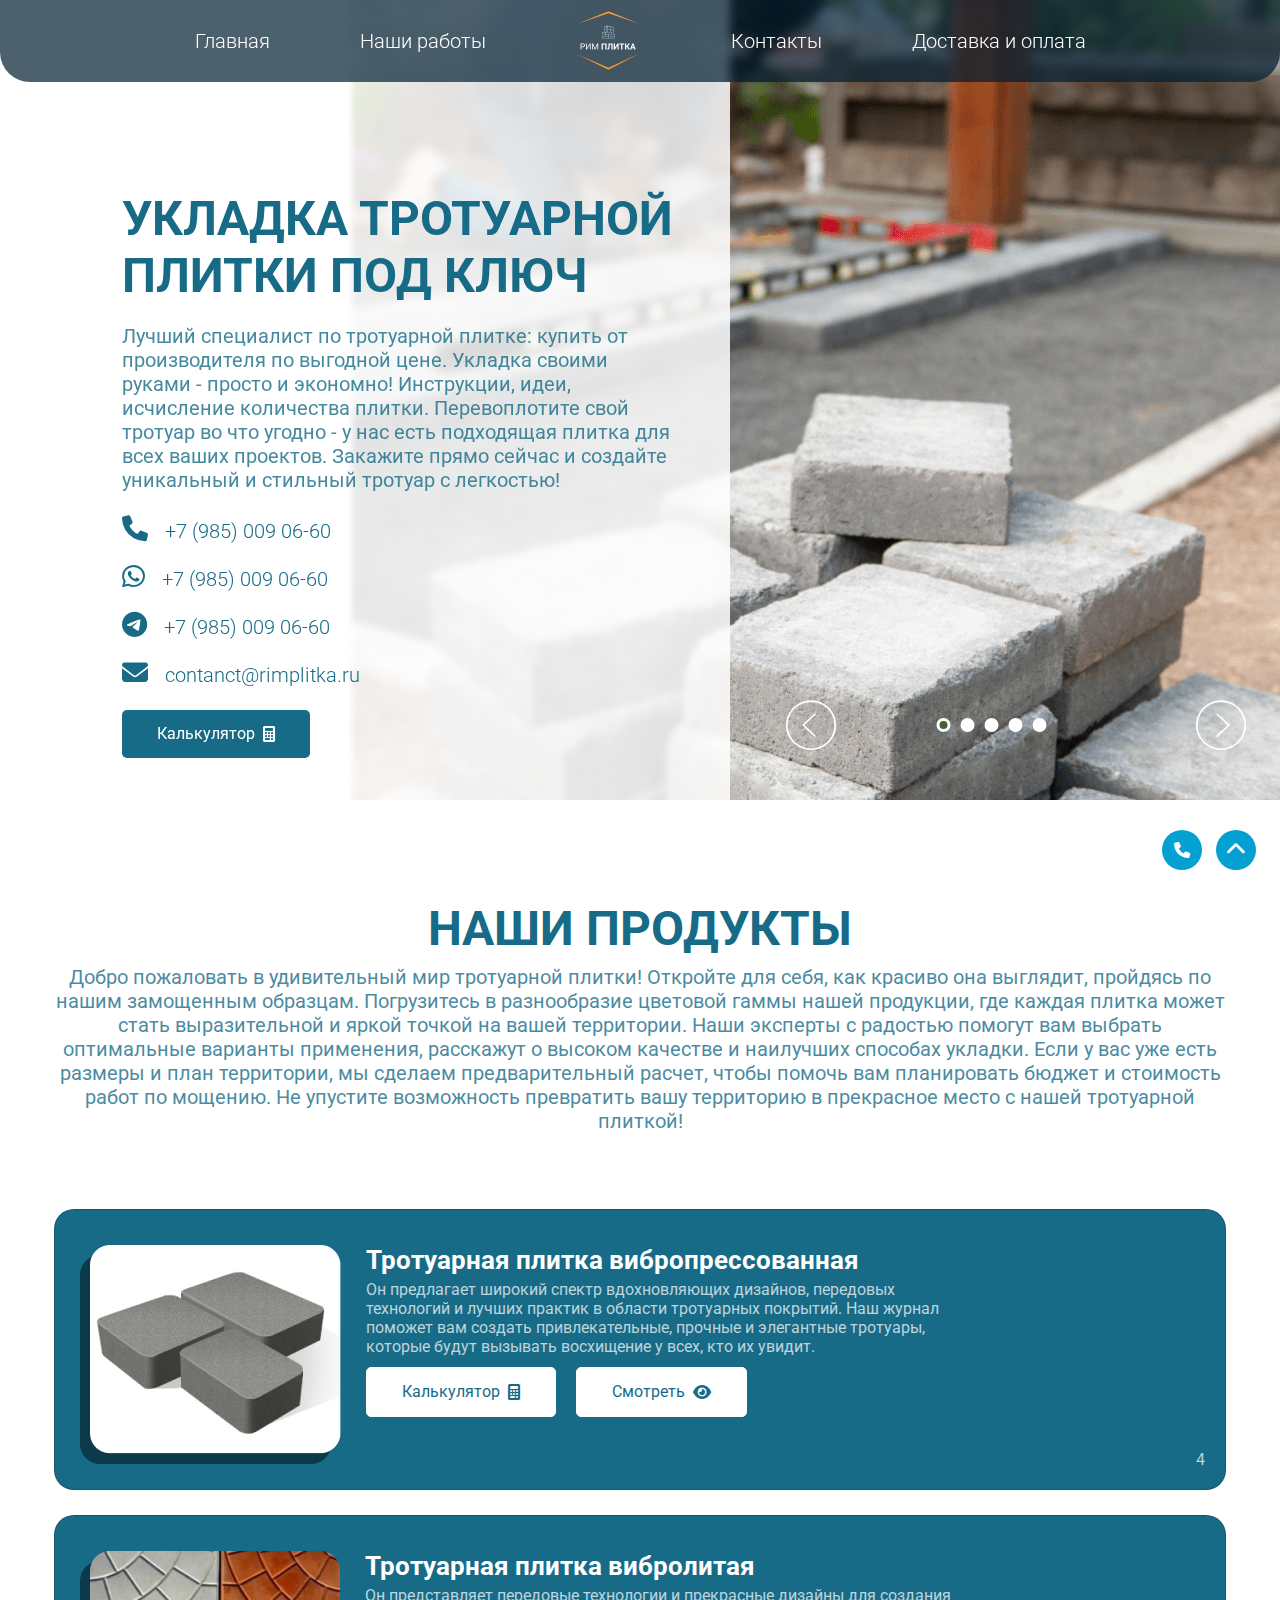
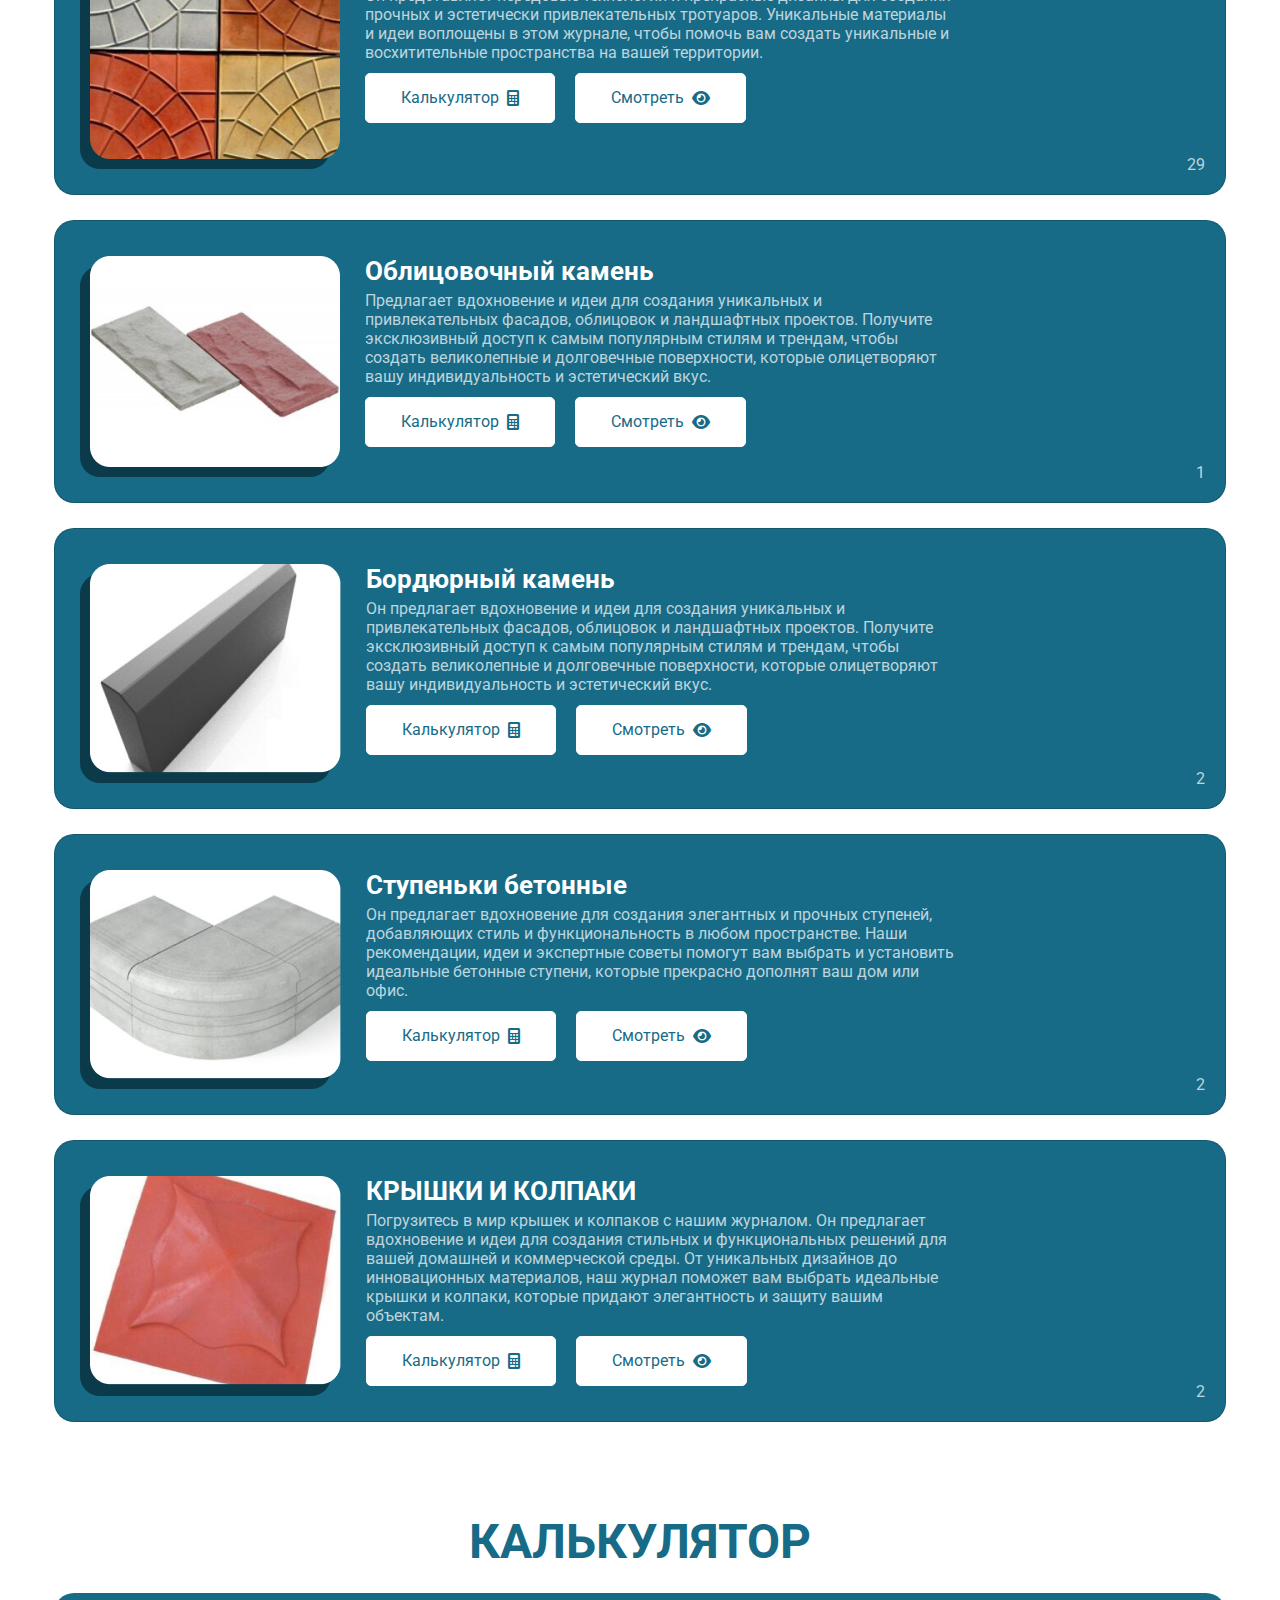
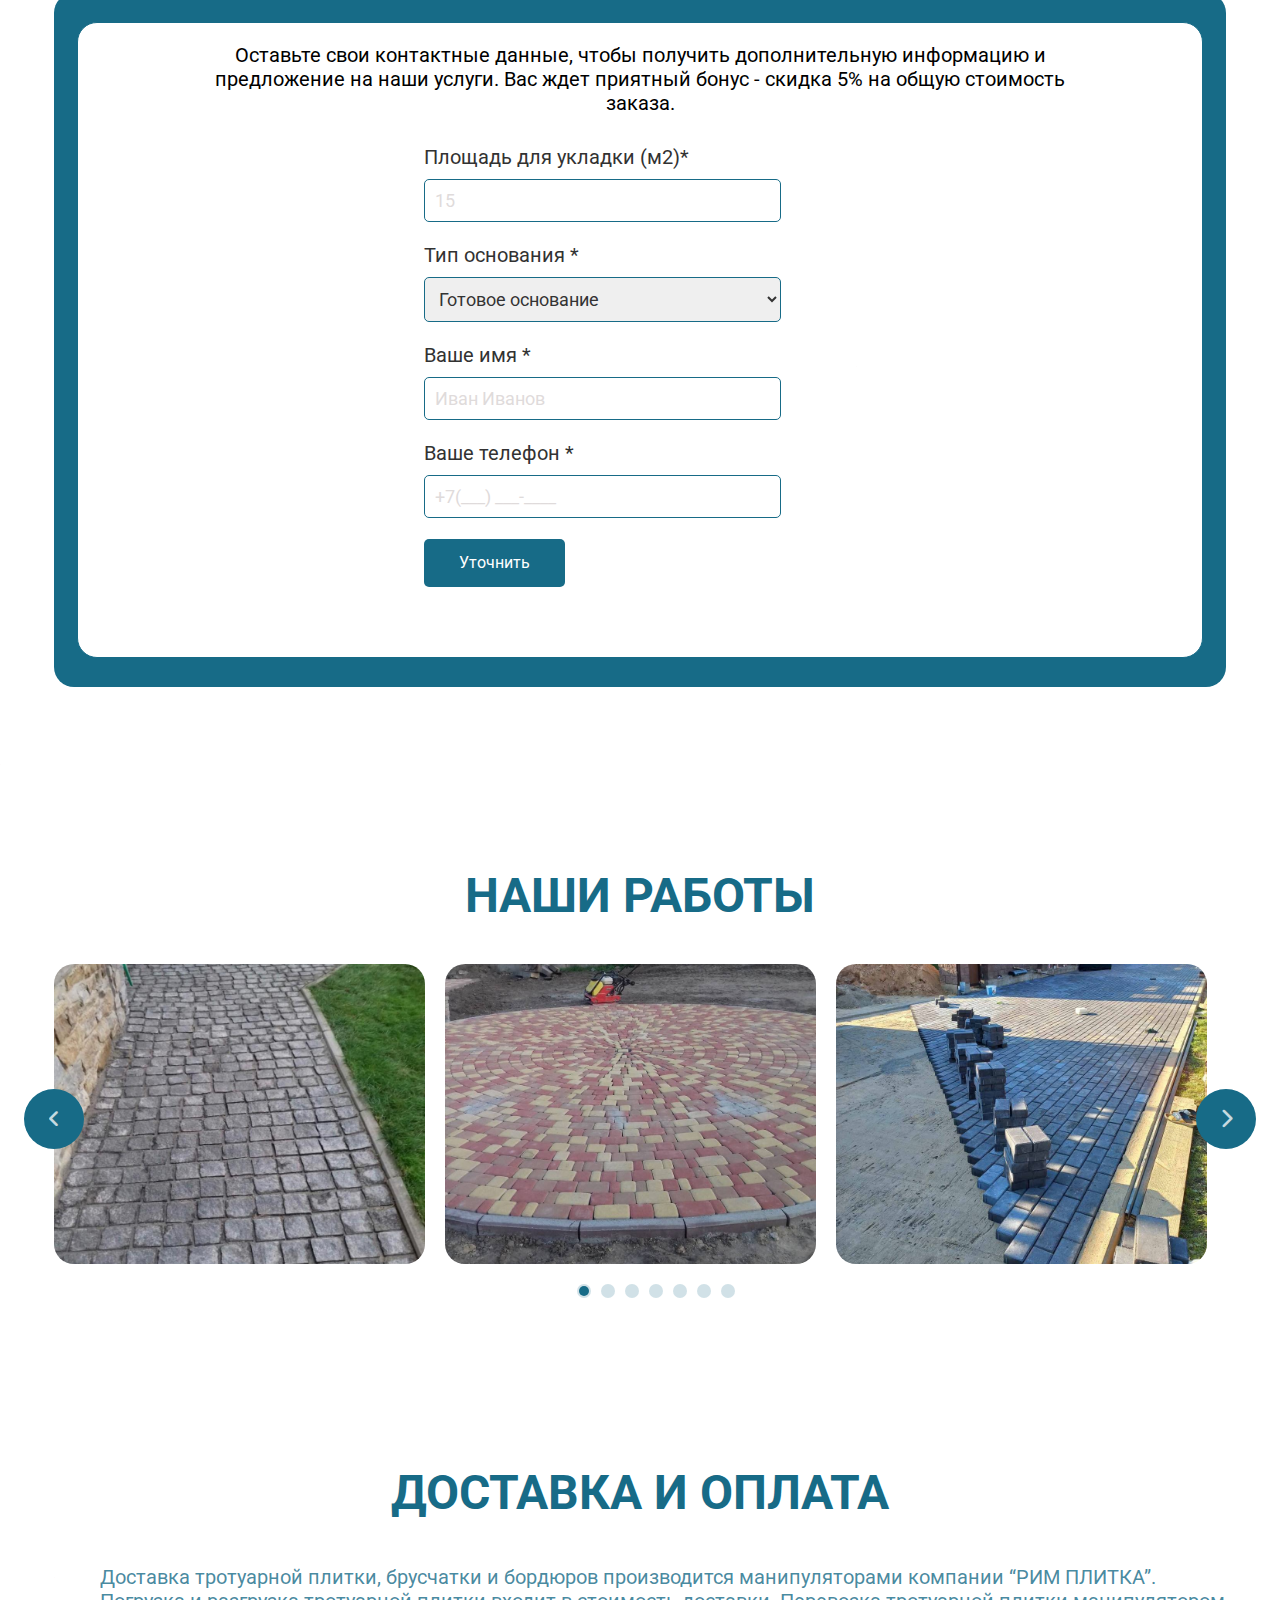
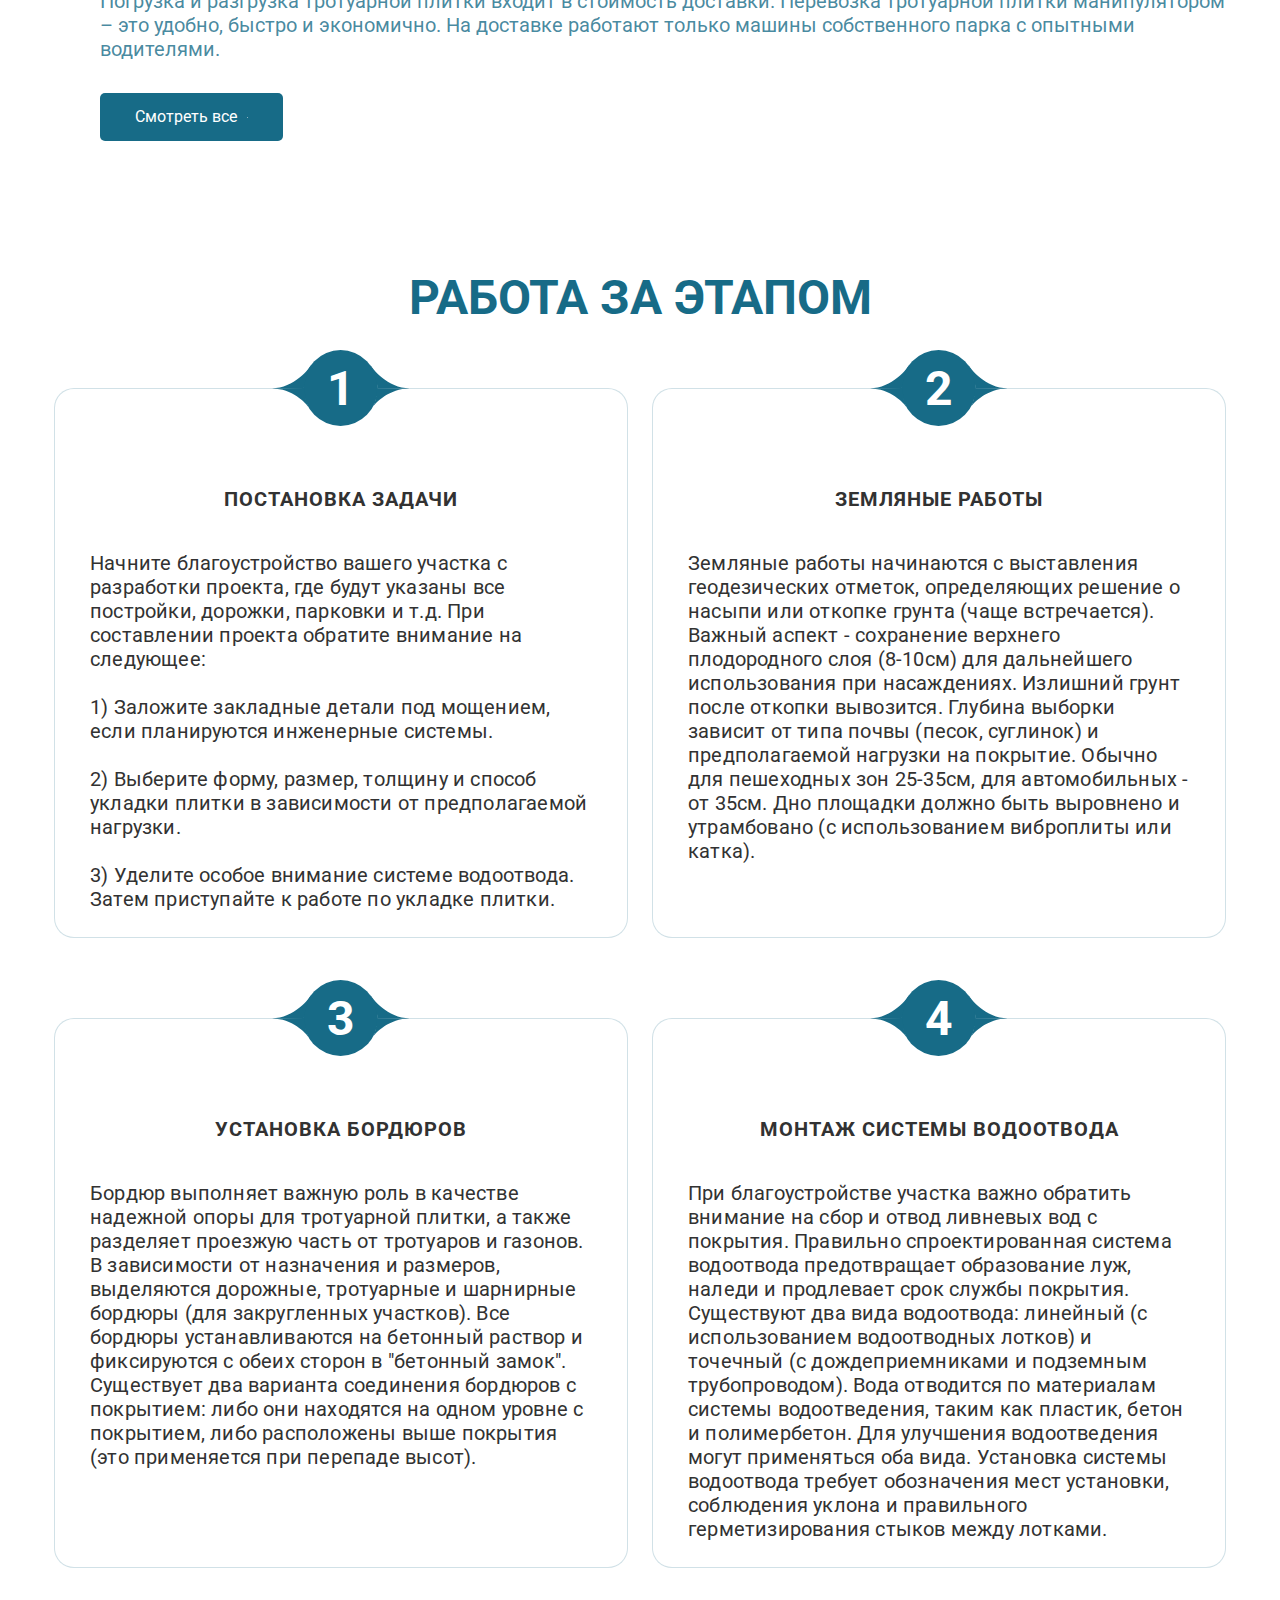
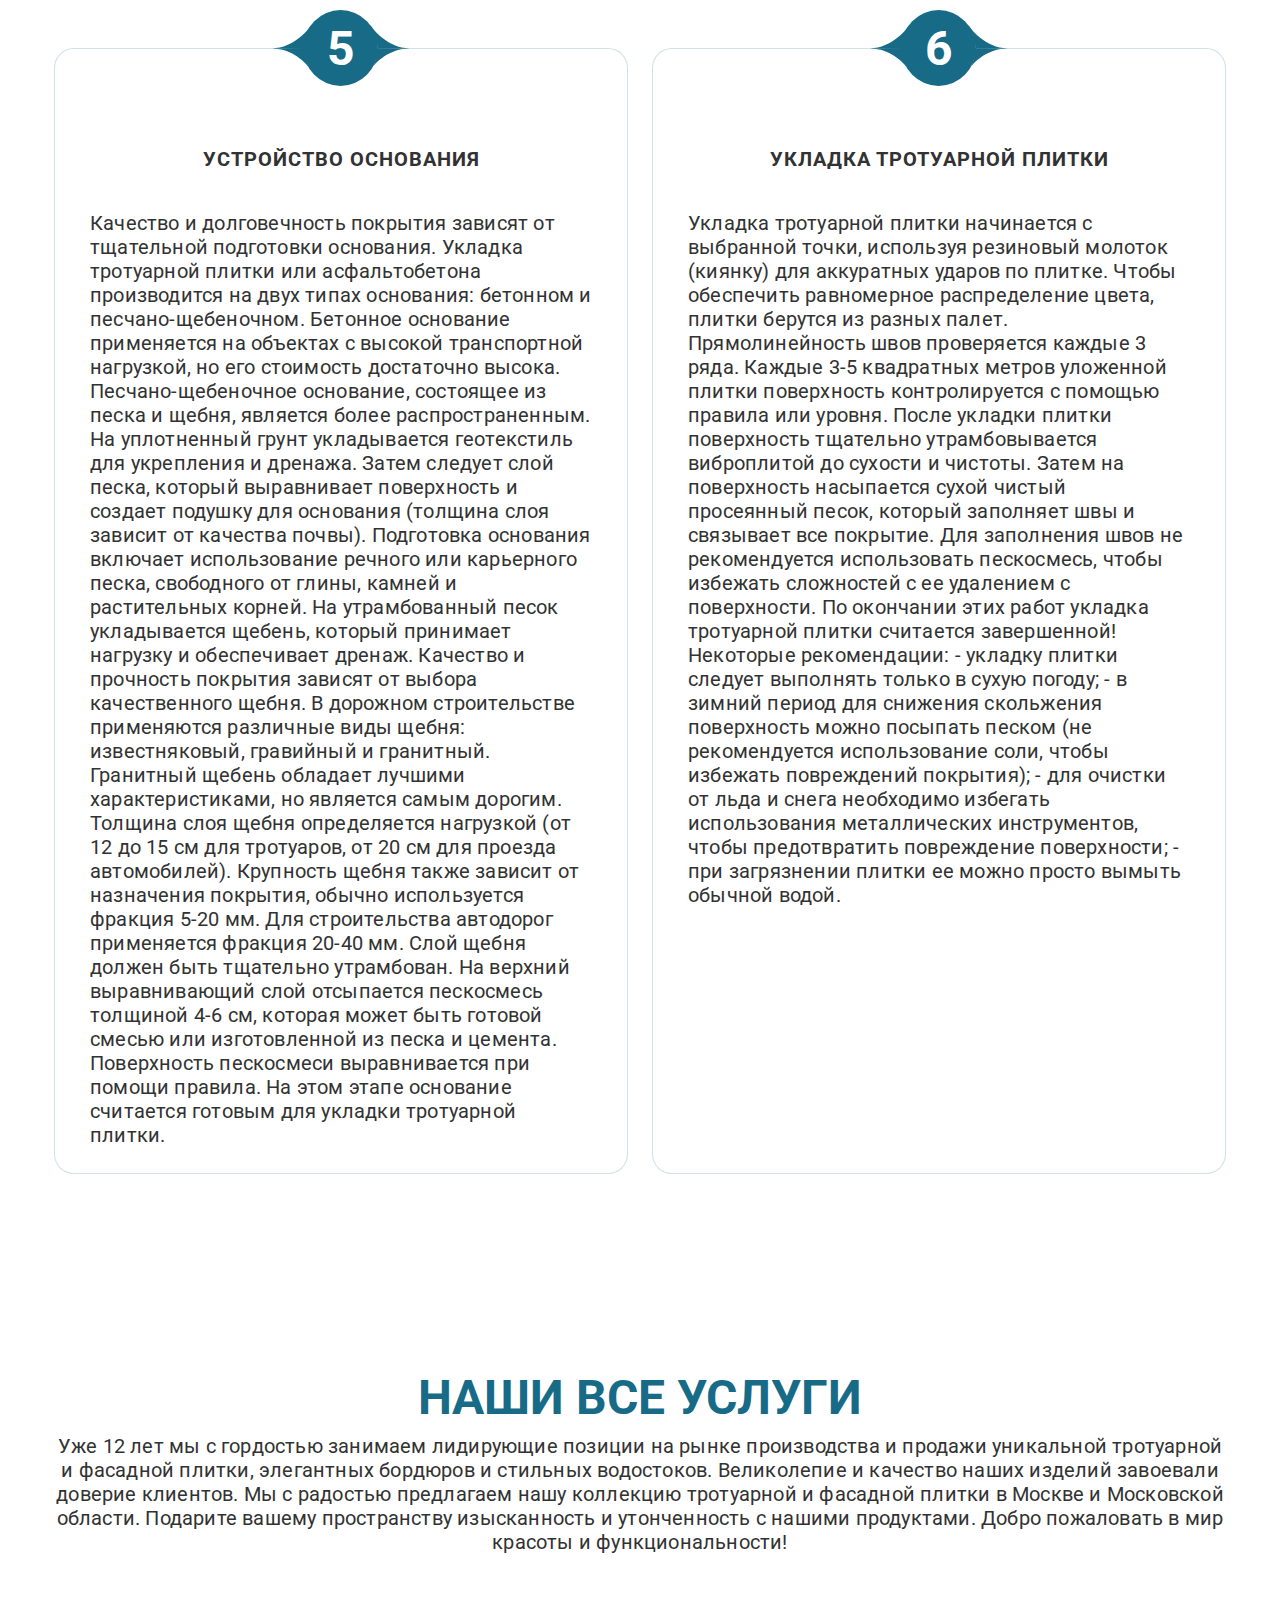
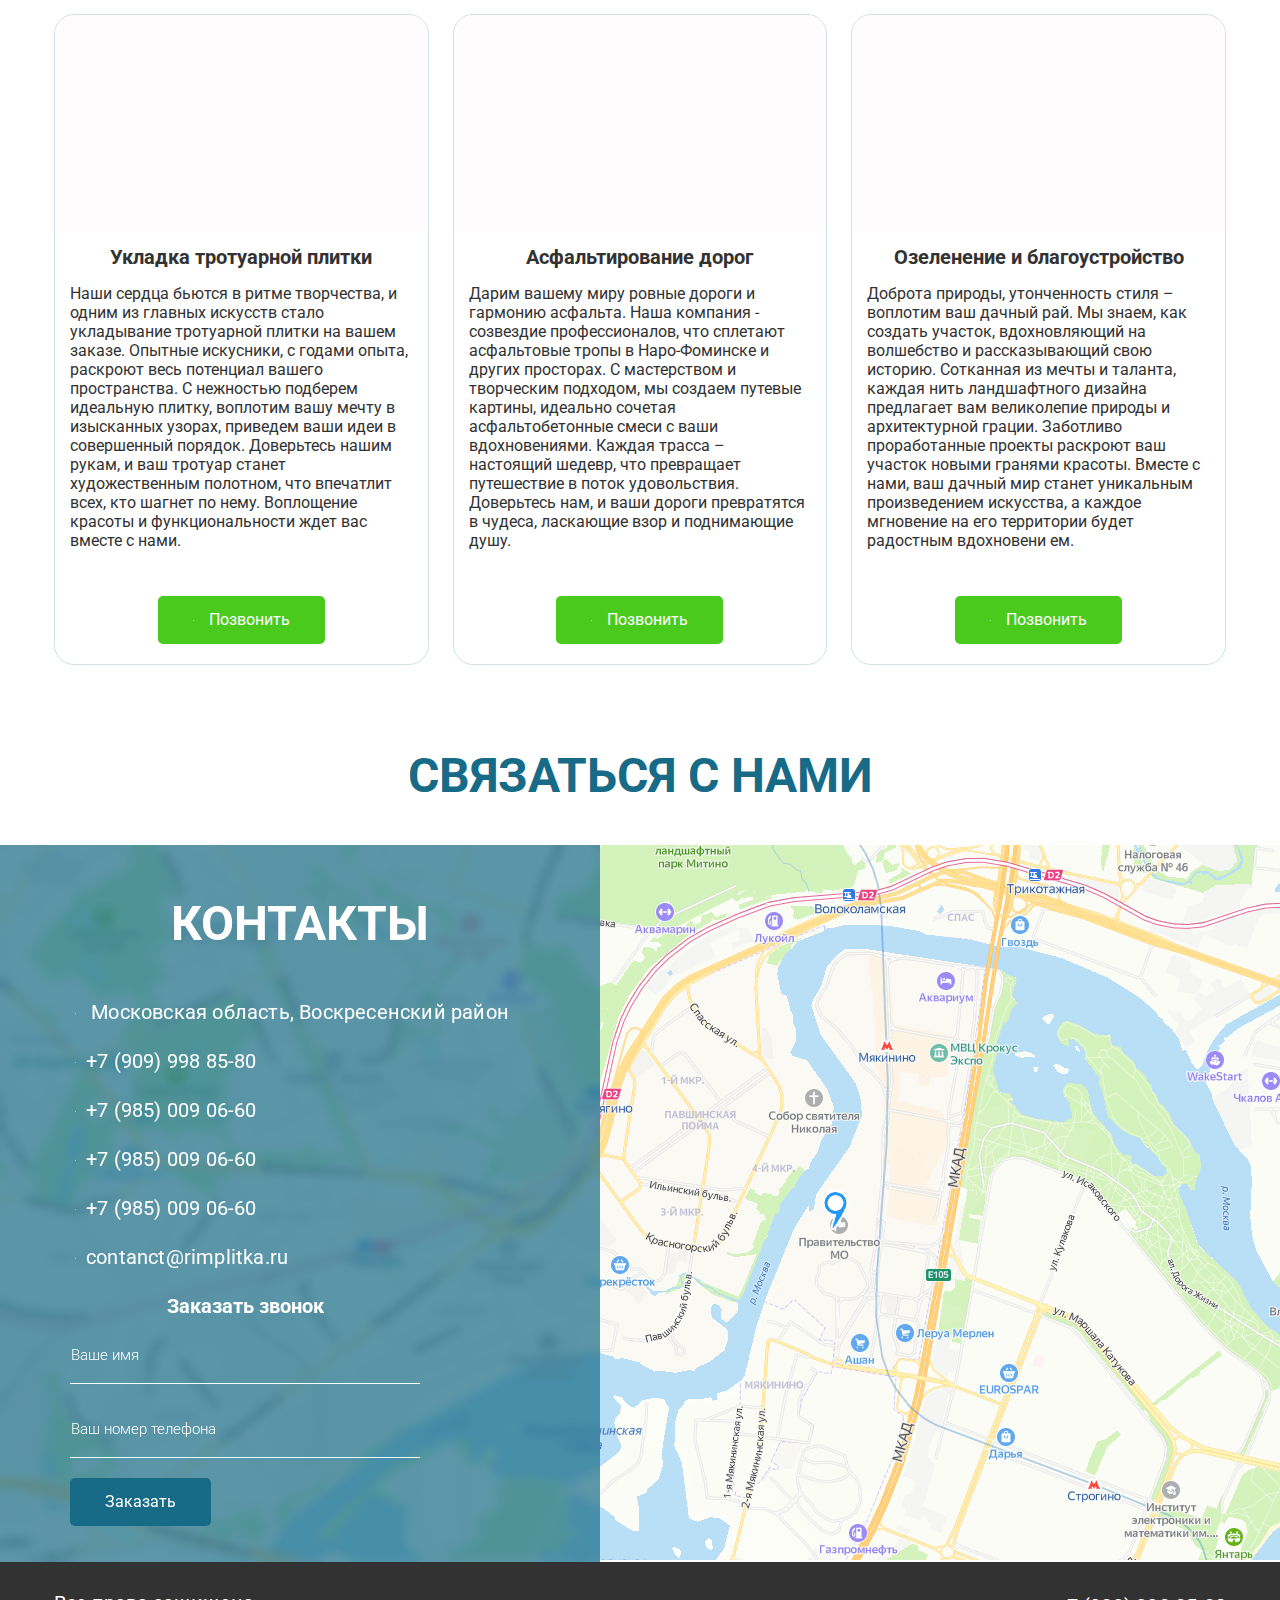
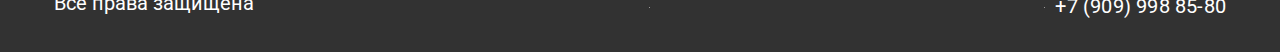
<file: index.html>
<!doctype html>
<html lang="ru">
<head>
  <meta charset="UTF-8">
  <meta name="viewport"
        content="width=device-width, user-scalable=no, initial-scale=1.0">
  <meta http-equiv="X-UA-Compatible" content="ie=edge">
  <meta name="apple-mobile-web-app-status-bar-style" content="#176B87">
  <meta name="apple-mobile-web-app-capable" content="yes">
  <meta name="theme-color" content="#00CF91">
  <meta name="msapplication-navbutton-color" content="#176B87">
  <meta name="apple-mobile-web-app-capable" content="yes"/>
  <meta name="apple-mobile-web-app-status-bar-style" content="#176B87">

  <meta name="keywords" content="укладка тротуарной Раменское, Домодедово, Жуковский тротуарная плитка, Наро-Фоминск, Воскресенский район, тротуарная плитка купить, укладка тротуарной плитки, тротуарная плитка цена, " />
  <meta name="author" content="Andranik Torgomyan">
  <meta name="description" content="Укладка тротуарной плитки Воскресенский район. Превратите свой двор в искусство с нашей тротуарной плиткой! Купить по выгодной цене от производителя. Простая укладка.">


  <link rel="icon" type="image/x-icon" href="favicon.ico">
  <link rel="preconnect" href="https://fonts.googleapis.com">
  <link rel="preconnect" href="https://fonts.gstatic.com" crossorigin>
  <link href="https://fonts.googleapis.com/css2?family=Montserrat:wght@400;500;600;700&family=Roboto:ital,wght@0,100;0,300;0,400;0,500;0,700;0,900;1,300;1,400&display=swap" rel="stylesheet">
  <link href="css/photoviewer.css" rel="stylesheet" />

  <!--  STYLES  -->
  <link href="css/bootstrap.min.css" rel="stylesheet">
  <link href="assets/icons/icons.css" rel="stylesheet">
  <link href="css/slick.css" rel="stylesheet"/>
  <link href="css/style.css" rel="stylesheet">


  <script src="js/popper.min.js"></script>
  <script src="js/bootstrap.min.js"></script>
  <script src="js/jquery.min.js"></script>
  <script src="js/slick.min.js"></script>
  <script src="js/jquery.lazy.min.js"></script>
  <script src="js/photoviewer.js"></script>



  <title>Укладка тротуарной плитки Раменское район, Домодедово, Жуковский, Наро-Фоминск, тротуарная плитка</title>

</head>
<body>


  <nav  class="menu">

  <div class="menu-bar">

    <div class="menu-item">
      <a href="#header">Главная</a>
      <a href="#outWork">Наши работы</a>
      <a href="#header">
        <img src="assets/image/menu-icon.svg" width="65" height="61" alt="menu">
      </a>
      <a href="#map">Контакты</a>
      <a href="#payment">Доставка и оплата</a>
    </div>

    <div class="menu-mobile">
      <a href="#">
        <img src="assets/image/menu-icon.svg" width="65px" height="61px" alt="menu">
      </a>
      <div style="cursor: pointer" class="mobile-menu-board">
        <span></span>
        <span></span>
        <span></span>
      </div>
<!--      <div id="menu-bars">-->
<!--        <i  class="fa-solid fa-bars"></i>-->
<!--      </div>-->
    </div>


  </div>


  </nav>

  <div class="menu-item-mobile ">
    <a class="menu-item-mobile-teg" href="#header">Главная</a>
    <a class="menu-item-mobile-teg" href="#outWork">Наши работы</a>
    <a class="menu-item-mobile-teg" href="#map">Контакты</a>
    <a class="menu-item-mobile-teg" href="#payment">Доставка и оплата</a>
    <div class="contact-block">
      <div><a style="color: #fff" href="tel:+7(985)0090660"><i class="fa-solid fa-phone"></i>+7 (985) 009 06-60</a></div>
      <a href="https://wa.me/+79850090660?text=здравствуйте"><div><i class="fa-brands fa-whatsapp"></i> +7 (985) 009 06-60</div></a>
      <a href="https://t.me/+79850090660"><div><i class="fa-brands fa-telegram"></i> +7 (985) 009 06-60</div></a>
      <div><a style="color: #fff" href="mailto:contanct@rimplitka.ru"><i class="fa-solid fa-envelope"></i> contanct@rimplitka.ru</a></div>
      <a class="menu-mobile-btn" href="#calculator">
        <button role="button" class="btn-blue">
          Калькулятор
          <i class="fa-solid fa-calculator ms-2"></i>
        </button>
      </a>
    </div>

  </div>

  <header id="header">

    <div class="header-coontainer">

    <div class="header-info">
      <h1 class="heading">УКЛАДКА ТРОТУАРНОЙ ПЛИТКИ ПОД КЛЮЧ</h1>
      <p class="title-blue">
        Лучший специалист по тротуарной плитке: купить от производителя по выгодной цене. Укладка своими руками - просто и экономно! Инструкции, идеи, исчисление количества плитки. Перевоплотите свой тротуар во что угодно - у нас есть подходящая плитка для всех ваших проектов. Закажите прямо сейчас и создайте уникальный и стильный тротуар с легкостью!
      </p>
      <div class="contact-block">
        <div><a style="color: #176B87" href="tel:+7(985)0090660"><i class="fa-solid fa-phone"></i> +7 (985) 009 06-60</a></div>
        <div><a href="https://wa.me/+79850090660?text=здравствуйте"><i class="fa-brands fa-whatsapp"></i> +7 (985) 009 06-60</a></div>
        <div><a href="https://t.me/+79850090660"><i class="fa-brands fa-telegram"></i> +7 (985) 009 06-60</a></div>
        <div ><a style="color: #176B87" href="mailto:contanct@rimplitka.ru"><i class="fa-solid fa-envelope mt-2"></i> contanct@rimplitka.ru</a></div>
      </div>
      <a href="#calculator">
        <button role="button" class="btn-blue">
          Калькулятор
          <i class="fa-solid fa-calculator ms-2"></i>
        </button>
      </a>

    </div>


    <div class="header-image" style="background-image: url(assets/image/header-slick1.png)">
<!--      <img class="slider-image" src="assets/image/header-slick1.png" alt="slick1">-->
<!--      <img class="slider-image slider-image2" src="assets/image/header-slick2.png" alt="slick1">-->
<!--      <img class="slider-image slider-image2" src="assets/image/header-slick3.png" alt="slick1">-->
<!--      <img class="slider-image slider-image2" src="assets/image/header-slick4.png" alt="slick1">-->
<!--      <img class="slider-image slider-image2" src="assets/image/header-slick5.png" alt="slick1">-->
      <div class="slider-icon">
        <i class="fa-thin fa-circle-chevron-left left-btn"></i>
        <div class="slider-buttons"> </div>
        <i class="fa-thin fa-circle-chevron-right right-btn"></i>
      </div>
    </div>

    </div>

  </header>

  <section id="cards" class="cards">

    <div class="container cards-container">

      <div class="cards-description">

        <h2 class="heading">Наши продукты</h2>

        <p class="title-blue title-dekctop">
          Добро пожаловать в удивительный мир тротуарной плитки! Откройте для себя, как красиво она выглядит,
          пройдясь по нашим замощенным образцам. Погрузитесь в разнообразие цветовой гаммы нашей продукции,
          где каждая плитка может стать выразительной и яркой точкой на вашей территории. Наши эксперты с
          радостью помогут вам выбрать оптимальные варианты применения, расскажут о высоком качестве и
          наилучших способах укладки. Если у вас уже есть размеры и план территории, мы сделаем предварительный
          расчет, чтобы помочь вам планировать бюджет и стоимость работ по мощению. Не упустите возможность
          превратить вашу территорию в прекрасное место с нашей тротуарной плиткой!
        </p>

        <p class="title-blue title-mobile text">
          Добро пожаловать в удивительный мир тротуарной плитки! Откройте для себя, как красиво она выглядит,
          <span id="dots">...</span> <span id="more">пройдясь по нашим замощенным образцам. Погрузитесь в разнообразие цветовой гаммы нашей продукции,
          где каждая плитка может стать выразительной и яркой точкой на вашей территории. Наши эксперты с
          радостью помогут вам выбрать оптимальные варианты применения, расскажут о высоком качестве и
          наилучших способах укладки. Если у вас уже есть размеры и план территории, мы сделаем предварительный
          расчет, чтобы помочь вам планировать бюджет и стоимость работ по мощению. Не упустите возможность
          превратить вашу территорию в прекрасное место с нашей тротуарной плиткой
            </span>
        </p>
        <button role="button" onclick="myFunction()" id="myBtn">Читать далее
          <i id="myIcon-down" class="fa-solid fa-chevron-down ms-2 "></i>
        </button>

      </div>

      <div class="card">
        <div class="inner">
      <div class="image">
        <img loading="lazy" src="assets/image/card-1.png" width="251" height="209" alt="card-1">
      </div>
       <div class="description">
         <h2>Тротуарная плитка вибропрессованная</h2>
         <p>
           Он предлагает широкий
           спектр вдохновляющих дизайнов, передовых технологий и лучших
           практик в области тротуарных покрытий. Наш журнал поможет
           вам создать привлекательные, прочные и элегантные тротуары,
           которые будут вызывать восхищение у всех, кто их увидит.
         </p>
         <div class="buttons">
           <a href="#calculator">
             <button role="button" class="btn-blue btn-card">Калькулятор
               <i class="fa-solid fa-calculator ms-2"></i>
             </button>
           </a>
           <a class="modal-open-full" href="#Vibropressed_paving_slabs" >
             <button role="button" class="btn-blue btn-card">Смотреть
               <i class="fa-solid fa-eye ms-2"></i>
             </button>
           </a>
         </div>
       </div>
      </div>
        <span class="tree">4</span>
      </div>

      <div class="card">
        <div class="inner">
      <div class="image">
        <img loading="lazy" src="assets/image/card-2.png" width="250" height="208" alt="card-1">
      </div>
       <div class="description">
         <h2>Тротуарная плитка вибролитая</h2>
         <p>
           Он представляет передовые технологии и прекрасные дизайны
           для создания прочных и эстетически привлекательных тротуаров. Уникальные
           материалы и идеи воплощены в этом журнале, чтобы помочь вам создать уникальные и
           восхитительные пространства на вашей территории.
         </p>
         <div class="buttons">
           <a href="#calculator">
             <button role="button" class="btn-blue btn-card">Калькулятор
               <i class="fa-solid fa-calculator ms-2"></i>
             </button>
           </a>
           <a class="modal-open-full" href="#Paving_slabs_vibrocasting">
             <button role="button" class="btn-blue btn-card">
               Смотреть
               <i class="fa-solid fa-eye ms-2"></i>
             </button>
           </a>
         </div>
       </div>
      </div>
        <span class="tree">29</span>
      </div>

      <div class="card">
        <div class="inner">
      <div class="image">
        <img loading="lazy" src="assets/image/card-3.png" width="250" height="211" alt="card-1">
      </div>
       <div class="description">
         <h2>Облицовочный камень</h2>
         <p>
           Предлагает вдохновение и идеи для создания уникальных и привлекательных фасадов,
           облицовок и ландшафтных проектов. Получите эксклюзивный доступ к самым
           популярным стилям и трендам, чтобы создать великолепные и долговечные поверхности,
           которые олицетворяют вашу индивидуальность и эстетический вкус.
         </p>
         <div class="buttons">
           <a href="#calculator">
             <button role="button" class="btn-blue btn-card">Калькулятор
               <i class="fa-solid fa-calculator ms-2"></i>
             </button>
           </a>
           <a class="modal-open-full"  href="#Facing_stone">
             <button role="button" class="btn-blue btn-card">Смотреть
               <i class="fa-solid fa-eye ms-2"></i>
             </button>
           </a>
         </div>
       </div>
      </div>
        <span class="tree">1</span>
      </div>

      <div class="card">
        <div class="inner">
      <div class="image">
        <img loading="lazy" src="assets/image/card-4.png" width="251" height="209" alt="card-1">
      </div>
       <div class="description">
         <h2>Бордюрный камень</h2>
         <p>
           Он предлагает вдохновение и идеи для создания уникальных
           и привлекательных фасадов, облицовок и ландшафтных проектов.
           Получите эксклюзивный доступ к самым популярным стилям и трендам,
           чтобы создать великолепные и долговечные поверхности,
           которые олицетворяют вашу индивидуальность и эстетический вкус.
         </p>
         <div class="buttons">
           <a href="#calculator">
             <button role="button" class="btn-blue btn-card">Калькулятор
               <i class="fa-solid fa-calculator ms-2"></i>
             </button>
           </a>
           <a class="modal-open-full" href="#curbstone">
             <button role="button" class="btn-blue btn-card">Смотреть
               <i class="fa-solid fa-eye ms-2"></i>
             </button>
           </a>
         </div>
       </div>
      </div>
        <span class="tree">2</span>
      </div>

      <div class="card">
        <div class="inner">
      <div class="image">
        <img loading="lazy" src="assets/image/card-5.png" width="251" height="209" alt="card-1">
      </div>
       <div class="description">
         <h2>Ступеньки бетонные</h2>
         <p>
           Он предлагает вдохновение для создания элегантных и прочных ступеней,
           добавляющих стиль и функциональность в любом пространстве. Наши рекомендации,
           идеи и экспертные советы помогут вам выбрать и установить идеальные
           бетонные ступени, которые прекрасно дополнят ваш дом или офис.
         </p>
         <div class="buttons">
           <a href="#calculator">
             <button role="button" class="btn-blue btn-card">Калькулятор
               <i class="fa-solid fa-calculator ms-2"></i>
             </button>
           </a>
           <a class="modal-open-full" href="#Concrete_steps">
             <button role="button" class="btn-blue btn-card">Смотреть
               <i class="fa-solid fa-eye ms-2"></i>
             </button>
           </a>
         </div>
       </div>
      </div>
        <span class="tree">2</span>
      </div>

      <div class="card">
        <div class="inner">
      <div class="image">
        <img loading="lazy" src="assets/image/card-6.png" width="251" height="209" alt="card-1">
      </div>
       <div class="description">
         <h2>КРЫШКИ И КОЛПАКИ</h2>
         <p>Погрузитесь в мир крышек и колпаков с нашим
           журналом. Он предлагает вдохновение и идеи для
           создания стильных и функциональных решений для вашей
           домашней и коммерческой среды. От уникальных дизайнов
           до инновационных материалов, наш журнал поможет вам выбрать идеальные крышки
           и колпаки, которые придают элегантность и защиту вашим объектам.
         </p>
         <div class="buttons">
           <a href="#calculator">
             <button role="button" class="btn-blue btn-card">Калькулятор
               <i class="fa-solid fa-calculator ms-2"></i>
             </button>
           </a>
           <a class="modal-open-full" href="#Caps_And_Caps" >
             <button role="button" class="btn-blue btn-card">Смотреть
               <i class="fa-solid fa-eye ms-2"></i>
             </button>
           </a>
         </div>
       </div>
      </div>
        <span class="tree">2</span>
      </div>

    </div>


  </section>

  <section id="calculator" class="calculator">

    <div class="container container-calculator">

      <h2 class="heading">Калькулятор</h2>

      <div class="calculator-background">

        <div class="calculator-form">
          <p class="calculator-title">
            Оставьте свои контактные данные, чтобы получить
            дополнительную информацию и предложение на наши
            услуги. Вас ждет приятный
            бонус - скидка 5% на общую стоимость заказа.
          </p>
          <div class="inner">

            <form action="#" id="senCalc" class="form">
              <div class="input-box">
                <h5>Площадь для укладки (м2)*</h5>
                <input type="number" placeholder="15" required name="areaForLaying">
              </div>
              <div class="input-box">
                <h5>Тип основания *</h5>
                <select id="base_type" required name="baseType">
                  <option value="Готовое основание">Готовое основание</option>
                  <option value="бетонное основание">Бетонное основание</option>
                  <option value="пешеходную зону">Пешеходную зону</option>
                  <option value="парковку авто">Парковку авто</option>
                </select>
              </div>
              <div class="input-box">
                <h5>Ваше имя *</h5>
                <input type="text" placeholder="Иван Иванов" required name="name">
              </div>
              <div class="input-box">
                <h5>Ваше телефон *</h5>
                <input type="number" placeholder="+7(___) ___-____" required  name="phone">
              </div>
                  <div class="buttons">
                <button role="button" type="submit" class="btn-blue btn-form">Уточнить</button>
                  </div>
            </form>

            <div class="image">
              <img src="[data-uri]" loading="lazy" data-src="assets/image/calculator-img.png" width="1" height="1" alt="calc">
            </div>

          </div>

        </div>

      </div>

    </div>

  </section>

  <section id="about" class="about">

    <div class="image">
      <img src="[data-uri]" loading="lazy" data-src="assets/image/about-img.png" width="1" height="1" alt="about">
    </div>


    <div class="about-info">

        <h2 class="heading">О Нас</h2>

        <p class="title-blue">
          С гордостью сообщаем, что компания "РИМ плитка" успешно
          работает с 2004 года, предоставляя высококачественные строительные
          материалы для благоустройства территорий. Мы специализируемся на изготовлении
          и продаже тротуарной плитки в широком ассортименте. Наше портфолио включает
          более 40 моделей, варьирующихся по форме, цвету и рисунку,
          чтобы удовлетворить самые разнообразные потребности и предпочтения наших клиентов.
        </p>

      <p class="title-blue">
        У нас в штате имеются опытные инженеры, которые проведут
        точные расчеты и разработают комплекс необходимых работ,
        учитывая ваши предпочтения. Наш отдел
        снабжения займется закупкой и доставкой всех необходимых материалов на объект.
      </p>

      <a href="#map-contact">
        <div class="buttons">
          <button role="button" class="btn-blue btn-about">Связаться с нами</button>
        </div>
      </a>

    </div>

  </section>

  <section id="outWork" class="outWork">

    <div class="container outWork-container">

      <h2 class="heading mt-5">Наши работы</h2>

      <div class="slider">
        <a href="assets/image/slick6.jpeg" class="gallery-photo"><img src="[data-uri]" data-lazy="assets/image/slick6.jpeg" width="1" height="1" alt="slider"></a>
        <a href="assets/image/sl2.jpg" class="gallery-photo"><img src="[data-uri]" data-lazy="assets/image/sl2.jpg" width="1" height="1" alt="slider"></a>
        <a href="assets/image/sl3.jpg" class="gallery-photo"><img src="[data-uri]" data-lazy="assets/image/sl3.jpg" width="1" height="1" alt="slider"></a>
        <a href="assets/image/sl4.jpg" class="gallery-photo"><img src="[data-uri]" data-lazy="assets/image/sl4.jpg" width="1" height="1" alt="slider"></a>
        <a href="assets/image/sl5.jpg" class="gallery-photo"><img src="[data-uri]" data-lazy="assets/image/sl5.jpg" width="1" height="1" alt="slider"></a>
        <a href="assets/image/sl1.jpg" class="gallery-photo"><img src="[data-uri]" data-lazy="assets/image/sl1.jpg" width="1" height="1" alt="slider"></a>
        <a href="assets/image/slick7.jpeg" class="gallery-photo"><img src="[data-uri]" data-lazy="assets/image/slick7.jpeg" width="1" height="1" alt="slider"></a>
        <a href="assets/image/slick8.jpg" class="gallery-photo"><img src="[data-uri]" data-lazy="assets/image/slick8.jpg" width="1" height="1" alt="slider"></a>
        <a href="assets/image/slick9.jpg" class="gallery-photo"><img src="[data-uri]" data-lazy="assets/image/slick9.jpg" width="1" height="1" alt="slider"></a>
        <a href="assets/image/slick10.jpg" class="gallery-photo"><img src="[data-uri]" data-lazy="assets/image/slick10.jpg" width="1" height="1" alt="slider"></a>
        <a href="assets/image/slick11.jpg" class="gallery-photo"><img src="[data-uri]" data-lazy="assets/image/slick11.jpg" width="1" height="1" alt="slider"></a>
        <a href="assets/image/slick12.jpg" class="gallery-photo"><img src="[data-uri]" data-lazy="assets/image/slick12.jpg" width="1" height="1" alt="slider"></a>
        <a href="assets/image/slick10.jpg" class="gallery-photo"><img src="[data-uri]" data-lazy="assets/image/slick10.jpg" width="1" height="1" alt="slider"></a>
        <a href="assets/image/slick11.jpg" class="gallery-photo"><img src="[data-uri]" data-lazy="assets/image/slick11.jpg" width="1" height="1" alt="slider"></a>
        <a href="assets/image/sl6.jpg" class="gallery-photo"><img src="[data-uri]" data-lazy="assets/image/sl6.jpg" width="1" height="1" alt="slider"></a>
        <a href="assets/image/slick13.jpg" class="gallery-photo"><img src="[data-uri]" data-lazy="assets/image/slick13.jpg" width="1" height="1" alt="slider"></a>
        <a href="assets/image/slick14.jpg" class="gallery-photo"><img src="[data-uri]" data-lazy="assets/image/slick14.jpg" width="1" height="1" alt="slider"></a>
        <a href="assets/image/slick16.jpg" class="gallery-photo"><img src="[data-uri]" data-lazy="assets/image/slick16.jpg" width="1" height="1" alt="slider"></a>
        <a href="assets/image/slick17.jpg" class="gallery-photo"><img src="[data-uri]" data-lazy="assets/image/slick17.jpg" width="1" height="1" alt="slider"></a>
<!--        <a href="assets/image/slick18.jpg" class="gallery-photo"><img src="[data-uri]" data-lazy="assets/image/slick18.jpg" width="1" height="1" alt="slider"></a>-->
<!--        <a href="assets/image/slick19.jpg" class="gallery-photo"><img src="[data-uri]" data-lazy="assets/image/slick19.jpg" width="1" height="1" alt="slider"></a>-->
<!--        <a href="assets/image/slick20.jpg" class="gallery-photo"><img src="[data-uri]" data-lazy="assets/image/slick20.jpg" width="1" height="1" alt="slider"></a>-->
<!--        <a href="assets/image/slick21.jpg" class="gallery-photo"><img src="[data-uri]" data-lazy="assets/image/slick21.jpg" width="1" height="1" alt="slider"></a>-->
<!--        <a href="assets/image/slick22.jpg" class="gallery-photo"><img src="[data-uri]" data-lazy="assets/image/slick22.jpg" width="1" height="1" alt="slider"></a>-->
<!--        <a href="assets/image/slick23.jpg" class="gallery-photo"><img src="[data-uri]" data-lazy="assets/image/slick23.jpg" width="1" height="1" alt="slider"></a>-->
<!--        <a href="assets/image/slick24.jpg" class="gallery-photo"><img src="[data-uri]" data-lazy="assets/image/slick24.jpg" width="1" height="1" alt="slider"></a>-->
<!--        <a href="assets/image/slick25.jpg" class="gallery-photo"><img src="[data-uri]" data-lazy="assets/image/slick25.jpg" width="1" height="1" alt="slider"></a>-->
<!--        <a href="assets/image/slick26.jpg" class="gallery-photo"><img src="[data-uri]" data-lazy="assets/image/slick26.jpg" width="1" height="1" alt="slider"></a>-->
<!--        <a href="assets/image/slick27.jpg" class="gallery-photo"><img src="[data-uri]" data-lazy="assets/image/slick27.jpg" width="1" height="1" alt="slider"></a>-->
<!--        <a href="assets/image/slick28.jpg" class="gallery-photo"><img src="[data-uri]" data-lazy="assets/image/slick28.jpg" width="1" height="1" alt="slider"></a>-->
<!--        <a href="assets/image/sl7.jpg" class="gallery-photo"><img src="[data-uri]" data-lazy="assets/image/sl7.jpg" width="1" height="1" alt="slider"></a>-->
<!--        <a href="assets/image/sl8.jpg" class="gallery-photo"><img src="[data-uri]" data-lazy="assets/image/sl8.jpg" width="1" height="1" alt="slider"></a>-->
      </div>

    </div>

  </section>

  <section id="payment" class="payment">

    <div class="container container-payment">

        <h2 class="heading">Доставка и оплата</h2>

        <div class="inner">

        <div class="image">
          <img src="[data-uri]" loading="lazy" data-src="assets/image/payment.png" width="1" height="1" alt="payment">
        </div>

         <div class="payment-info">

           <p class="title-blue">
             Доставка тротуарной плитки, брусчатки и бордюров
             производится манипуляторами компании “РИМ ПЛИТКА”.
             Погрузка и разгрузка тротуарной плитки входит в
             стоимость доставки. Перевозка тротуарной плитки
             манипулятором – это удобно, быстро и экономично.
             На доставке работают только
             машины собственного парка с опытными водителями.
           </p>

           <div class="buttons">
             <a data-bs-toggle="modal" href="#info-block">
               <button role="button" class="btn-blue btn-payment">Смотреть все
                 <img src="[data-uri]" loading="lazy" data-src="assets/image/right-arrow.svg" width="1" height="1" alt="right">
               </button>
             </a>
           </div>

         </div>


        </div>

    </div>


  </section>

  <section id="work-etaps" class="work-etaps">
    <div class="container work-etaps-container">
      <h2 class="heading">работа за этапом</h2>
      <div class="row align-items-stretch" id="work-for-etaps">
        <div class="col-12 col-md-6 mb-80">
          <div class="work-etaps-item">
              <div class="logo">
                1
              </div>
              <h4>ПОСТАНОВКА ЗАДАЧИ</h4>
              <p>
                Начните благоустройство вашего участка с разработки проекта, где будут указаны все постройки, дорожки, парковки и т.д. При составлении проекта обратите внимание на следующее:
                <br>
                <br>
                1) Заложите закладные детали под мощением, если планируются инженерные системы.
                <br>
                <br>
                2) Выберите форму, размер, толщину и способ укладки плитки в зависимости от предполагаемой нагрузки.
                <br>
                <br>
                3) Уделите особое внимание системе водоотвода. Затем приступайте к работе по укладке плитки.
              </p>
          </div>
        </div>
        <div class="col-12 col-md-6 mb-80">
          <div class="work-etaps-item">
            <div class="logo">
              2
            </div>
            <h4>ЗЕМЛЯНЫЕ РАБОТЫ</h4>
            <p>
              Земляные работы начинаются с выставления геодезических отметок,
              определяющих решение о насыпи или откопке грунта (чаще встречается).
              Важный аспект - сохранение верхнего плодородного слоя (8-10см) для
              дальнейшего использования при насаждениях. Излишний грунт после
              откопки вывозится. Глубина выборки зависит от типа почвы (песок, суглинок)
              и предполагаемой нагрузки на покрытие. Обычно для пешеходных зон 25-35см, для автомобильных
              - от 35см. Дно площадки должно быть выровнено и утрамбовано (с использованием виброплиты или катка).
            </p>
          </div>
        </div>
        <div class="col-12 col-md-6 mb-80">
          <div class="work-etaps-item">
            <div class="logo">
              3
            </div>
            <h4>УСТАНОВКА БОРДЮРОВ</h4>
            <p>
              Бордюр выполняет важную роль в качестве надежной опоры для
              тротуарной плитки, а также разделяет проезжую часть
              от тротуаров и газонов. В зависимости от назначения
              и размеров, выделяются дорожные, тротуарные и шарнирные
              бордюры (для закругленных участков). Все бордюры устанавливаются
              на бетонный раствор и фиксируются с обеих сторон в "бетонный замок".
              Существует два варианта соединения бордюров с покрытием: либо
              они находятся на одном уровне с покрытием, либо расположены выше покрытия (это применяется при перепаде высот).
            </p>
          </div>
        </div>
        <div class="col-12 col-md-6 mb-80">
          <div class="work-etaps-item">
            <div class="logo">
              4
            </div>
            <h4>МОНТАЖ СИСТЕМЫ ВОДООТВОДА</h4>
            <p>
              При благоустройстве участка важно обратить внимание на
              сбор и отвод ливневых вод с покрытия. Правильно спроектированная система
              водоотвода предотвращает образование луж, наледи и продлевает срок службы
              покрытия. Существуют два вида водоотвода: линейный (с использованием водоотводных лотков)
              и точечный (с дождеприемниками и подземным трубопроводом). Вода отводится по материалам
              системы водоотведения, таким как пластик, бетон и полимербетон. Для улучшения водоотведения
              могут применяться оба вида. Установка системы водоотвода
              требует обозначения мест установки, соблюдения уклона и правильного герметизирования стыков между лотками.
            </p>
          </div>
        </div>
        <div class="col-12 col-md-6 mb-80">
          <div class="work-etaps-item work-etaps-item-last ">
            <div class="logo">
              5
            </div>
            <h4>УСТРОЙСТВО ОСНОВАНИЯ</h4>
            <p>
              Качество и долговечность покрытия зависят от тщательной
              подготовки основания. Укладка тротуарной плитки или
              асфальтобетона производится на двух типах основания:
              бетонном и песчано-щебеночном. Бетонное основание
              применяется на объектах с высокой транспортной нагрузкой,
              но его стоимость достаточно высока. Песчано-щебеночное основание,
              состоящее из песка и щебня, является более распространенным. На уплотненный
              грунт укладывается геотекстиль для укрепления и дренажа. Затем следует
              слой песка, который выравнивает поверхность и создает подушку для основания
              (толщина слоя зависит от качества почвы). Подготовка основания включает
              использование речного или карьерного песка, свободного от глины, камней
              и растительных корней. На утрамбованный песок укладывается щебень,
              который принимает нагрузку и обеспечивает дренаж. Качество и
              прочность покрытия зависят от выбора качественного щебня.
              В дорожном строительстве применяются различные виды щебня: известняковый,
              гравийный и гранитный. Гранитный щебень обладает лучшими характеристиками,
              но является самым дорогим. Толщина слоя щебня определяется нагрузкой
              (от 12 до 15 см для тротуаров, от 20 см для проезда автомобилей).
              Крупность щебня также зависит от назначения покрытия, обычно используется
              фракция 5-20 мм. Для строительства автодорог применяется фракция 20-40 мм.
              Слой щебня должен быть тщательно утрамбован. На верхний выравнивающий
              слой отсыпается пескосмесь толщиной 4-6 см, которая может быть готовой
              смесью или изготовленной из песка и цемента. Поверхность пескосмеси
              выравнивается при помощи правила. На этом этапе основание считается готовым для укладки тротуарной плитки.
            </p>
          </div>
        </div>
        <div class="col-12 col-md-6 mb-80">
          <div class="work-etaps-item work-etaps-item-last">
            <div class="logo">
              6
            </div>
            <h4>УКЛАДКА ТРОТУАРНОЙ ПЛИТКИ</h4>
            <p>
              Укладка тротуарной плитки начинается с
              выбранной точки, используя резиновый
              молоток (киянку) для аккуратных ударов
              по плитке. Чтобы обеспечить равномерное распределение цвета, плитки
              берутся из разных палет. Прямолинейность швов проверяется каждые 3 ряда.
              Каждые 3-5 квадратных метров уложенной плитки поверхность контролируется
              с помощью правила или уровня. После укладки плитки поверхность тщательно
              утрамбовывается виброплитой до сухости и чистоты. Затем на поверхность насыпается
              сухой чистый просеянный песок, который заполняет швы и связывает все покрытие.
              Для заполнения швов не рекомендуется использовать пескосмесь, чтобы избежать
              сложностей с ее удалением с поверхности. По окончании этих работ укладка тротуарной
              плитки считается завершенной! Некоторые рекомендации: - укладку плитки следует
              выполнять только в сухую погоду; - в зимний период для снижения скольжения поверхность
              можно посыпать песком (не рекомендуется использование соли, чтобы избежать повреждений
              покрытия); - для очистки от льда и снега необходимо избегать использования металлических инструментов,
              чтобы предотвратить повреждение поверхности; - при загрязнении плитки ее можно просто вымыть обычной водой.
            </p>
          </div>
        </div>
      </div>
    </div>
  </section>

<!--  <section id="calculation" class="calculation">-->

<!--    <div class="container container-calculation">-->

<!--      <h2 class="heading">Рассчитать</h2>-->

<!--      <p class="subtitle">Расчет количества тротуарной плитки</p>-->

<!--      <div>-->
<!--        <a href="https://planetcalc.com/1545/" data-lang="ru" data-code="" data-colors="#263238,#435863,#090c0d,#fa7014,#fb9b5a,#c25004" data-v="4242">PLANETCALC, Число тротуарной плитки</a>-->
<!--        <script src="https://embed.planetcalc.com/widget.js?v=4242"></script>-->
<!--      </div>-->

<!--    </div>-->


<!--  </section>-->

  <section id="Our_all_services" class="Our_all_services">

    <div class="container container-Our_all_services">

      <h2 class="heading">Наши все услуги</h2>

      <p class="title-black">Уже 12 лет мы с гордостью занимаем лидирующие
        позиции на рынке производства и продажи уникальной тротуарной и фасадной
        плитки, элегантных бордюров и стильных водостоков. Великолепие и качество
        наших изделий завоевали доверие клиентов. Мы с радостью предлагаем нашу
        коллекцию тротуарной и фасадной плитки в Москве и Московской области.
        Подарите вашему пространству изысканность и утонченность с
        нашими продуктами. Добро пожаловать в мир красоты и функциональности!</p>

      <div class="inner">

        <div class="row">

          <div class="col-12 col-sm-6 col-md-4 mb-4 mb-lg-0">
            <div class="Our_all_services-box">
              <div class="image">
                <img src="[data-uri]" loading="lazy" data-src="assets/image/Our_all_services-1.png" width="1" height="1" alt="our">
              </div>
              <div class="text-blok">
               <div>
                 <h3 class="our-service-headingg">Укладка тротуарной плитки</h3>
                 <p class="our-service-title">
                   Наши сердца бьются в ритме творчества, и одним из главных
                   искусств стало укладывание тротуарной плитки на вашем заказе.
                   Опытные искусники, с годами опыта, раскроют весь потенциал вашего
                   пространства. С нежностью подберем идеальную плитку, воплотим вашу
                   мечту в изысканных узорах, приведем ваши идеи в совершенный порядок.
                   Доверьтесь нашим рукам, и ваш тротуар станет художественным полотном,
                   что впечатлит всех, кто шагнет по нему.
                   Воплощение красоты и функциональности ждет вас вместе с нами.
                 </p>
               </div>
                <div class="buttons">
                  <a href="tel:+7(985)0090660">
                    <button role="button" class="btn-blue btn-green">
                      <img src="[data-uri]" loading="lazy" data-src="assets/image/phone.svg" width="1" height="1" alt="phone">
                      Позвонить
                    </button>
                  </a>
                </div>
              </div>
            </div>
          </div>
          <div class="col-12 col-sm-6 col-md-4 mb-4 mb-lg-0">
            <div class="Our_all_services-box">
              <div class="image">
                <img src="[data-uri]" loading="lazy" data-src="assets/image/asfalt.png" width="1" height="1" alt="our">
              </div>
             <div class="text-blok">
               <div>
                 <h3 class="our-service-headingg">Асфальтирование дорог</h3>
                 <p class="our-service-title">
                   Дарим вашему миру ровные дороги и гармонию асфальта. Наша компания -
                   созвездие профессионалов, что сплетают асфальтовые тропы в Наро-Фоминске
                   и других просторах. С мастерством и творческим подходом, мы создаем путевые
                   картины, идеально сочетая асфальтобетонные смеси с ваши вдохновениями. Каждая
                   трасса – настоящий шедевр, что превращает путешествие в поток удовольствия. Доверьтесь нам, и
                   ваши дороги превратятся в чудеса, ласкающие взор и поднимающие душу.
                 </p>
               </div>
               <div class="buttons">
                 <a href="tel:+7(985)0090660">
                   <button role="button" class="btn-blue btn-green">
                     <img  src="[data-uri]" loading="lazy" data-src="assets/image/phone.svg" width="1" height="1" alt="phone">
                     Позвонить
                   </button>
                 </a>
               </div>
             </div>
            </div>
          </div>
          <div class="col-12 col-sm-12 col-md-4">
            <div class="Our_all_services-box">
              <div class="image">
                <img src="[data-uri]" loading="lazy" data-src="assets/image/ayg.png" width="1" height="1" alt="our">
              </div>
             <div class="text-blok">
              <div>
                <h3 class="our-service-headingg">Озеленение и благоустройство</h3>
                <p class="our-service-title">
                  Доброта природы, утонченность стиля – воплотим ваш дачный рай.
                  Мы знаем, как создать участок, вдохновляющий на волшебство и
                  рассказывающий свою историю. Сотканная из мечты и таланта, каждая
                  нить ландшафтного дизайна предлагает вам великолепие природы и
                  архитектурной грации. Заботливо проработанные проекты раскроют ваш
                  участок новыми гранями красоты. Вместе с нами, ваш дачный мир станет
                  уникальным произведением искусства,
                  а каждое мгновение на его территории будет радостным вдохновени ем.
                </p>
              </div>
               <div class="buttons">
                 <a href="tel:+7(985)0090660">
                   <button role="button" class="btn-blue btn-green">
                     <img src="[data-uri]" loading="lazy" data-src="assets/image/phone.svg" width="1" height="1" alt="phone">
                     Позвонить
                   </button>
                 </a>
               </div>
             </div>
            </div>
          </div>


        </div>


      </div>

    </div>

  </section>

  <section id="map" class="map">

    <h2 class="heading">Связаться с нами</h2>

    <div class="container-map" id="map-contact">

    <div class="contact">

        <h4>Контакты</h4>

        <div class="numbers">
          <a href="#">
            <span><img src="[data-uri]" loading="lazy" data-src="assets/image/location.svg" width="1" height="1" alt="location">
            Московская область, Воскресенский район
          </span>
          </a>
          <a href="tel:+7(909)9988580">
            <span><img src="[data-uri]" loading="lazy" data-src="assets/image/phone.svg" width="1" height="1" alt="phone">+7 (909) 998 85-80</span>
          </a>
          <a href="tel:+7(985)0090660">
            <span><img src="[data-uri]" loading="lazy" data-src="assets/image/phone.svg" width="1" height="1" alt="phone">+7 (985) 009 06-60</span>
          </a>
          <a href="https://t.me/+79850090660">
            <span><img src="[data-uri]" loading="lazy" data-src="assets/image/telegram.svg" width="1" height="1" alt="phone">+7 (985) 009 06-60</span>
          </a>
          <a href="https://wa.me/+79850090660?text=здравствуйте">
            <span><img src="[data-uri]" loading="lazy" data-src="assets/image/whatcapp.svg" width="1" height="1" alt="phone">+7 (985) 009 06-60</span>
          </a>
          <a href="mailto:contanct@rimplitka.ru">
            <span><img src="[data-uri]" loading="lazy" data-src="assets/image/mail.svg" width="1" height="1" alt="phone">contanct@rimplitka.ru</span>
          </a>
          <form action="#" method="post" class="inputbox" id="contact-contact">
            <h3 class="input-box-title">Заказать звонок</h3>
            <div class="form-floating mb-3">
              <input type="text" class="form-control" id="floatingInput" name="name" placeholder="name@example.com">
              <label for="floatingInput">Ваше имя</label>
            </div>
            <div class="form-floating  mb-3">
              <input type="number" class="form-control" id="floatingPassword" name="phone" placeholder="Password">
              <label for="floatingPassword">Ваш номер телефона</label>

            </div>
            <div class="buttons">
              <button role="button" type="submit" class="btn-blue">
                Заказать
              </button>
            </div>
          </form>
        </div>

    </div>


    <div class="inner">

      <div class="contacts-mobile">
        <div class="numbers">
          <a href="#">
            <span><img src="[data-uri]" loading="lazy" data-src="assets/image/location.svg" width="1" height="1" alt="location">
            Московская область, Воскресенский район
          </span>
          </a>
          <a href="tel:+7(909)9988580">
            <span><img src="[data-uri]" loading="lazy" data-src="assets/image/phone.svg" width="1" height="1" alt="phone">+7 (909) 998 85-80</span>
          </a>
          <a href="tel:+7(985)0090660">
            <span><img src="[data-uri]" loading="lazy" data-src="assets/image/phone.svg" width="1" height="1" alt="phone">+7 (985) 009 06-60</span>
          </a>
          <a href="https://t.me/+79850090660">
            <span><img src="[data-uri]" loading="lazy" data-src="assets/image/telegram.svg" width="1" height="1" alt="phone">+7 (985) 009 06-60</span>
          </a>
          <a href="https://wa.me/+79850090660?text=здравствуйте">
            <span><img src="[data-uri]" loading="lazy" data-src="assets/image/whatcapp.svg" width="1" height="1" alt="phone">+7 (985) 009 06-60</span>
          </a>
          <a href="mailto:contanct@rimplitka.ru">
            <span><img src="[data-uri]" loading="lazy" data-src="assets/image/mail.svg" width="1" height="1" alt="phone">contanct@rimplitka.ru</span>
          </a>
          <div class="inputbox">
            <h3 class="input-box-title">Заказать звонок</h3>
            <div class="form-floating mb-3">
              <input type="email" class="form-control" id="floatingInputt" placeholder="name@example.com">
              <label for="floatingInput">Ваше имя</label>
            </div>
            <div class="form-floating  mb-3">
              <input type="number" class="form-control" id="floatingPasswordd" placeholder="Password">
              <label for="floatingPassword">Ваш номер телефона</label>

            </div>
            <div class="buttons">
              <button role="button" class="btn-blue">
                Заказать
              </button>
            </div>


          </div>
        </div>
      </div>

    <div class="map-yandex">
      <img src="assets/image/map.png" alt="map" width="100%" height="717" style="object-fit: cover">
<!--      <iframe src="https://yandex.ru/map-widget/v1/?um=constructor%3A7865fb267214828ba939fedd0f924d949fa822b6f3d6c57715af948cee52aab3&amp;source=constructor" width="100%" height="715" frameborder="0"></iframe>-->
    </div>

    </div>

    </div>

  </section>

  <footer id="footer">

    <div class="container footer-container">

      <div class="image1">
        <img src="[data-uri]" loading="lazy" data-src="assets/image/menu-icon.svg" width="1" height="1" alt="menu">
      </div>

      <h4>Все права защищена </h4>

      <div class="image">
        <img src="[data-uri]" loading="lazy" data-src="assets/image/menu-icon.svg" width="1" height="1" alt="menu">
      </div>

      <div class="number">
        <a href="tel:+7(909)9988580">
          <img src="[data-uri]" loading="lazy" data-src="assets/image/phone.svg" width="1" height="1" alt="phone">+7 (909) 998 85-80
        </a>
      </div>

    </div>

  </footer>




  <div class="modal fade " id="form-modal" aria-hidden="true" aria-labelledby="exampleModalToggleLabel" tabindex="-1">
    <div class="modal-dialog modal-dialog-form">
      <div class="modal-content modal-form">
        <div class="modal-header">
          <button role="button" type="button" class="btn-close" data-bs-dismiss="modal" aria-label="Close"></button>
        </div>
        <div class="modal-body modal-body-form">
          <div>
            <h4 class="modal-form-heading">
              Вы ищете ответ на свой вопрос, но пока не нашли его?
            </h4>
            <p class="modal-form-title">
              Не беспокойтесь! Мы готовы помочь. Просто оставьте свои контактные данные,
              и наши опытные специалисты свяжутся с вами в самое ближайшее время. Мы
              ценим ваше время и готовы предоставить вам подробную информацию и экспертное
              решение ваших вопросов. Не откладывайте - получите ответ прямо сейчас!
            </p>

            <form class="row justify-content-center align-items-center flex-column" action="#" method="post" id="feedback-form">
              <div class="col-12 col-md-6">
                <label class="input-box">
                  <span>Ваше имя</span>
                  <input type="text" placeholder="Иван Иванов" name="name" required>
                </label>
              </div>
              <div class="col-12 col-md-6">
                <label class="input-box mb-0">
                  <span>Ваше телефон</span>
                  <input type="number" name="phone" placeholder="+7(___) ___-____" required>
                </label>
              </div>
              <div class="col-12 col-md-6 mt-30 d-flex justify-content-center">
                <button role="button" type="submit" class="btn-blue w-100">Отправить</button>
              </div>
            </form>
          </div>
        </div>
      </div>
    </div>
  </div>

  <div class="modal fade " id="full-desktop" aria-hidden="true" aria-labelledby="exampleModalToggleLabel" tabindex="-1">
    <div class="modal-dialog modal-fullscreen modal-full-dialog">
      <div class="modal-content modal-full-content">
        <div class="modal-header">
          <button role="button" type="button" class="btn-close" data-bs-dismiss="modal" aria-label="Close"></button>
        </div>
        <div class="modal-body modal-body-full">
            <div class="modal-body-item" id="Vibropressed_paving_slabs">
              <div class="container">
                <h3 class="modal-heading">Тротуарная плитка вибропрессованная</h3>
              <div class="accordion accordion-flush" id="accordionFlushExample">
                <div class="accordion-item">
                  <h2 class="accordion-header" id="flush-headingOne">
                    <button role="button" class="accordion-button collapsed" type="button" data-bs-toggle="collapse" data-bs-target="#flush-collapseOne" aria-expanded="false" aria-controls="flush-collapseOne">
                  <span class="btn-img">
                    <img src="[data-uri]" loading="lazy" data-src="assets/image/accordion-icon1.svg" width="1" height="1" alt="accordion">
                    30*30 гладкая
                  </span>
                    </button>
                  </h2>
                  <div id="flush-collapseOne" class="accordion-collapse collapse" aria-labelledby="flush-headingOne" data-bs-parent="#accordionFlushExample">
                    <div class="accordion-body">
                      <div class="inner">
                        <p class="modal-title">
                          Добро пожаловать в мир креативного благоустройства!
                          Наша тротуарная плитка вибропрессованная 30*30
                          гладкая — это настоящий источник вдохновения.
                          Играйте с формой и цветом, создавайте
                          уникальные мозаичные узоры, которые оживят каждую дорожку,
                          дворик или пешеходный маршрут. Откройте бесконечные возможности творчества и декорируйте мир вокруг с удовольствием!
                        </p>
                        <div class="box">
                          <span class="box-sub-title">Размеры 300*300*300</span>
                          <span class="box-sub-title"><b>Цена от 330р/м2</b></span>
                        </div>
                        <div class="buttons">
                          <a href="tel:+7(985)0090660">
                            <button role="button" class="btn-blue btn-green">
                              <img  src="[data-uri]" loading="lazy" data-src="assets/image/phone.svg" width="1" height="1" alt="phone">
                              Позвонить
                            </button>
                          </a>
                          <a class="modal-calc" href="#calculator">
                            <button role="button" class="btn-blue">
                              Калькулятор
                              <img src="[data-uri]" loading="lazy" data-src="assets/image/calculator.svg" width="1" height="1" alt="calculator">
                            </button>
                          </a>
                        </div>
                      </div>
                    </div>
                  </div>
                </div>
                <div class="accordion-item">
                  <h2 class="accordion-header" id="flush-headingTwo">
                    <button role="button" class="accordion-button collapsed" type="button" data-bs-toggle="collapse" data-bs-target="#flush-collapseTwo" aria-expanded="false" aria-controls="flush-collapseTwo">
                  <span class="btn-img">
                    <img src="[data-uri]" loading="lazy" data-src="assets/image/accordion-icon2.svg" width="1" height="1" alt="accordion">
                    Брусчатка 5СМ
                  </span>
                    </button>
                  </h2>
                  <div id="flush-collapseTwo" class="accordion-collapse collapse" aria-labelledby="flush-headingTwo" data-bs-parent="#accordionFlushExample">
                    <div class="accordion-body">
                      <div class="inner">
                        <p class="modal-title">
                          Добро пожаловать в мир бесконечных
                          возможностей для вашего уникального
                          благоустройства! Наша вибропрессованная
                          тротуарная плитка "Брусчатка 5СМ" — это воплощение креативных
                          идей и эстетической гармонии. Изящная и прочная, она создаст
                          завораживающие узоры и уникальные мозаики, подарит вашему пространству неповторимый шарм.
                          Воплотите свои мечты в жизнь с нашей многогранной плиткой и погрузитесь в удовольствие от творчества!
                        </p>
                        <div class="box">
                          <h4 class="box-title">Параметры:</h4>
                          <span class="box-sub-title">Размеры – 100 x 200 x 50</span>
                          <span class="box-sub-title">Вес – 200 кг/м</span>
                          <span class="box-sub-title">Кол-во – 50 шт./м2</span>
                          <span class="box-sub-title">1 европалете – 10 м2, 500 шт., вес 2000 кг</span>
                        </div>
                        <div class="box">
                          <h4 class="box-title">Качество</h4>
                          <span class="box-sub-title">Водопоглощение – 1,2%</span>
                          <span class="box-sub-title">Потери в объёме после 16 циклов – 111694 мм3/5000 мм2</span>
                          <span class="box-sub-title">Прочность на раскол – MPa 4,8</span>
                          <span class="box-sub-title"><b>Цена: ОТ 400Р/М2</b></span>
                        </div>
                        <div class="buttons">
                          <a href="tel:+7(985)0090660">
                            <button role="button" class="btn-blue btn-green">
                              <img src="[data-uri]" loading="lazy" data-src="assets/image/phone.svg" width="1" height="1" alt="phone">
                              Позвонить
                            </button>
                          </a>
                          <a class="modal-calc" href="#calculator">
                            <button role="button" class="btn-blue">
                              Калькулятор
                              <img src="[data-uri]" loading="lazy" data-src="assets/image/calculator.svg" width="1" height="1" alt="calculator">
                            </button>
                          </a>
                        </div>
                      </div>
                    </div>
                  </div>
                </div>
                <div class="accordion-item">
                  <h2 class="accordion-header" id="flush-headingThree">
                    <button role="button" class="accordion-button collapsed" type="button" data-bs-toggle="collapse" data-bs-target="#flush-collapseThree" aria-expanded="false" aria-controls="flush-collapseThree">
                  <span class="btn-img">
                    <img src="[data-uri]" loading="lazy" data-src="assets/image/accordion-icon2.svg" width="1" height="1" alt="accordion">
                    ВИБРОПРЕССОВАННАЯ БРУСЧАТКА 7СМ
                  </span>
                    </button>
                  </h2>
                  <div id="flush-collapseThree" class="accordion-collapse collapse" aria-labelledby="flush-headingThree" data-bs-parent="#accordionFlushExample">
                    <div class="accordion-body">
                      <div class="inner">
                        <p class="modal-title">
                          Для утонченного и стильного благоустройства пешеходных
                          дорожек, дворов и тротуаров выбирайте вибропрессованную
                          БРУСЧАТКУ 8СМ. Ее классическая форма и универсальное
                          применение создадут привлекательное и изысканное окружение для вашего дома. Дополнительно, она идеально
                          подходит для областей с небольшой нагрузкой и использованием легковых транспортных средств.
                        </p>
                        <div class="box">
                          <h4 class="box-title">Параметры:</h4>
                          <span class="box-sub-title">Размеры – 100 x 200 x 70</span>
                          <span class="box-sub-title">Вес – 200 кг/м2</span>
                          <span class="box-sub-title">Кол-во – 50 шт./м2</span>
                          <span class="box-sub-title">Кол-во в 1 европалете – 10 м2, 500 шт., вес 2000 кг</span>
                        </div>
                        <div class="box">
                          <h4 class="box-title">Качество</h4>
                          <span class="box-sub-title">Водопоглощение – 1,2%</span>
                          <span class="box-sub-title">Потери в объёме после 16 циклов – 111694 мм3/5000 мм2</span>
                          <span class="box-sub-title">Прочность на раскол – MPa 4,8</span>
                          <span class="box-sub-title"><b>Цена: ОТ 480Р/М2</b></span>
                        </div>
                        <div class="buttons">
                          <a href="tel:+7(985)0090660">
                            <button role="button" class="btn-blue btn-green">
                              <img src="[data-uri]" loading="lazy" data-src="assets/image/phone.svg" width="1" height="1" alt="phone">
                              Позвонить
                            </button>
                          </a>
                          <a class="modal-calc" href="#calculator">
                            <button role="button" class="btn-blue">
                              Калькулятор
                              <img src="[data-uri]" loading="lazy" data-src="assets/image/calculator.svg" width="1" height="1" alt="calculator">
                            </button>
                          </a>
                        </div>
                      </div>
                    </div>
                  </div>
                </div>
                <div class="accordion-item">
                  <h2 class="accordion-header" id="flush-headingFour">
                    <button role="button" class="accordion-button collapsed" type="button" data-bs-toggle="collapse" data-bs-target="#flush-collapseFour" aria-expanded="false" aria-controls="flush-collapseFour">
                  <span class="btn-img">
                    <img src="[data-uri]" loading="lazy" data-src="assets/image/accordion-icon4.svg" width="1" height="1" alt="accordion">
                    ТРОТУАРНАЯ ПЛИТКА КАТУШКА
                  </span>
                    </button>
                  </h2>
                  <div id="flush-collapseFour" class="accordion-collapse collapse" aria-labelledby="flush-headingFour" data-bs-parent="#accordionFlushExample">
                    <div class="accordion-body">
                      <div class="inner">
                        <p class="modal-title">
                          Погрузитесь в мир элегантного благоустройства с тротуарной
                          плиткой "Катушка". Её изысканная форма идеально подходит для
                          пешеходных дорожек, тротуаров и дворов частных домов. Раскройте
                          широкий спектр возможностей, создавая уникальные пространства
                          с этой классической брусчаткой. Неотразимое сочетание красоты и функциональности для вашего участка!
                        </p>
                        <div class="box">
                          <h4 class="box-title">Параметры:</h4>
                          <span class="box-sub-title">Размеры – 225 x 140 x 60</span>
                          <span class="box-sub-title">Вес – 100 кг/м2</span>
                          <span class="box-sub-title">Кол-во – 40 шт./м2</span>
                          <span class="box-sub-title">Кол-во в 1 европалете – 10 м2, 500 шт., вес 1000 кг</span>
                        </div>
                        <div class="box">
                          <h4 class="box-title">Качество</h4>
                          <span class="box-sub-title">Водопоглощение – 1,2%</span>
                          <span class="box-sub-title">Потери в объёме после 16 циклов – 111694 мм3/5000 мм2</span>
                          <span class="box-sub-title">Прочность на раскол – MPa 4,8</span>
                          <span class="box-sub-title"><b>Цена: ОТ 450Р/М2</b></span>
                        </div>
                        <div class="buttons">
                          <a href="tel:+7(985)0090660">
                            <button role="button" class="btn-blue btn-green">
                              <img src="[data-uri]" loading="lazy" data-src="assets/image/phone.svg" width="1" height="1" alt="phone">
                              Позвонить
                            </button>
                          </a>
                          <a class="modal-calc" href="#calculator">
                            <button role="button" class="btn-blue">
                              Калькулятор
                              <img src="[data-uri]" loading="lazy" data-src="assets/image/calculator.svg" width="1" height="1" alt="calculator">
                            </button>
                          </a>
                        </div>
                      </div>
                    </div>
                  </div>
                </div>
              </div>
              </div>
            </div>
            <div class="modal-body-item" id="Paving_slabs_vibrocasting">
              <div class="container">
                <h3 class="modal-heading">Тротуарная плитка вибролитая</h3>
                <div class="accordion accordion-flush" id="accordionFlushExample2">
                  <div class="accordion-item">
                    <h2 class="accordion-header" id="flush-headingOne3">
                      <button role="button" class="accordion-button collapsed" type="button" data-bs-toggle="collapse" data-bs-target="#flush-collapseOne3" aria-expanded="false" aria-controls="flush-collapseOne">
                  <span class="btn-img">
                    <img src="[data-uri]" loading="lazy" data-src="assets/image/Paving-slabs-vibrocasting/1.png" width="1" height="1" alt="accordion">
                    8 Кирпичей 30*30
                  </span>
                      </button>
                    </h2>
                    <div id="flush-collapseOne3" class="accordion-collapse collapse" aria-labelledby="flush-headingOne3" data-bs-parent="#accordionFlushExample">
                      <div class="accordion-body">
                        <div class="inner">
                          <p class="modal-title">
                            Добро пожаловать в мир уникального стиля
                            и неповторимого дизайна! Эта тротуарная
                            плитка вибролитая - воплощение 8 кирпичей 30*30
                            в каждом метре. Позвольте вашим идеям расцвести, создавая удивительные пейзажи и замысловатые узоры.
                            Отправьтесь в захватывающее путешествие креатива и превратите каждую тропинку в неповторимую историю!
                          </p>
                          <div class="box">
                            <span class="box-sub-title">Размеры 300*300*300</span>
                            <span class="box-sub-title"><b>Цена от 330р/м2</b></span>
                          </div>
                          <div class="buttons">
                            <a href="tel:+7(985)0090660">
                              <button role="button" class="btn-blue btn-green">
                                <img src="[data-uri]" loading="lazy" data-src="assets/image/phone.svg" width="1" height="1" alt="phone">
                                Позвонить
                              </button>
                            </a>
                            <a class="modal-calc" href="#calculator">
                              <button role="button" class="btn-blue">
                                Калькулятор
                                <img src="[data-uri]" loading="lazy" data-src="assets/image/calculator.svg" width="1" height="1" alt="calculator">
                              </button>
                            </a>
                          </div>
                        </div>
                      </div>
                    </div>
                  </div>
                  <div class="accordion-item">
                    <h2 class="accordion-header" id="flush-headingTwo3">
                      <button role="button" class="accordion-button collapsed" type="button" data-bs-toggle="collapse" data-bs-target="#flush-collapseTwo3" aria-expanded="false" aria-controls="flush-collapseTwo">
                  <span class="btn-img">
                    <img src="[data-uri]" loading="lazy" data-src="assets/image/Paving-slabs-vibrocasting/2.png" width="1" height="1" alt="accordion">
                    Английский булыжник
                  </span>
                      </button>
                    </h2>
                    <div id="flush-collapseTwo3" class="accordion-collapse collapse" aria-labelledby="flush-headingTwo" data-bs-parent="#accordionFlushExample">
                      <div class="accordion-body">
                        <div class="inner">
                          <p class="modal-title">
                            Добро пожаловать в мир вечной
                            элегантности и изысканности с Тротуарной плиткой
                            вибролитой "Английский булыжник"! Окутайте свой
                            тротуар и дворик атмосферой старинных улочек Лондона
                            или чарующих парков. Мягкие линии и неповторимый рисунок
                            плитки придадут вашему пространству особый шарм. Создайте
                            прекрасное место для прогулок и встреч, где каждый шаг будет путешествием во времени
                            и истокам стиля. Погрузитесь в атмосферу романтики и элегантности с "Английским булыжником"!
                          </p>
                          <div class="box">
                            <h4 class="box-title">Параметры:</h4>
                            <span class="box-sub-title">Размеры – 250 x 125 x 60</span>
                            <span class="box-sub-title">Вес – 100 кг/м2</span>
                            <span class="box-sub-title">Кол-во – 32 шт./м2</span>
                            <span class="box-sub-title">Кол-во в 1 европалете – 10 м2, 500 шт., вес 1000 кг</span>
                          </div>
                          <div class="box">
                            <h4 class="box-title">Качество</h4>
                            <span class="box-sub-title">Водопоглощение – 1,2%</span>
                            <span class="box-sub-title">Потери в объёме после 16 циклов – 111694 мм3/5000 мм2</span>
                            <span class="box-sub-title">Прочность на раскол – MPa 4,8</span>
                          </div>
                          <div class="buttons">
                            <a href="tel:+7(985)0090660">
                              <button role="button" class="btn-blue btn-green">
                                <img src="[data-uri]" loading="lazy" data-src="assets/image/phone.svg" width="1" height="1" alt="phone">
                                Позвонить
                              </button>
                            </a>
                            <a class="modal-calc" href="#calculator">
                              <button role="button" class="btn-blue">
                                Калькулятор
                                <img src="[data-uri]" loading="lazy" data-src="assets/image/calculator.svg" width="1" height="1" alt="calculator">
                              </button>
                            </a>
                          </div>
                        </div>
                      </div>
                    </div>
                  </div>
                  <div class="accordion-item">
                    <h2 class="accordion-header" id="flush-headingThree3">
                      <button role="button" class="accordion-button collapsed" type="button" data-bs-toggle="collapse" data-bs-target="#flush-collapseThree3" aria-expanded="false" aria-controls="flush-collapseThree">
                  <span class="btn-img">
                    <img src="[data-uri]" loading="lazy" data-src="assets/image/Paving-slabs-vibrocasting/3.png" width="1" height="1" alt="accordion">
                    БРУСЧАТКА ВИБРОЛИТЬЕВАЯ 6СМ
                  </span>
                      </button>
                    </h2>
                    <div id="flush-collapseThree3" class="accordion-collapse collapse" aria-labelledby="flush-headingThree" data-bs-parent="#accordionFlushExample">
                      <div class="accordion-body">
                        <div class="inner">
                          <p class="modal-title">
                            Добро пожаловать в мир безграничных творческих
                            возможностей с нашей уникальной Тротуарной
                            плиткой вибролитой "Брусчатка Вибролитьевая"!
                            Она сочетает в себе изысканную красоту и прочность,
                            позволяя создать неповторимые узоры и рисунки на вашем
                            тротуаре или дворе. С ее помощью вы сможете проявить
                            свою индивидуальность и оживить пространство вокруг
                            вас. Великолепные цветовые оттенки и текстуры "Брусчатки
                            Вибролитьевой" подарят вашему окружению неповторимый шарм и стиль, создавая атмосферу уюта и гармонии. Воплотите свои
                            самые смелые идеи с этой удивительной плиткой и сделайте вашу территорию поистине уникальной!
                          </p>
                          <div class="box">
                            <span class="box-sub-title">Размеры – 100 x 200 x 60 Кол-во – 50 шт.</span>
                            <span class="box-sub-title"><b>Цена от 450р/м2</b></span>
                          </div>
                          <div class="buttons">
                            <a href="tel:+7(985)0090660">
                              <button role="button" class="btn-blue btn-green">
                                <img src="[data-uri]" loading="lazy" data-src="assets/image/phone.svg" width="1" height="1" alt="phone">
                                Позвонить
                              </button>
                            </a>
                            <a class="modal-calc" href="#calculator">
                              <button role="button" class="btn-blue">
                                Калькулятор
                                <img src="[data-uri]" loading="lazy" data-src="assets/image/calculator.svg" width="1" height="1" alt="calculator">
                              </button>
                            </a>
                          </div>
                        </div>
                      </div>
                    </div>
                  </div>
                  <div class="accordion-item">
                    <h2 class="accordion-header" id="flush-headingFour4">
                      <button role="button" class="accordion-button collapsed" type="button" data-bs-toggle="collapse" data-bs-target="#flush-collapseFour4" aria-expanded="false" aria-controls="flush-collapseFour">
                  <span class="btn-img">
                    <img src="[data-uri]" loading="lazy" data-src="assets/image/Paving-slabs-vibrocasting/4.png" width="1" height="1" alt="accordion">
                    ВОДОСТОК
                  </span>
                      </button>
                    </h2>
                    <div id="flush-collapseFour4" class="accordion-collapse collapse" aria-labelledby="flush-headingFour4" data-bs-parent="#accordionFlushExample">
                      <div class="accordion-body">
                        <div class="inner">
                          <p class="modal-title">
                            Добро пожаловать в удивительный мир нашей Тротуарной
                            плитки вибролитой "Водосток"! Эта плитка не только
                            красиво украсит ваш тротуар и двор, но и воплотит
                            в жизнь идею гармоничного стока воды. Ее изысканный
                            дизайн и высокое качество позволят вашему пространству
                            выделяться среди обыденности, создавая уникальный стиль
                            и комфорт. С "Водостоком" ваши дождливые дни будут превращаться
                            в волшебство, а его функциональность обеспечит надежное и эффективное отведение воды.
                            Откройте для себя источник вдохновения и красоты с нашей уникальной Тротуарной плиткой "Водосток"!
                          </p>
                          <div class="box">
                            <h4 class="box-title">Параметры:</h4>
                            <span class="box-sub-title">Размеры –50.0 x 16.0 x 5</span>
                            <span class="box-sub-title">Вес – 8 шт</span>
                            <span class="box-sub-title">Кол-во в 1 европалете – 150 шт., вес 1200 кг</span>
                          </div>
                          <div class="box">
                            <h4 class="box-title">Качество</h4>
                            <span class="box-sub-title">Водопоглощение – 1,2%</span>
                            <span class="box-sub-title">Потери в объёме после 16 циклов – 111694 мм3/5000 мм2</span>
                            <span class="box-sub-title">Прочность на раскол – MPa 4</span>
                            <span class="box-sub-title"><b>Цена: от 100р/шт</b></span>
                          </div>
                          <div class="buttons">
                            <a href="tel:+7(985)0090660">
                              <button role="button" class="btn-blue btn-green">
                                <img src="[data-uri]" loading="lazy" data-src="assets/image/phone.svg" width="1" height="1" alt="phone">
                                Позвонить
                              </button>
                            </a>
                            <a class="modal-calc" href="#calculator">
                              <button role="button" class="btn-blue">
                                Калькулятор
                                <img src="[data-uri]" loading="lazy" data-src="assets/image/calculator.svg" width="1" height="1" alt="calculator">
                              </button>
                            </a>
                          </div>
                        </div>
                      </div>
                    </div>
                  </div>
                  <div class="accordion-item">
                    <h2 class="accordion-header" id="five">
                      <button role="button" class="accordion-button collapsed" type="button" data-bs-toggle="collapse" data-bs-target="#five5" aria-expanded="false" aria-controls="flush-collapseFour">
                  <span class="btn-img">
                    <img src="[data-uri]" loading="lazy" data-src="assets/image/Paving-slabs-vibrocasting/5.png" width="1" height="1" alt="accordion">
                    Восток 40*40
                  </span>
                      </button>
                    </h2>
                    <div id="five5" class="accordion-collapse collapse" aria-labelledby="five" data-bs-parent="#accordionFlushExample">
                      <div class="accordion-body">
                        <div class="inner">
                          <p class="modal-title">
                            Добро пожаловать на восточные просторы вашего двора
                            и тротуара с нашей уникальной Тротуарной плиткой вибролитой
                            "Восток" 40*40! Ее величественные узоры и изысканный дизайн
                            перенесут вас в мир загадочных восточных сказок и атмосферу
                            таинственности. Создайте уютное место для прогулок и встреч
                            с друзьями, где каждый шаг будет наполнен чарующей атмосферой
                            дальних странствий. Наша Тротуарная плитка "Восток" 40*40 станет ярким акцентом вашего
                            пространства, подарит удовольствие от каждого мгновения, и станет незабываемым элементом вашего уникального стиля!
                          </p>
                          <div class="box">
                            <span class="box-sub-title">Размеры 400*400*50</span>
                            <span class="box-sub-title"><b>Цена от 400р/м2</b></span>
                          </div>
                          <div class="buttons">
                            <a href="tel:+7(985)0090660">
                              <button role="button" class="btn-blue btn-green">
                                <img src="[data-uri]" loading="lazy" data-src="assets/image/phone.svg" width="1" height="1" alt="phone">
                                Позвонить
                              </button>
                            </a>
                            <a class="modal-calc" href="#calculator">
                              <button role="button" class="btn-blue">
                                Калькулятор
                                <img src="[data-uri]" loading="lazy" data-src="assets/image/calculator.svg" width="1" height="1" alt="calculator">
                              </button>
                            </a>
                          </div>
                        </div>
                      </div>
                    </div>
                  </div>
                  <div class="accordion-item">
                    <h2 class="accordion-header" id="six">
                      <button role="button" class="accordion-button collapsed" type="button" data-bs-toggle="collapse" data-bs-target="#six6" aria-expanded="false" aria-controls="flush-collapseFour">
                  <span class="btn-img">
                    <img src="[data-uri]" loading="lazy" data-src="assets/image/Paving-slabs-vibrocasting/6.png" width="1" height="1" alt="accordion">
                    Гжелка 30*30
                  </span>
                      </button>
                    </h2>
                    <div id="six6" class="accordion-collapse collapse" aria-labelledby="five" data-bs-parent="#accordionFlushExample">
                      <div class="accordion-body">
                        <div class="inner">
                          <p class="modal-title">
                            Добро пожаловать в мир изящества и утонченности с
                            нашей Тротуарной плиткой вибролитой "Гжелка"
                            3030! Вдохновленная прекрасным Гжельским
                            фарфором, эта плитка привносит неповторимую
                            элегантность на ваши тротуары и дворы. Яркие
                            голубые и белые оттенки, узоры ручной работы
                            и безупречное качество создадут неповторимую
                            атмосферу и впечатление искусства на каждом шагу. Дарите своему пространству шарм и изысканность
                            с нашей уникальной Тротуарной плиткой "Гжелка" 3030 - она станет воплощением вдохновения и красоты!
                          </p>
                          <div class="box">
                            <span class="box-sub-title">Размеры 300*300*300</span>
                            <span class="box-sub-title"><b>Цена от 330р/м2</b></span>
                          </div>
                          <div class="buttons">
                            <a href="tel:+7(985)0090660">
                              <button role="button" class="btn-blue btn-green">
                                <img src="[data-uri]" loading="lazy" data-src="assets/image/phone.svg" width="1" height="1" alt="phone">
                                Позвонить
                              </button>
                            </a>
                            <a class="modal-calc" href="#calculator">
                              <button role="button" class="btn-blue">
                                Калькулятор
                                <img src="[data-uri]" loading="lazy" data-src="assets/image/calculator.svg" width="1" height="1" alt="calculator">
                              </button>
                            </a>
                          </div>
                        </div>
                      </div>
                    </div>
                  </div>
                  <div class="accordion-item">
                    <h2 class="accordion-header" id="seven">
                      <button role="button" class="accordion-button collapsed" type="button" data-bs-toggle="collapse" data-bs-target="#seven7" aria-expanded="false" aria-controls="flush-collapseFour">
                  <span class="btn-img">
                    <img src="[data-uri]" loading="lazy" data-src="assets/image/Paving-slabs-vibrocasting/7.png" width="1" height="1" alt="accordion">
                    Гладкая 40*40
                  </span>
                      </button>
                    </h2>
                    <div id="seven7" class="accordion-collapse collapse" aria-labelledby="five" data-bs-parent="#accordionFlushExample">
                      <div class="accordion-body">
                        <div class="inner">
                          <p class="modal-title">
                            Добро пожаловать в мир безупречного
                            стиля и гармонии с нашей Тротуарной
                            плиткой вибролитой "Гладкая" 40*40! Эта плитка - искусное
                            сочетание минимализма и элегантности. Её гладкая поверхность
                            идеально дополнит архитектурные решения и добавит изысканности
                            вашим тротуарам и аллеям. Широкий выбор цветов позволит создать
                            уникальные композиции, а высокое качество гарантирует долговечность и прочность покрытия. Погрузитесь в мир гладкой
                            гармонии и красоты с нашей Тротуарной плиткой "Гладкая" 40*40 и ощутите, как каждый шаг становится танцем красоты и эстетики.
                          </p>
                          <div class="box">
                            <span class="box-sub-title">Размеры 400*400*50</span>
                            <span class="box-sub-title"><b>Цена от 400р/м2</b></span>
                          </div>
                          <div class="buttons">
                            <a href="tel:+7(985)0090660">
                              <button role="button" class="btn-blue btn-green">
                                <img src="[data-uri]" loading="lazy" data-src="assets/image/phone.svg" width="1" height="1" alt="phone">
                                Позвонить
                              </button>
                            </a>
                            <a class="modal-calc" href="#calculator">
                              <button role="button" class="btn-blue">
                                Калькулятор
                                <img src="[data-uri]" loading="lazy" data-src="assets/image/calculator.svg" width="1" height="1" alt="calculator">
                              </button>
                            </a>
                          </div>
                        </div>
                      </div>
                    </div>
                  </div>
                  <div class="accordion-item">
                    <h2 class="accordion-header" id="eight">
                      <button role="button" class="accordion-button collapsed" type="button" data-bs-toggle="collapse" data-bs-target="#eight8" aria-expanded="false" aria-controls="flush-collapseFour">
                  <span class="btn-img">
                    <img src="[data-uri]" loading="lazy" data-src="assets/image/Paving-slabs-vibrocasting/8.png" width="1" height="1" alt="accordion">
                    Гладкая 50*50
                  </span>
                      </button>
                    </h2>
                    <div id="eight8" class="accordion-collapse collapse" aria-labelledby="five" data-bs-parent="#accordionFlushExample">
                      <div class="accordion-body">
                        <div class="inner">
                          <p class="modal-title">
                            Добро пожаловать в мир гармонии и
                            изящества с нашей Тротуарной плиткой вибролитой "Гладкая" 5050!
                            Её широкие размеры придают утонченность и роскошь любому
                            пространству. Гладкая поверхность ласкает взгляд и создаёт невероятно
                            элегантное покрытие для тротуаров и аллей. Широкий выбор цветов
                            идеально сочетается с различными стилями и архитектурными решениями.
                            Каждая деталь Тротуарной плитки "Гладкая" 5050 пропитана искусством и безупречностью. Приглашаем вас окунуться в
                            мир изящества и создать свою собственную симфонию стиля и красоты с нашей Гладкой Тротуарной плиткой 50*50.
                          </p>
                          <div class="box">
                            <span class="box-sub-title">Размеры 500*500*500</span>
                            <span class="box-sub-title"><b>Цена от 400р/м2</b></span>
                          </div>
                          <div class="buttons">
                            <a href="tel:+7(985)0090660">
                              <button role="button" class="btn-blue btn-green">
                                <img src="[data-uri]" loading="lazy" data-src="assets/image/phone.svg" width="1" height="1" alt="phone">
                                Позвонить
                              </button>
                            </a>
                            <a class="modal-calc" href="#calculator">
                              <button role="button" class="btn-blue">
                                Калькулятор
                                <img src="[data-uri]" loading="lazy" data-src="assets/image/calculator.svg" width="1" height="1" alt="calculator">
                              </button>
                            </a>
                          </div>
                        </div>
                      </div>
                    </div>
                  </div>
                  <div class="accordion-item">
                    <h2 class="accordion-header" id="nine">
                      <button role="button" class="accordion-button collapsed" type="button" data-bs-toggle="collapse" data-bs-target="#nine9" aria-expanded="false" aria-controls="flush-collapseFour">
                  <span class="btn-img">
                    <img src="[data-uri]" loading="lazy" data-src="assets/image/Paving-slabs-vibrocasting/9.png" width="1" height="1" alt="accordion">
                    Доска 40*40
                  </span>
                      </button>
                    </h2>
                    <div id="nine9" class="accordion-collapse collapse" aria-labelledby="five" data-bs-parent="#accordionFlushExample">
                      <div class="accordion-body">
                        <div class="inner">
                          <p class="modal-title">
                            Добро пожаловать в мир утонченного
                            стиля и неповторимой атмосферы с
                            нашей Тротуарной плиткой вибролитой "Доска"
                            4040. Её элегантный дизайн, вдохновленный природой,
                            создаст идеальное покрытие для вашего тротуара, аллеи или
                            двора. Оригинальный рисунок поверхности, напоминающий теплоту
                            дерева, придаст уникальный характер вашему пространству. Каждая
                            деталь Тротуарной плитки "Доска" 4040 пропитана качеством и искусством.
                            Воплощайте свои мечты в жизнь с этой изысканной плиткой, которая подарит вашему окружению прелесть
                            природы и уютную атмосферу. Добро пожаловать в удивительный мир красоты с нашей Тротуарной плиткой "Доска" 40*40.
                          </p>
                          <div class="box">
                            <span class="box-sub-title">Размеры 400*400*50</span>
                            <span class="box-sub-title"><b>Цена от 400р/м2</b></span>
                          </div>
                          <div class="buttons">
                            <a href="tel:+7(985)0090660">
                              <button role="button" class="btn-blue btn-green">
                                <img src="[data-uri]" loading="lazy" data-src="assets/image/phone.svg" width="1" height="1" alt="phone">
                                Позвонить
                              </button>
                            </a>
                            <a class="modal-calc" href="#calculator">
                              <button role="button" class="btn-blue">
                                Калькулятор
                                <img src="[data-uri]" loading="lazy" data-src="assets/image/calculator.svg" width="1" height="1" alt="calculator">
                              </button>
                            </a>
                          </div>
                        </div>
                      </div>
                    </div>
                  </div>
                  <div class="accordion-item">
                    <h2 class="accordion-header" id="then">
                      <button role="button" class="accordion-button collapsed" type="button" data-bs-toggle="collapse" data-bs-target="#then10" aria-expanded="false" aria-controls="flush-collapseFour">
                  <span class="btn-img">
                    <img src="[data-uri]" loading="lazy" data-src="assets/image/Paving-slabs-vibrocasting/10.png" width="1" height="1" alt="accordion">
                    Калифорния доска 30*30
                  </span>
                      </button>
                    </h2>
                    <div id="then10" class="accordion-collapse collapse" aria-labelledby="five" data-bs-parent="#accordionFlushExample">
                      <div class="accordion-body">
                        <div class="inner">
                          <p class="modal-title">
                            Добро пожаловать в солнечный мир
                            Калифорнии с нашей Тротуарной
                            плиткой вибролитой "Калифорния
                            доска" 3030! Она перенесет вас
                            на пляжи с золотистым песком и
                            веселую атмосферу Лос-Анджелеса.
                            Уникальный дизайн плитки, вдохновленный
                            пляжными досками и морскими волнами, превратит
                            ваш двор или аллею в райское место для отдыха. Забудьте о повседневных заботах,
                            окунитесь в атмосферу непринужденности и комфорта с этой изысканной плиткой,
                            которая пропитана свежестью и легкостью Калифорнийского стиля. Создайте уникальную атмосферу своего уголка
                            с нашей Тротуарной плиткой "Калифорния доска" 3030 и наслаждайтесь каждым моментом вдохновения и радости.
                          </p>
                          <div class="box">
                            <span class="box-sub-title">Размеры 300*300*300</span>
                            <span class="box-sub-title"><b>Цена от 330р/м2</b></span>
                          </div>
                          <div class="buttons">
                            <a href="tel:+7(985)0090660">
                              <button role="button" class="btn-blue btn-green">
                                <img src="[data-uri]" loading="lazy" data-src="assets/image/phone.svg" width="1" height="1" alt="phone">
                                Позвонить
                              </button>
                            </a>
                            <a class="modal-calc" href="#calculator">
                              <button role="button" class="btn-blue">
                                Калькулятор
                                <img src="[data-uri]" loading="lazy" data-src="assets/image/calculator.svg" width="1" height="1" alt="calculator">
                              </button>
                            </a>
                          </div>
                        </div>
                      </div>
                    </div>
                  </div>
                  <div class="accordion-item">
                    <h2 class="accordion-header" id="eleven">
                      <button role="button" class="accordion-button collapsed" type="button" data-bs-toggle="collapse" data-bs-target="#eleven11" aria-expanded="false" aria-controls="flush-collapseFour">
                  <span class="btn-img">
                    <img src="[data-uri]" loading="lazy" data-src="assets/image/Paving-slabs-vibrocasting/11.png" width="1" height="1" alt="accordion">
                    Сетка 25*25
                  </span>
                      </button>
                    </h2>
                    <div id="eleven11" class="accordion-collapse collapse" aria-labelledby="five" data-bs-parent="#accordionFlushExample">
                      <div class="accordion-body">
                        <div class="inner">
                          <p class="modal-title">
                            Добро пожаловать в мир гармонии и стиля
                            с нашей Тротуарной плиткой вибролитой "Сетка 2525"! Ее утонченный дизайн,
                            вдохновленный геометрическими формами, придаст вашему пространству изысканный
                            и современный вид. Легкий, как ветер, и прочный, как сталь, этот тип плитки создает
                            впечатление невесомости и одновременно прочной основы для вашего пешеходного пути или
                            террасы. Элегантные линии и ритмичные узоры сетки обрамят вашу среду комфортом и функциональностью.
                            Насладитесь простотой и изысканностью с нашей Тротуарной плиткой
                            вибролитой "Сетка 2525" и создайте уникальную атмосферу, которая будет вдохновлять вас каждый день.
                          </p>
                          <div class="box">
                            <span class="box-sub-title">Размеры 250*250*25</span>
                            <span class="box-sub-title"><b>Цена от 300р/м2</b></span>
                          </div>
                          <div class="buttons">
                            <a href="tel:+7(985)0090660">
                              <button role="button" class="btn-blue btn-green">
                                <img src="[data-uri]" loading="lazy" data-src="assets/image/phone.svg" width="1" height="1" alt="phone">
                                Позвонить
                              </button>
                            </a>
                            <a class="modal-calc" href="#calculator">
                              <button role="button" class="btn-blue">
                                Калькулятор
                                <img src="[data-uri]" loading="lazy" data-src="assets/image/calculator.svg" width="1" height="1" alt="calculator">
                              </button>
                            </a>
                          </div>
                        </div>
                      </div>
                    </div>
                  </div>
                  <div class="accordion-item">
                    <h2 class="accordion-header" id="twelve">
                      <button role="button" class="accordion-button collapsed" type="button" data-bs-toggle="collapse" data-bs-target="#twelve12" aria-expanded="false" aria-controls="flush-collapseFour">
                  <span class="btn-img">
                    <img src="[data-uri]" loading="lazy" data-src="assets/image/Paving-slabs-vibrocasting/12.png" width="1" height="1" alt="accordion">
                    ТРОТУАРНАЯ ПЛИТКА 12 КИРПИЧЕЙ
                  </span>
                      </button>
                    </h2>
                    <div id="twelve12" class="accordion-collapse collapse" aria-labelledby="five" data-bs-parent="#accordionFlushExample">
                      <div class="accordion-body">
                        <div class="inner">
                          <p class="modal-title">Добро пожаловать в мир
                            уникальных возможностей с нашей Тротуарной плиткой
                            вибролитой "ТРОТУАРНАЯ ПЛИТКА 12 КИРПИЧЕЙ"! Это удивительное
                            сочетание качества и стиля, которое превосходит все ожидания.
                            Используя прочные и надежные материалы, мы создали плитку,
                            способную выдержать любые трудности времени и сохранить свою
                            красоту на протяжении долгих лет. 12 кирпичей в одной плитке придают
                            ей особенный характер и выразительность, делая ваш тротуар или дорожку
                            великолепным произведением искусства. Погрузитесь в мир неповторимой элегантности с нашей Тротуарной плиткой вибролитой
                            "ТРОТУАРНАЯ ПЛИТКА 12 КИРПИЧЕЙ" и откройте для себя новый уровень красоты и функциональности.
                          </p>
                          <div class="box">
                            <h4 class="box-title">Параметры:</h4>
                            <span class="box-sub-title">Размеры –500 x 500 x 50</span>
                            <span class="box-sub-title">Вес – 100 кг/м2</span>
                            <span class="box-sub-title">Кол-во – 4 шт./м2</span>
                            <span class="box-sub-title">Кол-во в 1 европалете – 10 м2, 40 шт., вес 100 кг</span>
                          </div>
                          <div class="box">
                            <h4 class="box-title">Качество</h4>
                            <span class="box-sub-title">Водопоглощение – 1,2%</span>
                            <span class="box-sub-title">Потери в объёме после 16 циклов – 111694 мм3/5000 мм2</span>
                            <span class="box-sub-title">Прочность на раскол – MPa 4,8Цена: ОТ 400Р/М2</span>
                          </div>
                          <div class="buttons">
                            <a href="tel:+7(985)0090660">
                              <button role="button" class="btn-blue btn-green">
                                <img src="[data-uri]" loading="lazy" data-src="assets/image/phone.svg" width="1" height="1" alt="phone">
                                Позвонить
                              </button>
                            </a>
                            <a class="modal-calc" href="#calculator">
                              <button role="button" class="btn-blue">
                                Калькулятор
                                <img src="[data-uri]" loading="lazy" data-src="assets/image/calculator.svg" width="1" height="1" alt="calculator">
                              </button>
                            </a>
                          </div>
                        </div>
                      </div>
                    </div>
                  </div>
                  <div class="accordion-item">
                    <h2 class="accordion-header" id="thirteen">
                      <button role="button" class="accordion-button collapsed" type="button" data-bs-toggle="collapse" data-bs-target="#thirteen13" aria-expanded="false" aria-controls="flush-collapseFour">
                  <span class="btn-img">
                    <img src="[data-uri]" loading="lazy" data-src="assets/image/Paving-slabs-vibrocasting/13.png" width="1" height="1" alt="accordion">
                    ТРОТУАРНАЯ ПЛИТКА 8 КИРПИЧЕЙ
                  </span>
                      </button>
                    </h2>
                    <div id="thirteen13" class="accordion-collapse collapse" aria-labelledby="five" data-bs-parent="#accordionFlushExample">
                      <div class="accordion-body">
                        <div class="inner">
                          <p class="modal-title">
                            Добро пожаловать в мир элегантности и изысканности с нашей Тротуарной плиткой
                            вибролитой "ТРОТУАРНАЯ ПЛИТКА 8 КИРПИЧЕЙ"! Каждая плитка - это маленький шедевр, воплощающий в
                            себе надежность и красоту. Мы использовали высококачественные материалы и уникальные технологии,
                            чтобы создать плитку, которая прекрасно справляется с любыми вызовами окружающей среды. Её форма,
                            напоминающая 8 соединенных кирпичей, придает вашему тротуару особый шарм и утонченность. Раскройте
                            потенциал вашего пространства с нашей Тротуарной
                            плиткой вибролитой "ТРОТУАРНАЯ ПЛИТКА 8 КИРПИЧЕЙ" и окунитесь в уникальную атмосферу стиля и качества.
                          </p>
                          <div class="box">
                            <h4 class="box-title">Параметры:</h4>
                            <span class="box-sub-title">Размеры –400 x 400 x 50</span>
                            <span class="box-sub-title">Вес – 100 кг/м2</span>
                            <span class="box-sub-title">Кол-во – 6 шт./м2</span>
                            <span class="box-sub-title">Кол-во в 1 европалете – 10 м2,60 шт., вес 1000 кг</span>
                          </div>
                          <div class="box">
                            <h4 class="box-title">Качество</h4>
                            <span class="box-sub-title">Водопоглощение – 1,2%</span>
                            <span class="box-sub-title">Потери в объёме после 16 циклов – 111694 мм3/5000 мм2</span>
                            <span class="box-sub-title">Прочность на раскол – MPa 4,2</span>
                            <span class="box-sub-title"><b>Цена: ОТ 400Р/ШТ</b></span>
                          </div>
                          <div class="buttons">
                            <a href="tel:+7(985)0090660">
                              <button role="button" class="btn-blue btn-green">
                                <img src="[data-uri]" loading="lazy" data-src="assets/image/phone.svg" width="1" height="1" alt="phone">
                                Позвонить
                              </button>
                            </a>
                            <a class="modal-calc" href="#calculator">
                              <button role="button" class="btn-blue">
                                Калькулятор
                                <img src="[data-uri]" loading="lazy" data-src="assets/image/calculator.svg" width="1" height="1" alt="calculator">
                              </button>
                            </a>
                          </div>
                        </div>
                      </div>
                    </div>
                  </div>
                  <div class="accordion-item">
                    <h2 class="accordion-header" id="fourteen">
                      <button role="button" class="accordion-button collapsed" type="button" data-bs-toggle="collapse" data-bs-target="#fourteen14" aria-expanded="false" aria-controls="flush-collapseFour">
                  <span class="btn-img">
                    <img src="[data-uri]" loading="lazy" data-src="assets/image/Paving-slabs-vibrocasting/14.png" width="1" height="1" alt="accordion">
                    ТРОТУАРНАЯ ПЛИТКА ВОЛНА
                  </span>
                      </button>
                    </h2>
                    <div id="fourteen14" class="accordion-collapse collapse" aria-labelledby="five" data-bs-parent="#accordionFlushExample">
                      <div class="accordion-body">
                        <div class="inner">
                          <p class="modal-title">
                            Добро пожаловать в мир красоты и функциональности с тротуарной плиткой "ВОЛНА"! Ее элегантный дизайн
                            создаст уникальные волнообразные узоры, придавая тротуарам утонченный вид. Высокое качество и прочность
                            этой вибролитой плитки обеспечат долгий срок службы без потери своего шарма. Доверьтесь надежному решению
                            для обустройства тротуаров, и ваше пространство оживет новыми возможностями. Представьте свои идеи
                            в реальность с плиткой "ВОЛНА" и наслаждайтесь ее превосходством на протяжении многих лет! 🌊🚶‍♂️
                          </p>
                          <div class="box">
                            <h4 class="box-title">Параметры:</h4>
                            <span class="box-sub-title">Размеры –30.0 x 30.0 x 30</span>
                            <span class="box-sub-title">Вес – 65 кг/м2</span>
                            <span class="box-sub-title">Кол-во – 11 шт./м2</span>
                            <span class="box-sub-title">Кол-во в 1 европалете – 10 м2,110 шт., вес 650 кг</span>
                          </div>
                          <div class="box">
                            <h4 class="box-title">Качество</h4>
                            <span class="box-sub-title">Водопоглощение – 1,2%</span>
                            <span class="box-sub-title">Потери в объёме после 16 циклов – 111694 мм3/5000 мм2</span>
                            <span class="box-sub-title">Прочность на раскол – MPa 4,8</span>
                            <span class="box-sub-title"><b>Цена: ОТ 330Р/М2</b></span>
                          </div>
                          <div class="buttons">
                            <a href="tel:+7(985)0090660">
                              <button role="button" class="btn-blue btn-green">
                                <img src="[data-uri]" loading="lazy" data-src="assets/image/phone.svg" width="1" height="1" alt="phone">
                                Позвонить
                              </button>
                            </a>
                            <a class="modal-calc" href="#calculator">
                              <button role="button" class="btn-blue">
                                Калькулятор
                                <img src="[data-uri]" loading="lazy" data-src="assets/image/calculator.svg" width="1" height="1" alt="calculator">
                              </button>
                            </a>
                          </div>
                        </div>
                      </div>
                    </div>
                  </div>
                  <div class="accordion-item">
                    <h2 class="accordion-header" id="fifteen">
                      <button role="button" class="accordion-button collapsed" type="button" data-bs-toggle="collapse" data-bs-target="#fifteen15" aria-expanded="false" aria-controls="flush-collapseFour">
                  <span class="btn-img">
                    <img src="[data-uri]" loading="lazy" data-src="assets/image/Paving-slabs-vibrocasting/15.png" width="1" height="1" alt="accordion">
                    ТРОТУАРНАЯ ПЛИТКА ВОЛНА ШАГРЕНЬ
                  </span>
                      </button>
                    </h2>
                    <div id="fifteen15" class="accordion-collapse collapse" aria-labelledby="five" data-bs-parent="#accordionFlushExample">
                      <div class="accordion-body">
                        <div class="inner">
                          <p class="modal-title">
                            Откройте волшебный мир дизайна с тротуарной плиткой
                            "ВОЛНА ШАГРЕНЬ"! Уникальный рельеф создает изящные
                            узоры, придающие тротуарам изысканный вид. Эта вибролитая плитка
                            обладает не только красотой, но и прочностью, обеспечивая долгий
                            срок службы и стойкость к различным условиям. Представьте свои творческие идеи в жизнь с
                            "ВОЛНОЙ ШАГРЕНЬ", добавьте характера своему пространству и наслаждайтесь уникальным обликом каждого тротуара.
                            Воплотите свои мечты в реальность и создайте место, которое будет вдохновлять и радовать глаз! 🌊🚶‍♂️
                          </p>
                          <div class="box">
                            <h4 class="box-title">Параметры:</h4>
                            <span class="box-sub-title">Размеры – 220 х 110 х 60</span>
                            <span class="box-sub-title">Вес – 100 кг/м2</span>
                            <span class="box-sub-title">Кол-во – 38 шт./м2</span>
                            <span class="box-sub-title">Кол-во в 1 европалете – 10 м2, 500 шт., вес 1000 кг</span>
                          </div>
                          <div class="box">
                            <h4 class="box-title">Качество</h4>
                            <span class="box-sub-title">Водопоглощение – 1,2%</span>
                            <span class="box-sub-title">Потери в объёме после 16 циклов – 111694 мм3/5000 мм2</span>
                            <span class="box-sub-title">Прочность на раскол – MPa 4,8</span>
                            <span class="box-sub-title"><b>Цена: ОТ 450Р/М2</b></span>
                          </div>
                          <div class="buttons">
                            <a href="tel:+7(985)0090660">
                              <button role="button" class="btn-blue btn-green">
                                <img src="[data-uri]" loading="lazy" data-src="assets/image/phone.svg" width="1" height="1" alt="phone">
                                Позвонить
                              </button>
                            </a>
                            <a class="modal-calc" href="#calculator">
                              <button role="button" class="btn-blue">
                                Калькулятор
                                <img src="[data-uri]" loading="lazy" data-src="assets/image/calculator.svg" width="1" height="1" alt="calculator">
                              </button>
                            </a>
                          </div>
                        </div>
                      </div>
                    </div>
                  </div>
                  <div class="accordion-item">
                    <h2 class="accordion-header" id="sixteen">
                      <button role="button" class="accordion-button collapsed" type="button" data-bs-toggle="collapse" data-bs-target="#sixteen16" aria-expanded="false" aria-controls="flush-collapseFour">
                  <span class="btn-img">
                    <img src="[data-uri]" loading="lazy" data-src="assets/image/Paving-slabs-vibrocasting/16.png" width="1" height="1" alt="accordion">
                    ТРОТУАРНАЯ ПЛИТКА ГЖЕЛКА
                  </span>
                      </button>
                    </h2>
                    <div id="sixteen16" class="accordion-collapse collapse" aria-labelledby="five" data-bs-parent="#accordionFlushExample">
                      <div class="accordion-body">
                        <div class="inner">
                          <p class="modal-title">
                            Добро пожаловать в мир изысканного стиля с тротуарной плиткой "ГЖЕЛКА"!
                            Инспирированная русской народной живописью, эта вибролитая плитка воплощает
                            истинное искусство на ваших тротуарах. Ее узоры прекрасно сочетаются с окружающими
                            элементами, добавляя особый шарм и уникальность каждому пространству. "ГЖЕЛКА" не
                            только украшает пешеходные дорожки, но и служит надежным покрытием, гарантируя
                            прочность и долговечность. Позвольте этой плитке подарить вашим тротуарам
                            волшебство и элегантность, чтобы каждая прогулка стала настоящим художественным путешествием! 🎨🚶‍♀️
                          </p>
                          <div class="box">
                            <h4 class="box-title">Параметры:</h4>
                            <span class="box-sub-title">Размеры – 29.0 x 29.0 x 4.5; 20.0 x 20.0 x 4.5</span>
                            <span class="box-sub-title">Вес – 90 кг/м2</span>
                            <span class="box-sub-title">Кол-во – 11+11 шт./м2</span>
                            <span class="box-sub-title">Кол-во в 1 европалете – 10 м2, 432 шт., вес 1180 кг</span>
                          </div>
                          <div class="box">
                            <h4 class="box-title">Качество</h4>
                            <span class="box-sub-title">Водопоглощение – 1,2%</span>
                            <span class="box-sub-title">Потери в объёме после 16 циклов – 111694 мм3/5000 мм2</span>
                            <span class="box-sub-title">Прочность на раскол – MPa 4,8</span>
                            <span class="box-sub-title"><b>Цена: ОТ 400Р/М2</b></span>
                          </div>
                          <div class="buttons">
                            <a href="tel:+7(985)0090660">
                              <button role="button" class="btn-blue btn-green">
                                <img src="[data-uri]" loading="lazy" data-src="assets/image/phone.svg" width="1" height="1" alt="phone">
                                Позвонить
                              </button>
                            </a>
                            <a class="modal-calc" href="#calculator">
                              <button role="button" class="btn-blue">
                                Калькулятор
                                <img src="[data-uri]" loading="lazy" data-src="assets/image/calculator.svg" width="1" height="1" alt="calculator">
                              </button>
                            </a>
                          </div>
                        </div>
                      </div>
                    </div>
                  </div>
                  <div class="accordion-item">
                    <h2 class="accordion-header" id="seventeen">
                      <button role="button" class="accordion-button collapsed" type="button" data-bs-toggle="collapse" data-bs-target="#seventeen17" aria-expanded="false" aria-controls="flush-collapseFour">
                  <span class="btn-img">
                    <img src="[data-uri]" loading="lazy" data-src="assets/image/Paving-slabs-vibrocasting/17.png" width="1" height="1" alt="accordion">
                    ТРОТУАРНАЯ ПЛИТКА КАЛИФОРНИЯ
                  </span>
                      </button>
                    </h2>
                    <div id="seventeen17" class="accordion-collapse collapse" aria-labelledby="five" data-bs-parent="#accordionFlushExample">
                      <div class="accordion-body">
                        <div class="inner">
                          <p class="modal-title">
                            Добро пожаловать в солнечную Калифорнию, где каждый шаг становится особенным
                            благодаря тротуарной плитке "Калифорния"! Ее вибролитая текстура и стильный дизайн
                            создают яркий акцент на вашем тротуаре, добавляя неповторимый шарм и элегантность.
                            Эта плитка не только устойчива к нагрузкам и погодным условиям, но и способна превратить
                            обыденную прогулку в настоящее приключение. Позвольте "Калифорнии" воплотить вашу мечту о стильном и функциональном
                            пространстве, которое будет радовать глаз и сердце на протяжении долгих лет! 🌞🚶‍♂️
                          </p>
                          <div class="box">
                            <h4 class="box-title">Параметры:</h4>
                            <span class="box-sub-title">Размеры –30.0 x 30.0 x 30</span>
                            <span class="box-sub-title">Вес – 65 кг/м2</span>
                            <span class="box-sub-title">Кол-во – 11 шт./м2</span>
                            <span class="box-sub-title">Кол-во в 1 европалете – 10 м2,110 шт., вес 650 кг</span>
                          </div>
                          <div class="box">
                            <h4 class="box-title">Качество</h4>
                            <span class="box-sub-title">Водопоглощение – 1,2%</span>
                            <span class="box-sub-title">Потери в объёме после 16 циклов – 111694 мм3/5000 мм2</span>
                            <span class="box-sub-title">Прочность на раскол – MPa 4,8</span>
                            <span class="box-sub-title"><b>Цена: ОТ 330Р/М2</b></span>
                          </div>
                          <div class="buttons">
                            <a href="tel:+7(985)0090660">
                              <button role="button" class="btn-blue btn-green">
                                <img src="[data-uri]" loading="lazy" data-src="assets/image/phone.svg" width="1" height="1" alt="phone">
                                Позвонить
                              </button>
                            </a>
                            <a class="modal-calc" href="#calculator">
                              <button role="button" class="btn-blue">
                                Калькулятор
                                <img src="[data-uri]" loading="lazy" data-src="assets/image/calculator.svg" width="1" height="1" alt="calculator">
                              </button>
                            </a>
                          </div>
                        </div>
                      </div>
                    </div>
                  </div>
                  <div class="accordion-item">
                    <h2 class="accordion-header" id="eighteen">
                      <button role="button" class="accordion-button collapsed" type="button" data-bs-toggle="collapse" data-bs-target="#eighteen18" aria-expanded="false" aria-controls="flush-collapseFour">
                  <span class="btn-img">
                    <img src="[data-uri]" loading="lazy" data-src="assets/image/Paving-slabs-vibrocasting/18.png" width="1" height="1" alt="accordion">
                    ТРОТУАРНАЯ ПЛИТКА КОВЁР
                  </span>
                      </button>
                    </h2>
                    <div id="eighteen18" class="accordion-collapse collapse" aria-labelledby="five" data-bs-parent="#accordionFlushExample">
                      <div class="accordion-body">
                        <div class="inner">
                          <p class="modal-title">
                            Шагните в мир уюта с тротуарной плиткой "Ковер"! Её вибролитая поверхность
                            создает ощущение комфорта и тепла, словно вы проходите по мягкому ковру. Стильный дизайн
                            и надежность этой плитки делают её идеальным выбором для благоустройства тротуаров и пешеходных дорожек.
                            Прочная и устойчивая к внешним воздействиям, она прослужит долгие годы, радуя вас своим привлекательным
                            видом и функциональностью. Придайте своему пространству особое очарование с тротуарной
                            плиткой "Ковер" и наслаждайтесь каждым шагом на вашем красивом "ковре"! 🚶‍♀️🌿
                          </p>
                          <div class="box">
                            <h4 class="box-title">Параметры:</h4>
                            <span class="box-sub-title">Размеры –500 x 500 x 50</span>
                            <span class="box-sub-title">Вес – 95 кг/м2</span>
                            <span class="box-sub-title">Кол-во – 4 шт./м2</span>
                            <span class="box-sub-title">Кол-во в 1 европалете – 10 м240 шт., вес 950 кг</span>
                          </div>
                          <div class="box">
                            <h4 class="box-title">Качество</h4>
                            <span class="box-sub-title">Водопоглощение – 1,2%</span>
                            <span class="box-sub-title">Потери в объёме после 16 циклов – 111694 мм3/5000 мм2</span>
                            <span class="box-sub-title">Прочность на раскол – MPa 4,8</span>
                            <span class="box-sub-title"><b>Цена: ОТ 400Р/М2</b></span>
                          </div>
                          <div class="buttons">
                            <a href="tel:+7(985)0090660">
                              <button role="button" class="btn-blue btn-green">
                                <img src="[data-uri]" loading="lazy" data-src="assets/image/phone.svg" width="1" height="1" alt="phone">
                                Позвонить
                              </button>
                            </a>
                            <a class="modal-calc" href="#calculator">
                              <button role="button" class="btn-blue">
                                Калькулятор
                                <img src="[data-uri]" loading="lazy" data-src="assets/image/calculator.svg" width="1" height="1" alt="calculator">
                              </button>
                            </a>
                          </div>
                        </div>
                      </div>
                    </div>
                  </div>
                  <div class="accordion-item">
                    <h2 class="accordion-header" id="nineteen">
                      <button role="button" class="accordion-button collapsed" type="button" data-bs-toggle="collapse" data-bs-target="#nineteen19" aria-expanded="false" aria-controls="flush-collapseFour">
                  <span class="btn-img">
                    <img src="[data-uri]" loading="lazy" data-src="assets/image/Paving-slabs-vibrocasting/19.png" width="1" height="1" alt="accordion">
                   ТРОТУАРНАЯ ПЛИТКА КРУГ
                  </span>
                      </button>
                    </h2>
                    <div id="nineteen19" class="accordion-collapse collapse" aria-labelledby="five" data-bs-parent="#accordionFlushExample">
                      <div class="accordion-body">
                        <div class="inner">
                          <p class="modal-title">
                            Добро пожаловать в мир уникального дизайна с тротуарной плиткой "Круг"! Её элегантная форма создает
                            удивительные паттерны, придавая тротуару неповторимый вид. Используйте эту вибролитую плитку для
                            создания прекрасных мозаик или живописных узоров. "Круг" отличается прочностью, устойчивостью к воздействию
                            окружающей среды и легкостью укладки. Выразите свою индивидуальность и творческий подход в каждой детали
                            благоустройства, используя
                            тротуарную плитку "Круг" – лучший выбор для неповторимого стиля вашего пространства. 🌀🎨
                          </p>
                          <div class="box">
                            <h4 class="box-title">Параметры:</h4>
                            <span class="box-sub-title">Размеры –250 x 250 x 25</span>
                            <span class="box-sub-title">Вес – 53 кг/м2</span>
                            <span class="box-sub-title">Кол-во – 16 шт./м2</span>
                            <span class="box-sub-title">Кол-во в 1 европалете – 10 м2,160 шт., вес 530 кг</span>
                          </div>
                          <div class="box">
                            <h4 class="box-title">Качество</h4>
                            <span class="box-sub-title">Водопоглощение – 1,2%</span>
                            <span class="box-sub-title">Потери в объёме после 16 циклов – 111694 мм3/5000 мм2</span>
                            <span class="box-sub-title">Прочность на раскол – MPa 4,8</span>
                            <span class="box-sub-title"><b>Цена: ОТ 300Р/М2</b></span>
                          </div>
                          <div class="buttons">
                            <a href="tel:+7(985)0090660">
                              <button role="button" class="btn-blue btn-green">
                                <img src="[data-uri]" loading="lazy" data-src="assets/image/phone.svg" width="1" height="1" alt="phone">
                                Позвонить
                              </button>
                            </a>
                            <a class="modal-calc" href="#calculator">
                              <button role="button" class="btn-blue">
                                Калькулятор
                                <img src="[data-uri]" loading="lazy" data-src="assets/image/calculator.svg" width="1" height="1" alt="calculator">
                              </button>
                            </a>
                          </div>
                        </div>
                      </div>
                    </div>
                  </div>
                  <div class="accordion-item">
                    <h2 class="accordion-header" id="twenty">
                      <button role="button" class="accordion-button collapsed" type="button" data-bs-toggle="collapse" data-bs-target="#twenty20" aria-expanded="false" aria-controls="flush-collapseFour">
                  <span class="btn-img">
                    <img src="[data-uri]" loading="lazy" data-src="assets/image/Paving-slabs-vibrocasting/20.png" width="1" height="1" alt="accordion">
                    ТРОТУАРНАЯ ПЛИТКА ПАРКЕТ
                  </span>
                      </button>
                    </h2>
                    <div id="twenty20" class="accordion-collapse collapse" aria-labelledby="five" data-bs-parent="#accordionFlushExample">
                      <div class="accordion-body">
                        <div class="inner">
                          <p class="modal-title">

                            Добро пожаловать в мир элегантного тротуарного паркета! Наша вибролитая плитка "Паркет" – это идеальное сочетание
                            стиля и функциональности. Она создает уникальные узоры, подобно настоящему паркетному полу, привнося роскошь и шарм в
                            ваше пространство. Этот продукт обладает высокой прочностью, долговечностью и стойкостью к атмосферным воздействиям.
                            Сочетайте формы, цвета и создавайте множество вариаций дизайна. С
                            "Паркетом" ваши тротуары станут настоящим произведением искусства! 🌳✨
                          </p>
                          <div class="box">
                            <h4 class="box-title">Параметры:</h4>
                            <span class="box-sub-title">Размеры –30.0 x 30.0 x 30</span>
                            <span class="box-sub-title">Вес – 65 кг/м2</span>
                            <span class="box-sub-title">Кол-во – 11 шт./м2</span>
                            <span class="box-sub-title">Кол-во в 1 европалете – 10 м2,110 шт., вес 650 кг</span>
                          </div>
                          <div class="box">
                            <h4 class="box-title">Качество</h4>
                            <span class="box-sub-title">Водопоглощение – 1,2%</span>
                            <span class="box-sub-title">Потери в объёме после 16 циклов – 111694 мм3/5000 мм2</span>
                            <span class="box-sub-title">Прочность на раскол – MPa 4,8</span>
                            <span class="box-sub-title"><b>Цена: ОТ 330Р/М2</b></span>
                          </div>
                          <div class="buttons">
                            <a href="tel:+7(985)0090660">
                              <button role="button" class="btn-blue btn-green">
                                <img src="[data-uri]" loading="lazy" data-src="assets/image/phone.svg" width="1" height="1" alt="phone">
                                Позвонить
                              </button>
                            </a>
                            <a class="modal-calc" href="#calculator">
                              <button role="button" class="btn-blue">
                                Калькулятор
                                <img src="[data-uri]" loading="lazy" data-src="assets/image/calculator.svg" width="1" height="1" alt="calculator">
                              </button>
                            </a>
                          </div>
                        </div>
                      </div>
                    </div>
                  </div>
                  <div class="accordion-item">
                    <h2 class="accordion-header" id="twentyone">
                      <button role="button" class="accordion-button collapsed" type="button" data-bs-toggle="collapse" data-bs-target="#twentyone21" aria-expanded="false" aria-controls="flush-collapseFour">
                  <span class="btn-img">
                    <img src="[data-uri]" loading="lazy" data-src="assets/image/Paving-slabs-vibrocasting/21.png" width="1" height="1" alt="accordion">
                    ТРОТУАРНАЯ ПЛИТКА ПАУТИНА
                  </span>
                      </button>
                    </h2>
                    <div id="twentyone21" class="accordion-collapse collapse" aria-labelledby="five" data-bs-parent="#accordionFlushExample">
                      <div class="accordion-body">
                        <div class="inner">
                          <p class="modal-title">
                            Добро пожаловать в мир таинственной и утонченной тротуарной плитки "Паутина"!
                            Ее уникальный дизайн, вдохновленный красотой природы, создает захватывающий эффект
                            паутины на вашем тротуаре. Наша вибролитая плитка обладает исключительной прочностью и
                            стойкостью, выдерживая любые погодные условия. Откройте для себя возможности максимальной
                            креативности и подарите вашему пространству
                            неповторимое очарование. Доверьтесь "Паутине" для создания таинственной атмосферы вокруг вас. 🕸️✨
                          </p>
                          <div class="box">
                            <h4 class="box-title">Параметры:</h4>
                            <span class="box-sub-title">Размеры –350 x 350 x 50</span>
                            <span class="box-sub-title">Вес – 90 кг/м2</span>
                            <span class="box-sub-title">Кол-во – 8 шт./м2</span>
                            <span class="box-sub-title">Кол-во в 1 европалете – 10 м2,80 шт., вес 900 кг</span>
                          </div>
                          <div class="box">
                            <h4 class="box-title">Качество</h4>
                            <span class="box-sub-title">Водопоглощение – 1,2%</span>
                            <span class="box-sub-title">Потери в объёме после 16 циклов – 111694 мм3/5000 мм2</span>
                            <span class="box-sub-title">Прочность на раскол – MPa 4,8</span>
                            <span class="box-sub-title"><b>Цена: ОТ 400Р/М2</b></span>
                          </div>
                          <div class="buttons">
                            <a href="tel:+7(985)0090660">
                              <button role="button" class="btn-blue btn-green">
                                <img src="[data-uri]" loading="lazy" data-src="assets/image/phone.svg" width="1" height="1" alt="phone">
                                Позвонить
                              </button>
                            </a>
                            <a class="modal-calc" href="#calculator">
                              <button role="button" class="btn-blue">
                                Калькулятор
                                <img src="[data-uri]" loading="lazy" data-src="assets/image/calculator.svg" width="1" height="1" alt="calculator">
                              </button>
                            </a>
                          </div>
                        </div>
                      </div>
                    </div>
                  </div>
                  <div class="accordion-item">
                    <h2 class="accordion-header" id="twentytwo">
                      <button role="button" class="accordion-button collapsed" type="button" data-bs-toggle="collapse" data-bs-target="#twentytwo22" aria-expanded="false" aria-controls="flush-collapseFour">
                  <span class="btn-img">
                    <img src="[data-uri]" loading="lazy" data-src="assets/image/Paving-slabs-vibrocasting/22.png" width="1" height="1" alt="accordion">
                    ТРОТУАРНАЯ ПЛИТКА ПАУТИНА
                  </span>
                      </button>
                    </h2>
                    <div id="twentytwo22" class="accordion-collapse collapse" aria-labelledby="five" data-bs-parent="#accordionFlushExample">
                      <div class="accordion-body">
                        <div class="inner">
                          <p class="modal-title">Добро пожаловать в мир таинственной и утонченной тротуарной плитки "Паутина"
                            ! Ее уникальный дизайн, вдохновленный красотой природы, создает захватывающий эффект паутины на вашем
                            тротуаре. Наша вибролитая плитка обладает исключительной прочностью и стойкостью, выдерживая любые погодные
                            условия. Откройте для себя возможности максимальной креативности и подарите вашему пространству неповторимое
                            очарование. Доверьтесь "Паутине" для создания таинственной атмосферы вокруг вас. 🕸️✨
                          </p>
                          <div class="box">
                            <h4 class="box-title">Параметры:</h4>
                            <span class="box-sub-title">Размеры –300 x 300 x 30</span>
                            <span class="box-sub-title">Вес – 90 кг/м2</span>
                            <span class="box-sub-title">Кол-во – 8 шт./м2</span>
                            <span class="box-sub-title">Кол-во в 1 европалете – 10 м2,80 шт., вес 900 кг</span>
                          </div>
                          <div class="box">
                            <h4 class="box-title">Качество</h4>
                            <span class="box-sub-title">Водопоглощение – 1,2%</span>
                            <span class="box-sub-title">Потери в объёме после 16 циклов – 111694 мм3/5000 мм2</span>
                            <span class="box-sub-title">Прочность на раскол – MPa 4,8</span>
                            <span class="box-sub-title"><b>Цена: ОТ 330Р/М2</b></span>
                          </div>
                          <div class="buttons">
                            <a href="tel:+7(985)0090660">
                              <button role="button" class="btn-blue btn-green">
                                <img src="[data-uri]" loading="lazy" data-src="assets/image/phone.svg" width="1" height="1" alt="phone">
                                Позвонить
                              </button>
                            </a>
                            <a class="modal-calc" href="#calculator">
                              <button role="button" class="btn-blue">
                                Калькулятор
                                <img src="[data-uri]" loading="lazy" data-src="assets/image/calculator.svg" width="1" height="1" alt="calculator">
                              </button>
                            </a>
                          </div>
                        </div>
                      </div>
                    </div>
                  </div>
                  <div class="accordion-item">
                    <h2 class="accordion-header" id="twentythree">
                      <button role="button" class="accordion-button collapsed" type="button" data-bs-toggle="collapse" data-bs-target="#twentythree23" aria-expanded="false" aria-controls="flush-collapseFour">
                  <span class="btn-img">
                    <img src="[data-uri]" loading="lazy" data-src="assets/image/Paving-slabs-vibrocasting/23.png" width="1" height="1" alt="accordion">
                    ТРОТУАРНАЯ ПЛИТКА РОМБ
                  </span>
                      </button>
                    </h2>
                    <div id="twentythree23" class="accordion-collapse collapse" aria-labelledby="five" data-bs-parent="#accordionFlushExample">
                      <div class="accordion-body">
                        <div class="inner">
                          <p class="modal-title">Добро пожаловать в мир стильной и гармоничной тротуарной плитки
                            "Ромб"! Ее геометрический узор создает уникальный и элегантный вид, придающий вашему
                            тротуару неповторимый шарм. Наша вибролитая плитка обладает выдающимися характеристиками
                            прочности и долговечности, обеспечивая долгий срок службы. Выберите "Ромб" для создания
                            идеального сочетания красоты и функциональности в вашем окружении. Освежите свое пространство и позвольте тротуарной
                            плитке "Ромб" раскрыть все свои потрясающие возможности. ✨🔲
                          </p>
                          <div class="box">
                            <h4 class="box-title">Параметры:</h4>
                            <span class="box-sub-title">Размеры – 190 x 300 x 40</span>
                            <span class="box-sub-title">Вес – 100 кг/м2</span>
                            <span class="box-sub-title">Кол-во – 29 шт./м2</span>
                            <span class="box-sub-title">Кол-во в 1 европалете – 10.2 м2, 290 шт., вес 1020 кг</span>
                          </div>
                          <div class="box">
                            <h4 class="box-title">Качество</h4>
                            <span class="box-sub-title">Водопоглощение – 1,2%</span>
                            <span class="box-sub-title">Потери в объёме после 16 циклов – 111694 мм3/5000 мм2</span>
                            <span class="box-sub-title">Прочность на раскол – MPa 4</span>
                            <span class="box-sub-title"><b>Цена: ОТ 400Р/М2</b></span>
                          </div>
                          <div class="buttons">
                            <a href="tel:+7(985)0090660">
                              <button role="button" class="btn-blue btn-green">
                                <img src="[data-uri]" loading="lazy" data-src="assets/image/phone.svg" width="1" height="1" alt="phone">
                                Позвонить
                              </button>
                            </a>
                            <a class="modal-calc" href="#calculator">
                              <button role="button" class="btn-blue">
                                Калькулятор
                                <img src="[data-uri]" loading="lazy" data-src="assets/image/calculator.svg" width="1" height="1" alt="calculator">
                              </button>
                            </a>
                          </div>
                        </div>
                      </div>
                    </div>
                  </div>
                  <div class="accordion-item">
                    <h2 class="accordion-header" id="Twentyfour">
                      <button role="button" class="accordion-button collapsed" type="button" data-bs-toggle="collapse" data-bs-target="#Twentyfour24" aria-expanded="false" aria-controls="flush-collapseFour">
                  <span class="btn-img">
                    <img src="[data-uri]" loading="lazy" data-src="assets/image/Paving-slabs-vibrocasting/24.png" width="1" height="1" alt="accordion">
                    ТРОТУАРНАЯ ПЛИТКА СЕТКА
                  </span>
                      </button>
                    </h2>
                    <div id="Twentyfour24" class="accordion-collapse collapse" aria-labelledby="five" data-bs-parent="#accordionFlushExample">
                      <div class="accordion-body">
                        <div class="inner">
                          <p class="modal-title">Добро пожаловать в удивительный мир тротуарной плитки "Сетка"! Ее
                            инновационный дизайн с легкостью впишется в любой ландшафт, придавая ему изысканность и
                            характер. Наша вибролитая плитка "Сетка" обладает прочностью и устойчивостью к нагрузкам,
                            что обеспечит долгий срок службы вашему тротуару. Каждый шаг будет радовать вас и окружающих
                            ее красотой и элегантностью. Откройте новые возможности для оформления пространства с
                            тротуарной плиткой "Сетка" и наслаждайтесь гармонией и красотой вокруг себя. 🔲✨
                          </p>
                          <div class="box">
                            <h4 class="box-title">Параметры:</h4>
                            <span class="box-sub-title">Размеры –350 x 350 x 50</span>
                            <span class="box-sub-title">Вес – 90 кг/м2</span>
                            <span class="box-sub-title">Кол-во – 8 шт./м2</span>
                            <span class="box-sub-title">Кол-во в 1 европалете – 10 м2,80 шт., вес 900 кг</span>
                          </div>
                          <div class="box">
                            <h4 class="box-title">Качество</h4>
                            <span class="box-sub-title">Водопоглощение – 1,2%</span>
                            <span class="box-sub-title">Потери в объёме после 16 циклов – 111694 мм3/5000 мм2</span>
                            <span class="box-sub-title">Прочность на раскол – MPa 4,8</span>
                            <span class="box-sub-title"><b>Цена: ОТ 400Р/М2</b></span>
                          </div>
                          <div class="buttons">
                            <a href="tel:+7(985)0090660">
                              <button role="button" class="btn-blue btn-green">
                                <img src="[data-uri]" loading="lazy" data-src="assets/image/phone.svg" width="1" height="1" alt="phone">
                                Позвонить
                              </button>
                            </a>
                            <a class="modal-calc" href="#calculator">
                              <button role="button" class="btn-blue">
                                Калькулятор
                                <img src="[data-uri]" loading="lazy" data-src="assets/image/calculator.svg" width="1" height="1" alt="calculator">
                              </button>
                            </a>
                          </div>
                        </div>
                      </div>
                    </div>
                  </div>
                  <div class="accordion-item">
                    <h2 class="accordion-header" id="twentyfive">
                      <button role="button" class="accordion-button collapsed" type="button" data-bs-toggle="collapse" data-bs-target="#twentyfive25" aria-expanded="false" aria-controls="flush-collapseFour">
                  <span class="btn-img">
                    <img src="[data-uri]" loading="lazy" data-src="assets/image/Paving-slabs-vibrocasting/25.png" width="1" height="1" alt="accordion">
                    ТРОТУАРНАЯ ПЛИТКА СОТЫ
                  </span>
                      </button>
                    </h2>
                    <div id="twentyfive25" class="accordion-collapse collapse" aria-labelledby="five" data-bs-parent="#accordionFlushExample">
                      <div class="accordion-body">
                        <div class="inner">
                          <p class="modal-title">Добро пожаловать в мир стильной и уникальной тротуарной плитки "Соты"!
                            Этот изысканный дизайн добавит шарм вашему тротуару или двору, привнося в окружающую
                            обстановку атмосферу изящества и красоты. Наша вибролитая плитка "Соты" не только привлекает
                            внимание своим уникальным узором, но и обладает выдающимися характеристиками прочности и
                            долговечности. С этой плиткой вы создадите уютное и стильное пространство, которое будет
                            вдохновлять и радовать глаз. Освежите свою среду с
                            тротуарной плиткой "Соты" и наслаждайтесь яркими моментами в вашей жизни. 🔳✨
                          </p>
                          <div class="box">
                            <h4 class="box-title">Параметры:</h4>
                            <span class="box-sub-title">Размеры – 225 x 180 x 40, 225 x 180 x 60</span>
                            <span class="box-sub-title">Вес – 90/70 кг/м2</span>
                            <span class="box-sub-title">Кол-во – 38 шт./м2</span>
                            <span class="box-sub-title">Кол-во в 1 европалете – 10 м2, 380 шт., вес 900/700 кг</span>
                          </div>
                          <div class="box">
                            <h4 class="box-title">Качество</h4>
                            <span class="box-sub-title">Водопоглощение – 1,2%</span>
                            <span class="box-sub-title">Потери в объёме после 16 циклов – 111694 мм3/5000 мм2</span>
                            <span class="box-sub-title">Прочность на раскол – MPa 4,8</span>
                            <span class="box-sub-title"><b>Цена: ОТ 450Р/М2</b></span>
                          </div>
                          <div class="buttons">
                            <a href="tel:+7(985)0090660">
                              <button role="button" class="btn-blue btn-green">
                                <img src="[data-uri]" loading="lazy" data-src="assets/image/phone.svg" width="1" height="1" alt="phone">
                                Позвонить
                              </button>
                            </a>
                            <a class="modal-calc" href="#calculator">
                              <button role="button" class="btn-blue">
                                Калькулятор
                                <img src="[data-uri]" loading="lazy" data-src="assets/image/calculator.svg" width="1" height="1" alt="calculator">
                              </button>
                            </a>
                          </div>
                        </div>
                      </div>
                    </div>
                  </div>
                  <div class="accordion-item">
                    <h2 class="accordion-header" id="twentysix">
                      <button role="button" class="accordion-button collapsed" type="button" data-bs-toggle="collapse" data-bs-target="#twentysix26" aria-expanded="false" aria-controls="flush-collapseFour">
                  <span class="btn-img">
                    <img src="[data-uri]" loading="lazy" data-src="assets/image/Paving-slabs-vibrocasting/26.png" width="1" height="1" alt="accordion">
                    ТРОТУАРНАЯ ПЛИТКА ТУЧКА
                  </span>
                      </button>
                    </h2>
                    <div id="twentysix26" class="accordion-collapse collapse" aria-labelledby="five" data-bs-parent="#accordionFlushExample">
                      <div class="accordion-body">
                        <div class="inner">
                          <p class="modal-title">Этот изящный дизайн, напоминающий легкие облачные узоры,
                            превратит ваш тротуар в настоящий художественный шедевр. Устойчивая и прочная
                            вибролитая плитка "Тучка" не только придает вашему пространству уникальный стиль, но и подчеркивает
                            индивидуальность вашего дома или офиса. Создайте незабываемую атмосферу гармонии и уюта с помощью нашей плитки
                            "Тучка", которая привнесет в вашу жизнь нотки мечтательности и легкости.
                            Пригласите небеса к себе и окружите себя красотой с плиткой "Тучка". ☁️✨
                          </p>
                          <div class="box">
                            <h4 class="box-title">Параметры:</h4>
                            <span class="box-sub-title">Размеры –30.0 x 30.0 x 30</span>
                            <span class="box-sub-title">Вес – 65 кг/м2</span>
                            <span class="box-sub-title">Кол-во – 11 шт./м2</span>
                            <span class="box-sub-title">Кол-во в 1 европалете – 10 м2,110 шт., вес 650 кг</span>
                          </div>
                          <div class="box">
                            <h4 class="box-title">Качество</h4>
                            <span class="box-sub-title">Водопоглощение – 1,2%</span>
                            <span class="box-sub-title">Потери в объёме после 16 циклов – 111694 мм3/5000 мм2</span>
                            <span class="box-sub-title">Прочность на раскол – MPa 4,8</span>
                            <span class="box-sub-title"><b>Цена: ОТ 330Р/М2</b></span>
                          </div>
                          <div class="buttons">
                            <a href="tel:+7(985)0090660">
                              <button role="button" class="btn-blue btn-green">
                                <img src="[data-uri]" loading="lazy" data-src="assets/image/phone.svg" width="1" height="1" alt="phone">
                                Позвонить
                              </button>
                            </a>
                            <a class="modal-calc" href="#calculator">
                              <button role="button" class="btn-blue">
                                Калькулятор
                                <img src="[data-uri]" loading="lazy" data-src="assets/image/calculator.svg" width="1" height="1" alt="calculator">
                              </button>
                            </a>
                          </div>
                        </div>
                      </div>
                    </div>
                  </div>
                  <div class="accordion-item">
                    <h2 class="accordion-header" id="twentyseven">
                      <button role="button" class="accordion-button collapsed" type="button" data-bs-toggle="collapse" data-bs-target="#twentyseven27" aria-expanded="false" aria-controls="flush-collapseFour">
                  <span class="btn-img">
                    <img src="[data-uri]" loading="lazy" data-src="assets/image/Paving-slabs-vibrocasting/27.png" width="1" height="1" alt="accordion">
                    ТРОТУАРНАЯ ПЛИТКА ФАНТАЗИЯ
                  </span>
                      </button>
                    </h2>
                    <div id="twentyseven27" class="accordion-collapse collapse" aria-labelledby="five" data-bs-parent="#accordionFlushExample">
                      <div class="accordion-body">
                        <div class="inner">
                          <p class="modal-title">Добро пожаловать в мир творчества и фантазий с тротуарной плиткой "Фантазия"! Этот уникальный
                            дизайн позволит вам воплотить в жизнь самые смелые идеи, создавая прекрасные узоры и комбинации. Играйте с
                            формами и цветами, раскрасьте свой тротуар в яркие краски и дайте ему неповторимый облик. Вибролитая плитка
                            "Фантазия" не только привнесет в вашу жизнь красоту и изысканность, но и станет прочным и надежным покрытием.
                            Осуществите свои творческие замыслы с нашей уникальной плиткой "Фантазия" и создайте волшебный
                            тротуар, который будет радовать вас и ваших гостей каждый день! ✨🎨
                          </p>
                          <div class="box">
                            <h4 class="box-title">Параметры:</h4>
                            <span class="box-sub-title">Размеры –30.0 x 30.0 x 3.0</span>
                            <span class="box-sub-title">Вес – 65 кг/м2</span>
                            <span class="box-sub-title">Кол-во – 11 шт./м2</span>
                            <span class="box-sub-title">Кол-во в 1 европалете – 10 м2,110 шт., вес 650 кг</span>
                          </div>
                          <div class="box">
                            <h4 class="box-title">Качество</h4>
                            <span class="box-sub-title">Водопоглощение – 1,2%</span>
                            <span class="box-sub-title">Потери в объёме после 16 циклов – 111694 мм3/5000 мм2</span>
                            <span class="box-sub-title">Прочность на раскол – MPa 4,8</span>
                            <span class="box-sub-title"><b>Цена: ОТ 330Р/М2</b></span>
                          </div>
                          <div class="buttons">
                            <a href="tel:+7(985)0090660">
                              <button role="button" class="btn-blue btn-green">
                                <img src="[data-uri]" loading="lazy" data-src="assets/image/phone.svg" width="1" height="1" alt="phone">
                                Позвонить
                              </button>
                            </a>
                            <a class="modal-calc" href="#calculator">
                              <button role="button" class="btn-blue">
                                Калькулятор
                                <img src="[data-uri]" loading="lazy" data-src="assets/image/calculator.svg" width="1" height="1" alt="calculator">
                              </button>
                            </a>
                          </div>
                        </div>
                      </div>
                    </div>
                  </div>
                  <div class="accordion-item">
                    <h2 class="accordion-header" id="twentyeight">
                      <button role="button" class="accordion-button collapsed" type="button" data-bs-toggle="collapse" data-bs-target="#twentyeight28" aria-expanded="false" aria-controls="flush-collapseFour">
                  <span class="btn-img">
                    <img src="[data-uri]" loading="lazy" data-src="assets/image/Paving-slabs-vibrocasting/28.png" width="1" height="1" alt="accordion">
                    ТРОТУАРНАЯ ПЛИТКА ЦВЕТОК
                  </span>
                      </button>
                    </h2>
                    <div id="twentyeight28" class="accordion-collapse collapse" aria-labelledby="five" data-bs-parent="#accordionFlushExample">
                      <div class="accordion-body">
                        <div class="inner">
                          <p class="modal-title">
                            Добро пожаловать в удивительный мир цветов с тротуарной плиткой "Цветок"! Этот уникальный дизайн позволит
                            вам создать яркие и красочные узоры, воплотив свои творческие идеи в реальность. Цветочные мотивы придают
                            тротуару нежность и изысканность, добавляя его окружающей среде живописные штрихи. Насладитесь каждым шагом
                            по этому волшебному покрытию, будто проходясь по цветущему саду. Вибролитая плитка "Цветок" не только прекрасна,
                            но и функциональна – она прочна и долговечна, подарив вам радость и красоту на долгие годы. Осуществите свои
                            мечты с нашей уникальной плиткой "Цветок" и
                            создайте тротуар своей мечты, где каждый день будет наполнен яркими красками и позитивом! 🌸🎨
                          </p>
                          <div class="box">
                            <h4 class="box-title">Параметры:</h4>
                            <span class="box-sub-title">Размеры –25.0 x 25.0 x 2.5</span>
                            <span class="box-sub-title">Вес – 53 кг/м2</span>
                            <span class="box-sub-title">Кол-во – 16 шт./м2</span>
                            <span class="box-sub-title">Кол-во в 1 европалете – 10 м2,160 шт., вес 530 кг</span>
                          </div>
                          <div class="box">
                            <h4 class="box-title">Качество</h4>
                            <span class="box-sub-title">Водопоглощение – 1,2%</span>
                            <span class="box-sub-title">Потери в объёме после 16 циклов – 111694 мм3/5000 мм2</span>
                            <span class="box-sub-title">Прочность на раскол – MPa 4,8</span>
                            <span class="box-sub-title"><b>Цена: ОТ 300Р/М2</b></span>
                          </div>
                          <div class="buttons">
                            <a href="tel:+7(985)0090660">
                              <button role="button" class="btn-blue btn-green">
                                <img src="[data-uri]" loading="lazy" data-src="assets/image/phone.svg" width="1" height="1" alt="phone">
                                Позвонить
                              </button>
                            </a>
                            <a class="modal-calc" href="#calculator">
                              <button role="button" class="btn-blue">
                                Калькулятор
                                <img src="[data-uri]" loading="lazy" data-src="assets/image/calculator.svg" width="1" height="1" alt="calculator">
                              </button>
                            </a>
                          </div>
                        </div>
                      </div>
                    </div>
                  </div>
                  <div class="accordion-item">
                    <h2 class="accordion-header" id="twentynine">
                      <button role="button" class="accordion-button collapsed" type="button" data-bs-toggle="collapse" data-bs-target="#twentynine29" aria-expanded="false" aria-controls="flush-collapseFour">
                  <span class="btn-img">
                    <img src="[data-uri]" loading="lazy" data-src="assets/image/Paving-slabs-vibrocasting/29.png" width="1" height="1" alt="accordion">
                    ТРОТУАРНАЯ ПЛИТКА ЭКО
                  </span>
                      </button>
                    </h2>
                    <div id="twentynine29" class="accordion-collapse collapse" aria-labelledby="five" data-bs-parent="#accordionFlushExample">
                      <div class="accordion-body">
                        <div class="inner">
                          <p class="modal-title">
                            Добро пожаловать в мир экологически чистой красоты с тротуарной плиткой "Эко"! Этот инновационный продукт
                            объединяет стильный дизайн с заботой о природе. Изготовленная из устойчивых материалов, "Эко" плитка не только
                            украсит ваше окружение своим элегантным видом, но и подарит вам чистую совесть – вы вносите вклад в сохранение
                            природы, используя экологически безопасные материалы. Эффектный дизайн плитки позволит вам создать уникальный
                            тротуар, отражающий вашу индивидуальность.
                            Откройте для себя гармонию с природой и стильный комфорт с плиткой "Эко"! 🌿🌍
                          </p>
                          <div class="box">
                            <h4 class="box-title">Параметры:</h4>
                            <span class="box-sub-title">Размеры –263 x 263 x 60</span>
                            <span class="box-sub-title">Вес – 90 кг/м2</span>
                            <span class="box-sub-title">Кол-во – 14 шт./м2</span>
                            <span class="box-sub-title">Кол-во в 1 европалете – 10 м2,140 шт., вес 900 кг</span>
                          </div>
                          <div class="box">
                            <h4 class="box-title">Качество</h4>
                            <span class="box-sub-title">Водопоглощение – 1,2%</span>
                            <span class="box-sub-title">Потери в объёме после 16 циклов – 111694 мм3/5000 мм2</span>
                            <span class="box-sub-title">Прочность на раскол – MPa 4,8</span>
                            <span class="box-sub-title"><b>Цена: ОТ 500Р/М2</b></span>
                          </div>
                          <div class="buttons">
                            <a href="tel:+7(985)0090660">
                              <button role="button" class="btn-blue btn-green">
                                <img src="[data-uri]" loading="lazy" data-src="assets/image/phone.svg" width="1" height="1" alt="phone">
                                Позвонить
                              </button>
                            </a>
                            <a class="modal-calc" href="#calculator">
                              <button role="button" class="btn-blue">
                                Калькулятор
                                <img src="[data-uri]" loading="lazy" data-src="assets/image/calculator.svg" width="1" height="1" alt="calculator">
                              </button>
                            </a>
                          </div>
                        </div>
                      </div>
                    </div>
                  </div>
                </div>
              </div>
              </div>
            <div class="modal-body-item" id="Facing_stone">
              <div class="container">

                <h3 class="modal-heading">Облицовочный камень</h3>
                <div class="accordion accordion-flush" id="accordionFlushExample3">
                  <div class="accordion-item">
                    <h2 class="accordion-header" id="flush-headingOne4">
                      <button role="button" class="accordion-button collapsed" type="button" data-bs-toggle="collapse" data-bs-target="#flush-collapseOne4" aria-expanded="false" aria-controls="flush-collapseOne">
                  <span class="btn-img">
                    <img src="[data-uri]" loading="lazy" data-src="assets/image/Facing_stone/1.png" width="1" height="1" alt="accordion">
                    ОБЛИЦОВКА ЦОКОЛЬНАЯ (ДИКИЙ КАМЕНЬ)
                  </span>
                      </button>
                    </h2>
                    <div id="flush-collapseOne4" class="accordion-collapse collapse" aria-labelledby="flush-headingOne4" data-bs-parent="#accordionFlushExample">
                      <div class="accordion-body">
                        <div class="inner">
                          <p class="modal-title">Добро пожаловать в мир уникальных облицовочных решений с облицовочным камнем
                            "Дикий камень"! Этот облицовочный камень превратит ваш дом в настоящий произведение искусства. Создайте
                            впечатляющий цоколь или облицуйте фасад вашего здания, и вы сразу почувствуете его особую привлекательность
                            и изысканность. "Дикий камень" - это не только эстетическая красота, но и надежное качество. Он стоек к разным
                            погодным условиям, долговечен и легок в установке. Позвольте вашему дому заговорить
                            новым языком красоты и шарма с облицовочным камнем "Дикий камень"! 💎🏡
                          </p>
                          <div class="box">
                            <h4 class="box-title">Параметры:</h4>
                            <span class="box-sub-title">Размеры – 267 x 125 x 20</span>
                            <span class="box-sub-title">Вес –35 кг/м2</span>
                            <span class="box-sub-title">Штук м2 –30 шт.</span>
                            <span class="box-sub-title">Кол-во в 1 европалете – 20-25 м2, вес 620 кг.</span>
                          </div>
                          <div class="box">
                            <h4 class="box-title">Качество</h4>
                            <span class="box-sub-title">Водопоглощение – 1,2%</span>
                            <span class="box-sub-title">Потери в объёме после 16 циклов – 111694 мм3/5000 мм2</span>
                            <span class="box-sub-title">Прочность на раскол – MPa 4</span>
                            <span class="box-sub-title">Цена: ОТ 400Р/М2</span>
                          </div>
                          <div class="buttons">
                            <a href="tel:+7(985)0090660">
                              <button role="button" class="btn-blue btn-green">
                                <img src="[data-uri]" loading="lazy" data-src="assets/image/phone.svg" width="1" height="1" alt="phone">
                                Позвонить
                              </button>
                            </a>
                            <a class="modal-calc" href="#calculator">
                              <button role="button" class="btn-blue">
                                Калькулятор
                                <img src="[data-uri]" loading="lazy" data-src="assets/image/calculator.svg" width="1" height="1" alt="calculator">
                              </button>
                            </a>
                          </div>
                        </div>
                      </div>
                    </div>
                  </div>
                </div>
              </div>
            </div>
            <div class="modal-body-item" id="curbstone">
              <div class="container">

                <h3 class="modal-heading">Бордюрный камень</h3>
                <div class="accordion accordion-flush" id="accordionFlushExample4">
                  <div class="accordion-item">
                    <h2 class="accordion-header" id="flush-headingOne5">
                      <button role="button" class="accordion-button collapsed" type="button" data-bs-toggle="collapse" data-bs-target="#flush-collapseOne5" aria-expanded="false" aria-controls="flush-collapseOne">
                  <span class="btn-img">
                    <img src="[data-uri]" loading="lazy" data-src="assets/image/curbstone/1.png" width="1" height="1" alt="accordion">
                    БОРДЮР ДОРОЖНЫЙ
                  </span>
                      </button>
                    </h2>
                    <div id="flush-collapseOne5" class="accordion-collapse collapse" aria-labelledby="flush-headingOne4" data-bs-parent="#accordionFlushExample">
                      <div class="accordion-body">
                        <div class="inner">
                          <p class="modal-title">
                            Добро пожаловать в мир бордюрного камня "БОРДЮР ДОРОЖНЫЙ"! Создайте волшебство на вашем дворе с этим
                            уникальным и стильным бордюром. Идеально подходит для обрамления дорожек, клумб и газонов. Бордюр "БОРДЮР
                            ДОРОЖНЫЙ" не только придаст вашему участку завершенный вид, но и обеспечит надежную защиту от рассыпания
                            грунта и сохранит прекрасный порядок. Этот камень легко укладывается и прочен, а его элегантный дизайн
                            добавит неповторимого шарма вашему
                            саду. Воплотите свои творческие идеи в жизнь с бордюрным камнем "БОРДЮР ДОРОЖНЫЙ"! 🌿🏡
                          </p>
                          <div class="box">
                            <h4 class="box-title">Параметры:</h4>
                            <span class="box-sub-title">Размеры – 1000 x 300 x 150</span>
                            <span class="box-sub-title">Вес –90 кг/шт</span>
                            <span class="box-sub-title">Кол-во в 1 европалете – 24 шт., вес 2160 кг.</span>
                          </div>
                          <div class="box">
                            <h4 class="box-title">Качество</h4>
                            <span class="box-sub-title">Водопоглощение – 1,2%</span>
                            <span class="box-sub-title">Потери в объёме после 16 циклов – 111694 мм3/5000 мм2</span>
                            <span class="box-sub-title">Прочность на раскол – MPa 4.8</span>
                            <span class="box-sub-title"><b>Цена: ОТ 280Р ШТ</b></span>
                          </div>
                          <div class="buttons">
                            <a href="tel:+7(985)0090660">
                              <button role="button" class="btn-blue btn-green">
                                <img src="[data-uri]" loading="lazy" data-src="assets/image/phone.svg" width="1" height="1" alt="phone">
                                Позвонить
                              </button>
                            </a>
                            <a class="modal-calc" href="#calculator">
                              <button role="button" class="btn-blue">
                                Калькулятор
                                <img src="[data-uri]" loading="lazy" data-src="assets/image/calculator.svg" width="1" height="1" alt="calculator">
                              </button>
                            </a>
                          </div>
                        </div>
                      </div>
                    </div>
                  </div>
                  <div class="accordion-item">
                    <h2 class="accordion-header" id="flush-headingTwo5">
                      <button role="button" class="accordion-button collapsed" type="button" data-bs-toggle="collapse" data-bs-target="#flush-collapseTwo5" aria-expanded="false" aria-controls="flush-collapseTwo">
                  <span class="btn-img">
                    <img src="[data-uri]" loading="lazy" data-src="assets/image/curbstone/2.png" width="1" height="1" alt="accordion">
                    БОРДЮР ДОРОЖНЫЙ
                  </span>
                      </button>
                    </h2>
                    <div id="flush-collapseTwo5" class="accordion-collapse collapse" aria-labelledby="flush-headingTwo" data-bs-parent="#accordionFlushExample">
                      <div class="accordion-body">
                        <div class="inner">
                          <p class="modal-title">
                            обро пожаловать в волшебный мир садового бордюрного камня "БОРДЮР САДОВЫЙ"! Придайте вашему саду
                            изысканный и роскошный вид с помощью этого элегантного бордюра. Он идеально подходит для обрамления
                            цветников, дорожек и водоемов, придаст вашему участку утонченность и гармонию. "БОРДЮР САДОВЫЙ" легко
                            укладывается и прочен, что обеспечит долгий срок службы. Погрузитесь в атмосферу красоты и уюта,
                            созданную этим прекрасным бордюром. Откройте
                            вдохновение и творите свой садовый рай с бордюрным камнем "БОРДЮР САДОВЫЙ"! 🌷🍃
                          </p>
                          <div class="box">
                            <h4 class="box-title">Параметры:</h4>
                            <span class="box-sub-title">Размеры – 1000 x 200 x 00</span>
                            <span class="box-sub-title">Вес –38 кг/шт</span>
                            <span class="box-sub-title">Кол-во в 1 европалете – 24 шт., вес 840 кг.</span>
                          </div>
                          <div class="box">
                            <h4 class="box-title">Качество</h4>
                            <span class="box-sub-title">Водопоглощение – 1,2%</span>
                            <span class="box-sub-title">Потери в объёме после 16 циклов – 111694 мм3/5000 мм2</span>
                            <span class="box-sub-title">Прочность на раскол – MPa 4</span>
                            <span class="box-sub-title"><b>Цена: ОТ 400Р/М2</b></span>
                          </div>
                          <div class="buttons">
                            <a href="tel:+7(985)0090660">
                              <button role="button" class="btn-blue btn-green">
                                <img src="[data-uri]" loading="lazy" data-src="assets/image/phone.svg" width="1" height="1" alt="phone">
                                Позвонить
                              </button>
                            </a>
                            <a class="modal-calc" href="#calculator">
                              <button role="button" class="btn-blue">
                                Калькулятор
                                <img src="[data-uri]" loading="lazy" data-src="assets/image/calculator.svg" width="1" height="1" alt="calculator">
                              </button>
                            </a>
                          </div>
                        </div>
                      </div>
                    </div>
                  </div>
                </div>
              </div>
            </div>
            <div class="modal-body-item" id="Concrete_steps">
              <div class="container">

                <h3 class="modal-heading">Ступеньки бетонные</h3>
                <div class="accordion accordion-flush" id="accordionFlushExample5">
                  <div class="accordion-item">
                    <h2 class="accordion-header" id="flush-headingOne6">
                      <button role="button" class="accordion-button collapsed" type="button" data-bs-toggle="collapse" data-bs-target="#flush-collapseOne6" aria-expanded="false" aria-controls="flush-collapseOne">
                  <span class="btn-img">
                    <img src="[data-uri]" loading="lazy" data-src="assets/image/Concrete_steps/1.png" width="1" height="1" alt="accordion">
                    ПОДСТУПЕНОК
                  </span>
                      </button>
                    </h2>
                    <div id="flush-collapseOne6" class="accordion-collapse collapse" aria-labelledby="flush-headingOne4" data-bs-parent="#accordionFlushExample">
                      <div class="accordion-body">
                        <div class="inner">
                          <p class="modal-title">
                            Добро пожаловать в мир безопасности и красоты с бетонными ступеньками "ПОДСТУПЕНОК"! Уникальный дизайн
                            и надежность этих ступенек сделают ваши движения комфортными и безопасными. Они станут идеальным решением
                            для создания удобного подъезда к вашему дому, террасе или бассейну. Бетон "ПОДСТУПЕНОК" не только привлекателен
                            внешне, но и обладает высокой стойкостью к внешним воздействиям. Подарите вашему дому изысканный и современный
                            вид с бетонными ступеньками
                            "ПОДСТУПЕНОК". Позвольте этим ступеням вести вас к новому уровню комфорта и стиля! 🏡🌟
                          </p>
                          <div class="box">
                            <h4 class="box-title">Параметры:</h4>
                            <span class="box-sub-title">Основные параметры: – габаритные размеры – 250х130х40 мм.;</span>
                            <span class="box-sub-title">– цвет – серый;</span>
                            <span class="box-sub-title">Добавление пигментов в бетон позволяет придать Подступенку любую цветовую гамму.</span>
                            <span class="box-sub-title">Устанавливается по высоте между Ступеньками. Установка производится на плиточный клей для наружных работ.</span>
                          </div>
                          <div class="buttons">
                            <a href="tel:+7(985)0090660">
                              <button role="button" class="btn-blue btn-green">
                                <img src="[data-uri]" loading="lazy" data-src="assets/image/phone.svg" width="1" height="1" alt="phone">
                                Позвонить
                              </button>
                            </a>
                            <a class="modal-calc" href="#calculator">
                              <button role="button" class="btn-blue">
                                Калькулятор
                                <img src="[data-uri]" loading="lazy" data-src="assets/image/calculator.svg" width="1" height="1" alt="calculator">
                              </button>
                            </a>
                          </div>
                        </div>
                      </div>
                    </div>
                  </div>
                  <div class="accordion-item">
                    <h2 class="accordion-header" id="flush-headingTwo6">
                      <button role="button" class="accordion-button collapsed" type="button" data-bs-toggle="collapse" data-bs-target="#flush-collapseTwo6" aria-expanded="false" aria-controls="flush-collapseTwo">
                  <span class="btn-img">
                    <img src="[data-uri]" loading="lazy" data-src="assets/image/Concrete_steps/2.png" width="1" height="1" alt="accordion">
                    СТУПЕНЬ КРУГЛАЯ
                  </span>
                      </button>
                    </h2>
                    <div id="flush-collapseTwo6" class="accordion-collapse collapse" aria-labelledby="flush-headingTwo" data-bs-parent="#accordionFlushExample">
                      <div class="accordion-body">
                        <div class="inner">
                          <p class="modal-title">
                            Добро пожаловать в мир элегантных форм и безупречного стиля с бетонными ступеньками
                            "СТУПЕНЬ КРУГЛАЯ"! Эти уникальные ступени добавят очарования и утонченности вашему ландшафту.
                            Благодаря своей круглой форме, они придают особый шарм вашему саду, двору или террасе. Бетон
                            "СТУПЕНЬ КРУГЛАЯ" обладает высокой прочностью и долговечностью, что делает их идеальным выбором
                            для создания красивых и безопасных лестниц. Придайте своему пространству неповторимый стиль с
                            этими элегантными ступеньками. Воплотите свои творческие идеи в реальность
                            с "СТУПЕНЬ КРУГЛАЯ" и окунитесь в атмосферу уюта и красоты! 🏞️🌺
                          </p>
                          <div class="box">
                            <h4 class="box-title">Параметры:</h4>
                            <span class="box-sub-title">Размеры – 300 x 300 x 35, 300 x 250 x 35</span>
                            <span class="box-sub-title">Вес – 6  кг/м2</span>
                            <span class="box-sub-title">Кол-во в 1 европалете – 150 шт., вес 900 кг</span>
                          </div>
                          <div class="box">
                            <h4 class="box-title">Качество</h4>
                            <span class="box-sub-title">Водопоглощение – 1,2%</span>
                            <span class="box-sub-title">Потери в объёме после 16 циклов – 111694 мм3/5000 мм2</span>
                            <span class="box-sub-title">Прочность на раскол – MPa 4</span>
                            <span class="box-sub-title"><b>от 600р/п.м.</b></span>
                          </div>
                          <div class="buttons">
                            <a href="tel:+7(985)0090660">
                              <button role="button" class="btn-blue btn-green">
                                <img src="[data-uri]" loading="lazy" data-src="assets/image/phone.svg" width="1" height="1" alt="phone">
                                Позвонить
                              </button>
                            </a>
                            <a class="modal-calc" href="#calculator">
                              <button role="button" class="btn-blue">
                                Калькулятор
                                <img src="[data-uri]" loading="lazy" data-src="assets/image/calculator.svg" width="1" height="1" alt="calculator">
                              </button>
                            </a>
                          </div>
                        </div>
                      </div>
                    </div>
                  </div>
                </div>
              </div>
            </div>
            <div class="modal-body-item" id="Caps_And_Caps">
              <div class="container">

                <h3 class="modal-heading">КРЫШКИ И КОЛПАКИ</h3>
                <div class="accordion accordion-flush" id="accordionFlushExample6">
                  <div class="accordion-item">
                    <h2 class="accordion-header" id="flush-headingOne7">
                      <button role="button" class="accordion-button collapsed" type="button" data-bs-toggle="collapse" data-bs-target="#flush-collapseOne7" aria-expanded="false" aria-controls="flush-collapseOne">
                  <span class="btn-img">
                    <img src="[data-uri]" loading="lazy" data-src="assets/image/Caps_And_Caps/1.png" width="1" height="1" alt="accordion">
                    КОЗЫРЕК ЧЕТЫРЕХСКАТНЫЙ УЗОРНЫЙ, НАКРЫВНЫЕ ЭЛЕМЕНТЫ
                  </span>
                      </button>
                    </h2>
                    <div id="flush-collapseOne7" class="accordion-collapse collapse" aria-labelledby="flush-headingOne4" data-bs-parent="#accordionFlushExample">
                      <div class="accordion-body">
                        <div class="inner">
                          <p class="modal-title">
                            Добавьте великолепие и утонченность в свой сад с крышками и колпаками
                            "Козырек". Их четырехскатный узор создает неповторимый шарм и придаст
                            вашему саду особенный вид. Эти крышки и накрывные элементы защитят ваши
                            цветочные клумбы и растения от непогоды, а также добавят стильное законченное
                            оформление забора или ограды. Выберите из нашего разнообразия дизайнов и материалов,
                            чтобы подчеркнуть вашу уникальную эстетику. Легкие в установке, но прочные и долговечные,
                            наши крышки и колпаки "Козырек" будут прекрасным дополнением для вашего сада или участка. Откройте для
                            себя истинное удовольствие от создания красоты с нашими уникальными крышками и колпаками!
                          </p>
                          <div class="box">
                            <h4 class="box-title">Параметры:</h4>
                            <span class="box-sub-title">Размеры – 450 х 450</span>
                            <span class="box-sub-title">Вес –18 кг/шт.</span>
                            <span class="box-sub-title">Кол-во в 1 европалете – 60 шт., вес 1080 кг.</span>
                          </div>
                          <div class="box">
                            <h4 class="box-title">Качество</h4>
                            <span class="box-sub-title">Водопоглощение – 1,2%</span>
                            <span class="box-sub-title">Потери в объёме после 16 циклов – 111694 мм3/5000 мм2</span>
                            <span class="box-sub-title">Прочность на раскол – MPa 4</span>
                            <span class="box-sub-title"><b>Цена от 300р/шт</b></span>
                          </div>
                          <div class="buttons">
                            <a href="tel:+7(985)0090660">
                              <button role="button" class="btn-blue btn-green">
                                <img src="[data-uri]" loading="lazy" data-src="assets/image/phone.svg" width="1" height="1" alt="phone">
                                Позвонить
                              </button>
                            </a>
                            <a class="modal-calc" href="#calculator">
                              <button role="button" class="btn-blue">
                                Калькулятор
                                <img src="[data-uri]" loading="lazy" data-src="assets/image/calculator.svg" width="1" height="1" alt="calculator">
                              </button>
                            </a>
                          </div>
                        </div>
                      </div>
                    </div>
                  </div>
                  <div class="accordion-item">
                    <h2 class="accordion-header" id="flush-headingTwo7">
                      <button role="button" class="accordion-button collapsed" type="button" data-bs-toggle="collapse" data-bs-target="#flush-collapseTwo7" aria-expanded="false" aria-controls="flush-collapseTwo">
                  <span class="btn-img">
                    <img src="[data-uri]" loading="lazy" data-src="assets/image/Caps_And_Caps/2.png" width="1" height="1" alt="accordion">
                    Крышки на забор
                  </span>
                      </button>
                    </h2>
                    <div id="flush-collapseTwo7" class="accordion-collapse collapse" aria-labelledby="flush-headingTwo" data-bs-parent="#accordionFlushExample">
                      <div class="accordion-body">
                        <div class="inner">
                          <p class="modal-title">
                            Усовершенствуйте свой забор с крышками и колпаками – превратите его в элегантное произведение
                            искусства! Благодаря нашим крышкам и колпакам для забора, вы добавите стиль, красоту и функциональность
                            в окружающую обстановку. Наш ассортимент предлагает разнообразие дизайнов и форм, которые помогут вам
                            подобрать идеальное сочетание с вашим стилем и архитектурой. Высококачественные материалы обеспечат
                            долговечность и надежность изделий. Легко установить, они придают забору завершенный вид и защищают
                            его от неблагоприятных погодных условий. Придайте своему дому уникальный
                            характер и создайте привлекательное впечатление с крышками и колпаками на заборе!
                          </p>
                          <div class="box">
                            <span class="box-sub-title">Размеры 27*39</span>
                            <span class="box-sub-title"><b>Цена от 150р/шт</b></span>
                          </div>
                          <div class="buttons">
                            <a href="tel:+7(985)0090660">
                              <button role="button" class="btn-blue btn-green">
                                <img src="[data-uri]" loading="lazy" data-src="assets/image/phone.svg" width="1" height="1" alt="phone">
                                Позвонить
                              </button>
                            </a>
                            <a class="modal-calc" href="#calculator">
                              <button role="button" class="btn-blue">
                                Калькулятор
                                <img src="[data-uri]" loading="lazy" data-src="assets/image/calculator.svg" width="1" height="1" alt="calculator">
                              </button>
                            </a>
                          </div>
                        </div>
                      </div>
                    </div>
                  </div>
                </div>
              </div>
            </div>
        </div>
      </div>
    </div>
  </div>

  <div class="modal fade " id="info-block" aria-hidden="true" aria-labelledby="exampleModalToggleLabel" tabindex="-1">
    <div class="modal-dialog modal-fullscreen modal-full-dialog">
      <div class="modal-content modal-full-content modal-info-block">
        <div class="modal-header">
          <button role="button" type="button" class="btn-close" data-bs-dismiss="modal" aria-label="Close"></button>
        </div>
        <div class="modal-body modal-body-full modal-body-info">
          <div class="container">
            <h2 class="modal-headingg">
              Доставка тротуарной плитки
            </h2>
            <div class="box">
                <h3 class="box-title">Доставка тротуарной плитки </h3>
                <p class="box-subtitle">
                  Доставка тротуарной плитки, брусчатки и бордюров производится
                  манипуляторами компании “РИМ ПЛИТКА”. Погрузка и разгрузка
                  тротуарной плитки входит в стоимость доставки. Перевозка
                  тротуарной плитки манипулятором – это удобно, быстро и
                  экономично. На доставке работают
                  только машины собственного парка с опытными водителями.
                </p>
              <ul>
                <li>Наши манипуляторы проедут по самым узким улицам садоводств и доставят тротуарную плитку до места выгрузки. </li>
                <li>Вам не придется вручную разгружать машину теряя драгоценное время и силы. </li>
                <li>Разгрузка занимает 10-15 минут. </li>
                <li>Продукция выгружается в то место, куда вы укажете.  </li>
                <li>Вся плитка и бордюры поставляются на деревянных поддонах.  </li>
                <li>На каждом поддоне 10 м2 плитки или 50 пог.м. садового бордюра </li>
              </ul>
              <p class="box-subtitle">
                Мы предлагаем самые выгодные расценки на услуги доставки в Воскресенском районе
                , в Наро-Фоминске, в Домодедовском районе и в соседних
                районах гарантируем высокое качество и своевременность выполнения каждого заказа.
              </p>
              <h4>Цены от производителя</h4>
              <p class="box-subtitle">
                Вы покупаете напрямую у производителя, поэтому стоимость тротуарной плитки ниже, чем у конкурентов
              </p>
              <h4>Гарантия на продукцию  </h4>
              <p class="box-subtitle">
                Мы предоставляем гарантию на нашу продукцию и выполняемые работы по мощению
              </p>
              <h4>Оплата после получения </h4>
              <p class="box-subtitle">
                Не требуется никаких предоплат, вся стоимость оплачивается после получения продукции
              </p>
              <h4>Собственный автопарк </h4>
              <p class="box-subtitle">
                Наличие собственного автопарка позволяет доставить материал в кратчайшие сроки и в удобное для вас время
              </p>
            </div>
            <div class="box2">
              <h2 class="box2-title">
                ДОСТАВКА ТРОТУАРНОЙ ПЛИТКИ
              </h2>
              <p class="box-subtitle">
                В день доставки ответственное лицо должен быть всегда на связи по указанному контактному номеру;
              </p>
              <p class="box-subtitle">
                Если в заявке указано время доставки с 09:00 до 14:00, или иное время убедительная просьба быть на связи с 08:00;
              </p>
              <p class="box-subtitle">
                Постарайтесь обеспечить беспрепятственный въезд доставочного транспорта на указанный
                объект; Заранее подготовьте место для разгрузки груза;Условия доставки
              </p>
              <span>Оплата наличными </span>
              <p class="box-subtitle">
                Производим расчет стоимости <br>
                Оплата производится в нашем офисе <br>
                После оплаты вы получаете документы подтверждающие оплату
              </p>
              <span>Безналичная оплата </span>
              <p class="box-subtitle">
                Производим расчет стоимости и отправляем вам счет с реквизитами <br>
                По этим реквизитам вы можете оплатить счет:
              </p>
              <p class="box-subtitle">
                – С помощью мобильного приложенияили <br>
                – Обратившись в банк и предоставив данные реквизиты.
              </p>
              <p class="box-subtitle">
                После оплаты вы получаете документы подтверждающие оплату
              </p>
              <div class="buttons">
                <a href="tel:+7(985)0090660">
                  <button role="button" class="btn-blue btn-green">
                    <img  src="[data-uri]" loading="lazy" data-src="assets/image/phone.svg" width="1" height="1" alt="phone">
                    Позвонить
                  </button>
                </a>
                <a class="modal-calc" href="#calculator">
                  <button role="button" class="btn-blue">
                    Калькулятор
                    <img src="[data-uri]" loading="lazy" data-src="assets/image/calculator.svg" width="1" height="1" alt="calculator">
                  </button>
                </a>
              </div>
            </div>
            <div class="row">
                <div class="col-12 col-lg-4">
                  <div class="box-image">
                  <img src="[data-uri]" loading="lazy" data-src="assets/image/info-block1.png" width="1" height="1" alt="info">
                  </div>
                  </div>
                <div class="col-12 col-lg-4">
                  <div class="box-image">
                  <img src="[data-uri]" loading="lazy" data-src="assets/image/info-block2.png" width="1" height="1" alt="info">
                  </div>
                  </div>
                <div class="col-12 col-lg-4">
                  <div class="box-image">
                  <img src="[data-uri]" loading="lazy" data-src="assets/image/info-block3.png" width="1" height="1" alt="info">
                  </div>
                  </div>
            </div>
          </div>
        </div>
      </div>
    </div>
  </div>

  <div class="modal fade" id="exampleModalToggle" aria-hidden="true" aria-labelledby="exampleModalToggleLabel" tabindex="-1">
    <div class="modal-dialog modal-dialog-form">
      <div class="modal-content modal-form">
        <div class="modal-header">
          <button role="button" type="button" class="btn-close" data-bs-dismiss="modal" aria-label="Close"></button>
        </div>
        <div class="modal-body modal-body-form">
          <div>
            <img src="[data-uri]" loading="lazy" data-src="assets/image/modal-check.png" width="1" height="1" alt="check">
            <p class="fs-20 fs-md-30">Спасибо, мы свяжемся с вами в ближайшее время</p>
          </div>
        </div>
      </div>
    </div>
  </div>


  <a href="tel:+7(985)0090660" class="btn btn-fix-call active">
    <i class="fa-solid fa-phone"></i>
    <span>
    Позвонить
  </span>
  </a>

  <a href="#header" class="btn-fix-top">
    <i class="fa-solid fa-chevron-up"></i>
  </a>

<script src="js/fastfront.js"></script>
<script src="js/script.js"></script>


  <!-- Yandex.Metrika counter -->
  <script type="text/javascript" >
    (function(m,e,t,r,i,k,a){m[i]=m[i]||function(){(m[i].a=m[i].a||[]).push(arguments)};
      m[i].l=1*new Date();
      for (var j = 0; j < document.scripts.length; j++) {if (document.scripts[j].src === r) { return; }}
      k=e.createElement(t),a=e.getElementsByTagName(t)[0],k.async=1,k.src=r,a.parentNode.insertBefore(k,a)})
    (window, document, "script", "https://mc.yandex.ru/metrika/tag.js", "ym");

    ym(90489768, "init", {
      clickmap:true,
      trackLinks:true,
      accurateTrackBounce:true,
      webvisor:true
    });
  </script>
  <noscript><div><img src="https://mc.yandex.ru/watch/90489768" style="position:absolute; left:-9999px;" alt="" /></div></noscript>
  <!-- /Yandex.Metrika counter -->
</body>
</html>
</file>
<file: css/photoviewer.css>
/*!
 *     ____  __  ______  __________ _    _____________       ____________ 
 *    / __ \/ / / / __ \/_  __/ __ \ |  / /  _/ ____/ |     / / ____/ __ \
 *   / /_/ / /_/ / / / / / / / / / / | / // // __/  | | /| / / __/ / /_/ /
 *  / ____/ __  / /_/ / / / / /_/ /| |/ // // /___  | |/ |/ / /___/ _, _/
 * /_/   /_/ /_/\____/ /_/  \____/ |___/___/_____/  |__/|__/_____/_/ |_|     
 *
 * photoviewer - v3.7.2
 * A JS plugin to view images just like in Windows.
 * https://nzbin.github.io/photoviewer/
 *
 * Copyright (c) 2018 nzbin
 * Released under MIT License
 */

.photoviewer-modal {
  position: absolute;
  z-index: 1090;
  width: 320px;
  height: 320px;
  overflow: visible !important;
  color: #333;
  cursor: default;
  background-color: rgba(255, 255, 255, 0.92);
  border: 1px solid rgba(0, 0, 0, 0.64);
  border-radius: 6px;
  outline: none;
  box-shadow: 0 2px 10px 2px rgba(0, 0, 0, 0.32);
}

.photoviewer-inner {
  position: absolute;
  top: 0;
  left: 0;
  right: 0;
  bottom: 0;
}

.photoviewer-maximized {
  position: fixed;
  top: 0;
  right: 0;
  bottom: 0;
  left: 0;
  width: auto;
  height: auto;
}
.photoviewer-maximized.photoviewer-modal {
  border-width: 0;
  border-radius: 0;
}
.photoviewer-maximized .photoviewer-header {
  border-radius: 0;
}
.photoviewer-maximized .photoviewer-resizable-handle {
  display: none;
}

.photoviewer-toolbar {
  font-size: 0;
}

.photoviewer-button {
  display: inline-block;
  min-width: 40px;
  height: 40px;
  box-sizing: border-box;
  margin: 0;
  font-size: 16px;
  line-height: 1;
  text-align: center;
  background: none;
  border-width: 0;
  border-radius: 0;
  color: inherit;
  cursor: pointer;
  outline: none;
}
.photoviewer-button:hover {
  color: #111;
}
.photoviewer-button:focus {
  background-color: rgba(0, 0, 0, 0.08);
}
.photoviewer-button svg {
  display: inline-block;
  font-size: inherit;
  width: 1em;
  height: 1em;
  overflow: visible;
  vertical-align: -0.125em;
}

.photoviewer-header {
  position: relative;
  z-index: 2;
  height: 30px;
  border-radius: 5px 5px 0 0;
  overflow: hidden;
}
.photoviewer-header .photoviewer-toolbar {
  float: right;
}
[dir=rtl] .photoviewer-header .photoviewer-toolbar {
  float: left;
}
.photoviewer-header .photoviewer-button {
  height: 30px;
}
.photoviewer-header .photoviewer-button:hover {
  background-color: rgba(0, 0, 0, 0.08);
}
.photoviewer-header .photoviewer-button-close:hover {
  color: #fff;
  background-color: #ff4545;
}

.photoviewer-title {
  padding: 8px 10px;
  font-size: 14px;
  line-height: 1;
  white-space: nowrap;
  text-overflow: ellipsis;
  -webkit-user-select: none;
  -moz-user-select: none;
  -ms-user-select: none;
  user-select: none;
  overflow: hidden;
}

.photoviewer-stage {
  position: absolute;
  top: 30px;
  right: 0;
  bottom: 40px;
  left: 0;
  z-index: 1;
  border-top: 1px solid rgba(0, 0, 0, 0.64);
  border-bottom: 1px solid rgba(0, 0, 0, 0.64);
  background-color: #fff;
  overflow: hidden;
}
.photoviewer-stage.stage-ready {
  text-align: center;
  font-size: 0;
}
.photoviewer-stage.stage-ready::before {
  content: "";
  display: inline-block;
  height: 100%;
  vertical-align: middle;
  overflow: hidden;
}

.photoviewer-image {
  position: absolute;
  display: inline-block;
  min-width: auto;
  max-width: none;
}
.photoviewer-image.image-ready {
  position: static;
  max-width: 100%;
  max-height: 100%;
  vertical-align: middle;
}

.photoviewer-footer {
  position: absolute;
  bottom: 0;
  z-index: 2;
  width: 100%;
  height: 40px;
  text-align: center;
}
.photoviewer-footer .photoviewer-toolbar {
  display: inline-block;
}

[dir=rtl] .photoviewer-button-prev,
[dir=rtl] .photoviewer-button-next {
  -ms-transform: rotate(180deg);
  transform: rotate(180deg);
}

.photoviewer-resizable-handle {
  position: absolute;
  z-index: 10;
}

.photoviewer-resizable-handle-e {
  top: 0;
  right: -5px;
  bottom: 0;
  left: auto;
  width: 10px;
  cursor: e-resize;
}

.photoviewer-resizable-handle-s {
  top: auto;
  right: 0;
  bottom: -5px;
  left: 0;
  height: 10px;
  cursor: s-resize;
}

.photoviewer-resizable-handle-w {
  top: 0;
  right: auto;
  bottom: 0;
  left: -5px;
  width: 10px;
  cursor: w-resize;
}

.photoviewer-resizable-handle-n {
  top: -5px;
  right: 0;
  bottom: auto;
  left: 0;
  height: 10px;
  cursor: n-resize;
}

.photoviewer-resizable-handle-se {
  top: auto;
  right: -5px;
  bottom: -5px;
  left: auto;
  width: 10px;
  height: 10px;
  cursor: se-resize;
}

.photoviewer-resizable-handle-sw {
  top: auto;
  right: auto;
  bottom: -5px;
  left: -5px;
  width: 10px;
  height: 10px;
  cursor: sw-resize;
}

.photoviewer-resizable-handle-nw {
  top: -5px;
  right: auto;
  bottom: auto;
  left: -5px;
  width: 10px;
  height: 10px;
  cursor: nw-resize;
}

.photoviewer-resizable-handle-ne {
  top: -5px;
  right: -5px;
  bottom: auto;
  left: auto;
  width: 10px;
  height: 10px;
  cursor: ne-resize;
}

:-webkit-full-screen {
  top: 0 !important;
  right: 0 !important;
  bottom: 0 !important;
  left: 0 !important;
  width: 100% !important;
  height: 100% !important;
  background-color: transparent;
  border-width: 0;
  border-radius: 0;
}
:-webkit-full-screen .photoviewer-header,
:-webkit-full-screen .photoviewer-footer,
:-webkit-full-screen .photoviewer-resizable-handle {
  display: none;
}
:-webkit-full-screen .photoviewer-stage {
  top: 0;
  right: 0;
  bottom: 0;
  left: 0;
  border-width: 0;
  background-color: black;
}

:-moz-full-screen {
  top: 0 !important;
  right: 0 !important;
  bottom: 0 !important;
  left: 0 !important;
  width: 100% !important;
  height: 100% !important;
  background-color: transparent;
  border-width: 0;
  border-radius: 0;
}
:-moz-full-screen .photoviewer-header,
:-moz-full-screen .photoviewer-footer,
:-moz-full-screen .photoviewer-resizable-handle {
  display: none;
}
:-moz-full-screen .photoviewer-stage {
  top: 0;
  right: 0;
  bottom: 0;
  left: 0;
  border-width: 0;
  background-color: black;
}

:-ms-fullscreen {
  top: 0 !important;
  right: 0 !important;
  bottom: 0 !important;
  left: 0 !important;
  width: 100% !important;
  height: 100% !important;
  background-color: transparent;
  border-width: 0;
  border-radius: 0;
}
:-ms-fullscreen .photoviewer-header,
:-ms-fullscreen .photoviewer-footer,
:-ms-fullscreen .photoviewer-resizable-handle {
  display: none;
}
:-ms-fullscreen .photoviewer-stage {
  top: 0;
  right: 0;
  bottom: 0;
  left: 0;
  border-width: 0;
  background-color: black;
}

:full-screen {
  top: 0 !important;
  right: 0 !important;
  bottom: 0 !important;
  left: 0 !important;
  width: 100% !important;
  height: 100% !important;
  background-color: transparent;
  border-width: 0;
  border-radius: 0;
}
:full-screen .photoviewer-header,
:full-screen .photoviewer-footer,
:full-screen .photoviewer-resizable-handle {
  display: none;
}
:full-screen .photoviewer-stage {
  top: 0;
  right: 0;
  bottom: 0;
  left: 0;
  border-width: 0;
  background-color: black;
}

:-webkit-full-screen {
  top: 0 !important;
  right: 0 !important;
  bottom: 0 !important;
  left: 0 !important;
  width: 100% !important;
  height: 100% !important;
  background-color: transparent;
  border-width: 0;
  border-radius: 0;
}

:-ms-fullscreen {
  top: 0 !important;
  right: 0 !important;
  bottom: 0 !important;
  left: 0 !important;
  width: 100% !important;
  height: 100% !important;
  background-color: transparent;
  border-width: 0;
  border-radius: 0;
}

:fullscreen {
  top: 0 !important;
  right: 0 !important;
  bottom: 0 !important;
  left: 0 !important;
  width: 100% !important;
  height: 100% !important;
  background-color: transparent;
  border-width: 0;
  border-radius: 0;
}
:-webkit-full-screen .photoviewer-header, :-webkit-full-screen .photoviewer-footer, :-webkit-full-screen .photoviewer-resizable-handle {
  display: none;
}
:-ms-fullscreen .photoviewer-header, :-ms-fullscreen .photoviewer-footer, :-ms-fullscreen .photoviewer-resizable-handle {
  display: none;
}
:fullscreen .photoviewer-header,
:fullscreen .photoviewer-footer,
:fullscreen .photoviewer-resizable-handle {
  display: none;
}
:-webkit-full-screen .photoviewer-stage {
  top: 0;
  right: 0;
  bottom: 0;
  left: 0;
  border-width: 0;
  background-color: black;
}
:-ms-fullscreen .photoviewer-stage {
  top: 0;
  right: 0;
  bottom: 0;
  left: 0;
  border-width: 0;
  background-color: black;
}
:fullscreen .photoviewer-stage {
  top: 0;
  right: 0;
  bottom: 0;
  left: 0;
  border-width: 0;
  background-color: black;
}

::backdrop {
  background-color: black;
}

::-ms-backdrop {
  background-color: black;
}

.is-grab {
  cursor: move;
  cursor: grab;
}

.is-grabbing {
  cursor: move;
  cursor: grabbing;
}

.photoviewer-loader {
  position: absolute;
  top: 30px;
  left: 0;
  right: 0;
  bottom: 40px;
  z-index: 2;
  text-align: center;
  color: #333;
}
.photoviewer-loader::before {
  content: "";
  position: relative;
  display: inline-block;
  width: 36px;
  height: 36px;
  box-sizing: border-box;
  border-width: 5px;
  border-style: solid;
  border-color: rgba(0, 0, 0, 0.5) rgba(0, 0, 0, 0.5) rgba(0, 0, 0, 0.5) rgba(255, 255, 255, 0.5);
  border-radius: 100%;
  vertical-align: middle;
  animation: photoviewerLoading 1s infinite linear;
}
.photoviewer-loader::after {
  content: "";
  display: inline-block;
  width: 0;
  height: 100%;
  vertical-align: middle;
  overflow: hidden;
}

@keyframes photoviewerLoading {
  0% {
    transform: rotateZ(0deg) translate3d(0, 0, 0);
  }
  100% {
    transform: rotateZ(360deg) translate3d(0, 0, 0);
  }
}

/*# sourceMappingURL=photoviewer.css.map */
</file>
<file: assets/icons/icons.css>
.fa, .fa-brands, .fa-duotone, .fa-light, .fa-regular, .fa-solid, .fa-thin, .fab, .fad, .fal, .far, .fas, .fat {
    -moz-osx-font-smoothing: grayscale;
    -webkit-font-smoothing: antialiased;
    font-style: normal;
    font-variant: normal;
    line-height: 1;
    text-rendering: auto
}


.fa-location-dot:before {
    content: "\f3c5"
}

.fa-square-xmark:before{
    content: "\f2d3"
}


.fa-phone:before {
    content: "\f095"
}

.fa-envelope-open:before {
    content: "\f2b6"
}

.fa-circle-plus:before{
    content: "\f055"
}

.fa-user:before{
    content: "\f007"
}

.fa-rectangle-list:before{
    content: "\f022\f022"
}

.fa-check:before{
    content: "\f00c"
}
.fa-xmark:before{
    content: "\f00d"
}

.fa-bars:before{
    content: "\f0c9"
}

.fa-whatsapp:before{
    content: "\f232"
}

.fa-phone:before{
    content: "\f095"
}

.fa-envelope:before{
    content: "\f0e0"
}

.fa-calculator:before{
content: "\f1ec"
}

.fa-circle-chevron-left:before{
content: "\f137"
}

.fa-circle-chevron-right:before{
content: "\f138"
}

.fa-telegram:before{
    content: "\f2c6"
}


.fa-chevron-up:before{
    content: "\f077"
}

.fa-chevron-down:before{
    content: "\f078"
}

.fa-calculator:before{
    content: "\f1ec"
}

.fa-eye:before{
    content: "\f06e"
}




/*---------------------------------*/


@font-face {
    font-family: "Font Awesome 6 Brands";
    font-style: normal;
    font-weight: 400;
    font-display: block;
    src: url(fontawesome/fa-brands-400.woff2) format("woff2"), url(fontawesome/fa-brands-400.ttf) format("truetype")
}

.fa-brands, .fab {
    font-family: "Font Awesome 6 Brands";
    font-weight: 400
}


:host, :root {
    --fa-font-duotone: normal 900 1em/1 "Font Awesome 6 Duotone"
}

@font-face {
    font-family: "Font Awesome 6 Duotone";
    font-style: normal;
    font-weight: 900;
    font-display: block;
    src: url(fontawesome/fa-duotone-900.woff2) format("woff2"), url(fontawesome/fa-duotone-900.ttf) format("truetype")
}

.fa-duotone, .fad {
    position: relative;
    font-family: "Font Awesome 6 Duotone";
    font-weight: 900;
    letter-spacing: normal
}


:host, :root {
    --fa-font-light: normal 300 1em/1 "Font Awesome 6 Pro"
}

@font-face {
    font-family: "Font Awesome 6 Pro";
    font-style: normal;
    font-weight: 300;
    font-display: block;
    src: url(fontawesome/fa-light-300.woff2) format("woff2"), url(fontawesome/fa-light-300.ttf) format("truetype")
}

.fa-light, .fal {
    font-family: "Font Awesome 6 Pro";
    font-weight: 300
}

:host, :root {
    --fa-font-regular: normal 400 1em/1 "Font Awesome 6 Pro"
}

@font-face {
    font-family: "Font Awesome 6 Pro";
    font-style: normal;
    font-weight: 400;
    font-display: block;
    src: url(fontawesome/fa-regular-400.woff2) format("woff2"), url(fontawesome/fa-regular-400.ttf) format("truetype")
}

.fa-regular, .far {
    font-family: "Font Awesome 6 Pro";
    font-weight: 400
}

:host, :root {
    --fa-font-solid: normal 900 1em/1 "Font Awesome 6 Pro"
}

@font-face {
    font-family: "Font Awesome 6 Pro";
    font-style: normal;
    font-weight: 900;
    font-display: block;
    src: url(fontawesome/fa-solid-900.woff2) format("woff2"), url(fontawesome/fa-solid-900.ttf) format("truetype")
}

.fa-solid, .fas {
    font-family: "Font Awesome 6 Pro";
    font-weight: 900
}

:host, :root {
    --fa-font-thin: normal 100 1em/1 "Font Awesome 6 Pro"
}

@font-face {
    font-family: "Font Awesome 6 Pro";
    font-style: normal;
    font-weight: 100;
    font-display: block;
    src: url(fontawesome/fa-thin-100.woff2) format("woff2"), url(fontawesome/fa-thin-100.ttf) format("truetype")
}

.fa-thin, .fat {
    font-family: "Font Awesome 6 Pro";
    font-weight: 100
}

@font-face {
    font-family: "Font Awesome 5 Brands";
    font-display: block;
    font-weight: 400;
    src: url(fontawesome/fa-brands-400.woff2) format("woff2"), url(fontawesome/fa-brands-400.ttf) format("truetype")
}

@font-face {
    font-family: "Font Awesome 5 Pro";
    font-display: block;
    font-weight: 900;
    src: url(fontawesome/fa-solid-900.woff2) format("woff2"), url(fontawesome/fa-solid-900.ttf) format("truetype")
}

@font-face {
    font-family: "Font Awesome 5 Pro";
    font-display: block;
    font-weight: 400;
    src: url(fontawesome/fa-regular-400.woff2) format("woff2"), url(fontawesome/fa-regular-400.ttf) format("truetype")
}

@font-face {
    font-family: "Font Awesome 5 Pro";
    font-display: block;
    font-weight: 300;
    src: url(fontawesome/fa-light-300.woff2) format("woff2"), url(fontawesome/fa-light-300.ttf) format("truetype")
}

@font-face {
    font-family: "Font Awesome 5 Duotone";
    font-display: block;
    font-weight: 900;
    src: url(fontawesome/fa-duotone-900.woff2) format("woff2"), url(fontawesome/fa-duotone-900.ttf) format("truetype")
}

@font-face {
    font-family: "FontAwesome";
    font-display: block;
    src: url(fontawesome/fa-solid-900.woff2) format("woff2"), url(fontawesome/fa-solid-900.ttf) format("truetype")
}

@font-face {
    font-family: "FontAwesome";
    font-display: block;
    src: url(fontawesome/fa-brands-400.woff2) format("woff2"), url(fontawesome/fa-brands-400.ttf) format("truetype")
}

@font-face {
    font-family: "FontAwesome";
    font-display: block;
    src: url(fontawesome/fa-regular-400.woff2) format("woff2"), url(fontawesome/fa-regular-400.ttf) format("truetype");
    unicode-range: u+f003, u+f006, u+f014, u+f016-f017, u+f01a-f01b, u+f01d, u+f022, u+f03e, u+f044, u+f046, u+f05c-f05d, u+f06e, u+f070, u+f087-f088, u+f08a, u+f094, u+f096-f097, u+f09d, u+f0a0, u+f0a2, u+f0a4-f0a7, u+f0c5, u+f0c7, u+f0e5-f0e6, u+f0eb, u+f0f6-f0f8, u+f10c, u+f114-f115, u+f118-f11a, u+f11c-f11d, u+f133, u+f147, u+f14e, u+f150-f152, u+f185-f186, u+f18e, u+f190-f192, u+f196, u+f1c1-f1c9, u+f1d9, u+f1db, u+f1e3, u+f1ea, u+f1f7, u+f1f9, u+f20a, u+f247-f248, u+f24a, u+f24d, u+f255-f25b, u+f25d, u+f271-f274, u+f278, u+f27b, u+f28c, u+f28e, u+f29c, u+f2b5, u+f2b7, u+f2ba, u+f2bc, u+f2be, u+f2c0-f2c1, u+f2c3, u+f2d0, u+f2d2, u+f2d4, u+f2dc
}

@font-face {
    font-family: "FontAwesome";
    font-display: block;
    src: url(fontawesome/fa-v4compatibility.woff2) format("woff2"), url(fontawesome/fa-v4compatibility.ttf) format("truetype");
    unicode-range: u+f041, u+f047, u+f065-f066, u+f07d-f07e, u+f080, u+f08b, u+f08e, u+f090, u+f09a, u+f0ac, u+f0ae, u+f0b2, u+f0d0, u+f0d6, u+f0e4, u+f0ec, u+f10a-f10b, u+f123, u+f13e, u+f148-f149, u+f14c, u+f156, u+f15e, u+f160-f161, u+f163, u+f175-f178, u+f195, u+f1f8, u+f219, u+f27a
}
</file>
<file: css/style.css>
::-webkit-scrollbar {
  width: 5px;
  height: 5px;
  border-radius: 5px;
}

/* Track */
::-webkit-scrollbar-track {
  background: white;
}

/* Handle */
::-webkit-scrollbar-thumb {
  background: rgb(17, 13, 35);
  border-radius: 10px;
}

/* Handle on hover */
::-webkit-scrollbar-thumb:hover {
  background: #2a2929;
}

* {
  margin: 0;
  padding: 0;
  text-decoration: none;
  border: none;
  outline: none;
  box-sizing: border-box;
  -webkit-font-smoothing: antialiased;
  -moz-osx-font-smoothing: grayscale;
  font-family: "Roboto", sans-serif;
  scroll-behavior: smooth;
}

a {
  text-decoration: none;
}

@media (max-width: 1024px) {
  html {
    font-size: 15px;
  }
}
@media (max-width: 992px) {
  html {
    font-size: 14px;
  }
}
@media (max-width: 768px) {
  html {
    font-size: 13px;
  }
}
body {
  min-height: 100vh;
}

.trans {
  -webkit-transition: 0.3s;
  transition: 0.3s;
}

.cursor-pointer {
  cursor: pointer;
}

.container {
  max-width: 1196px !important;
  width: 100% !important;
  margin: 0 auto !important;
}

.heading {
  color: #176B87;
  font-size: 3rem;
  font-style: normal;
  font-weight: 700;
  line-height: normal;
  text-transform: uppercase;
}
@media (max-width: 768px) {
  .heading {
    font-size: 2.6rem;
  }
}
@media (max-width: 576px) {
  .heading {
    font-size: 33px;
  }
}

.title-blue {
  color: rgba(23, 107, 135, 0.8);
  font-size: 1.25rem;
  font-style: normal;
  font-weight: 400;
  line-height: normal;
}
@media (max-width: 425px) {
  .title-blue {
    font-size: 15px;
  }
}

.title-black {
  color: #323232;
  font-size: 1.25rem;
  font-style: normal;
  font-weight: 400;
  line-height: normal;
  letter-spacing: 0.2px;
}

.btn-blue {
  padding: 12px 35px;
  border-radius: 5px;
  background: #176B87;
  color: #fff;
  display: flex;
  justify-content: center;
  align-items: center;
}
.btn-blue:hover {
  background: #33b3dc;
}

.btn-loading {
  position: relative;
  overflow: hidden;
  cursor: context-menu !important;
}

.btn-loading:before {
  content: "";
  position: absolute;
  left: 0;
  top: 0;
  background-color: rgba(255, 255, 255, 0.5);
  -webkit-backdrop-filter: blur(3px);
  backdrop-filter: blur(3px);
  width: 100%;
  height: 100%;
  z-index: 1;
}

.btn-loading:after {
  content: "";
  width: 50px;
  height: 50px;
  position: absolute;
  left: 50%;
  top: 50%;
  -webkit-transform: translate(-50%, -50%);
  transform: translate(-50%, -50%);
  background: url("../assets/image/loading.svg") no-repeat center;
  background-size: contain;
  z-index: 2;
}

.modal-dialog-form {
  max-width: 867px;
}
@media (max-width: 576px) {
  .modal-dialog-form {
    height: 100%;
  }
}
.modal-dialog-form .modal-form {
  width: 100%;
  padding: 0 0 40px 0;
  text-align: center;
}
@media (max-width: 576px) {
  .modal-dialog-form .modal-form {
    height: 90%;
  }
}
.modal-dialog-form .modal-form .modal-header {
  border: none;
}
.modal-dialog-form .modal-form .modal-body-form .modal-form-heading {
  color: #000;
  text-align: center;
  font-size: 1.5625rem;
  font-style: normal;
  font-weight: 500;
  line-height: normal;
  letter-spacing: 0.5px;
  margin-bottom: 10px;
}
@media (max-width: 576px) {
  .modal-dialog-form .modal-form .modal-body-form .modal-form-heading {
    font-size: 1.2rem;
  }
}
.modal-dialog-form .modal-form .modal-body-form .modal-form-title {
  color: #000;
  text-align: center;
  font-size: 1.25rem;
  font-style: normal;
  font-weight: 300;
  line-height: normal;
  letter-spacing: 0.4px;
}
@media (max-width: 576px) {
  .modal-dialog-form .modal-form .modal-body-form .modal-form-title {
    font-size: 1rem;
  }
}
.modal-dialog-form .modal-form .modal-body-form .input-box {
  margin-bottom: 21px;
  width: 100%;
}
.modal-dialog-form .modal-form .modal-body-form .input-box span {
  color: #323232;
  font-size: 1.25rem;
  font-weight: 400;
  line-height: normal;
  text-align: left;
  margin-bottom: 10px;
  display: block;
}
.modal-dialog-form .modal-form .modal-body-form .input-box input {
  width: 100%;
  border-radius: 5px;
  border: 1px solid #176B87;
  padding: 10px;
  color: #333;
  font-size: 1.125rem;
  font-weight: 400;
  line-height: normal;
}
.modal-dialog-form .modal-form .modal-body-form .input-box input::placeholder {
  color: #DFDBDB;
}
@media (max-width: 576px) {
  .modal-dialog-form .modal-form .modal-body-form .input-box input {
    width: 100%;
  }
}

.modal-full-dialog {
  background: #fff;
}
.modal-full-dialog .modal-full-content .modal-header {
  border: none;
}
.modal-full-dialog .modal-full-content .modal-body-full .modal-heading {
  color: #000;
  font-size: 3rem;
  font-style: normal;
  font-weight: 400;
  margin-bottom: 35px;
}
.modal-full-dialog .modal-full-content .modal-body-full .accordion .accordion-item {
  border-radius: 10px !important;
  border: 1px solid rgba(0, 0, 0, 0.15) !important;
  background: #FFF !important;
  margin-bottom: 15px !important;
  overflow: hidden;
}
.modal-full-dialog .modal-full-content .modal-body-full .accordion .accordion-item .accordion-header .accordion-button .btn-img {
  color: #323232;
  font-size: 1.375rem;
  font-weight: 700;
  line-height: normal;
  display: flex;
  align-items: center;
}
.modal-full-dialog .modal-full-content .modal-body-full .accordion .accordion-item .accordion-header .accordion-button .btn-img img {
  margin-right: 20px;
  display: none !important;
}
.modal-full-dialog .modal-full-content .modal-body-full .accordion .accordion-item .accordion-body .inner .modal-title {
  color: #323232;
  font-size: 1.125rem;
  font-weight: 400;
  line-height: normal;
  margin-bottom: 1rem;
  max-width: 800px;
}
.modal-full-dialog .modal-full-content .modal-body-full .accordion .accordion-item .accordion-body .inner .box {
  margin-bottom: 25px;
}
.modal-full-dialog .modal-full-content .modal-body-full .accordion .accordion-item .accordion-body .inner .box .box-title {
  color: #323232;
  font-size: 1.125rem;
  font-weight: 700;
  line-height: normal;
}
.modal-full-dialog .modal-full-content .modal-body-full .accordion .accordion-item .accordion-body .inner .box .box-sub-title {
  display: block;
  color: #323232;
  font-size: 1rem;
  font-weight: 400;
  line-height: normal;
}
.modal-full-dialog .modal-full-content .modal-body-full .accordion .accordion-item .accordion-body .inner .box:last-child {
  margin-bottom: 0;
}
.modal-full-dialog .modal-full-content .modal-body-full .accordion .accordion-item .accordion-body .inner .buttons {
  display: flex;
}
@media (max-width: 425px) {
  .modal-full-dialog .modal-full-content .modal-body-full .accordion .accordion-item .accordion-body .inner .buttons {
    display: block;
    width: 100%;
  }
}
@media (max-width: 425px) {
  .modal-full-dialog .modal-full-content .modal-body-full .accordion .accordion-item .accordion-body .inner .buttons .btn-blue {
    display: block;
    width: 100%;
  }
}
.modal-full-dialog .modal-full-content .modal-body-full .accordion .accordion-item .accordion-body .inner .buttons .btn-blue img {
  margin-left: 10px;
}
.modal-full-dialog .modal-full-content .modal-body-full .accordion .accordion-item .accordion-body .inner .buttons .btn-green {
  margin-right: 20px;
  background: #4BCA1E;
}
@media (max-width: 425px) {
  .modal-full-dialog .modal-full-content .modal-body-full .accordion .accordion-item .accordion-body .inner .buttons .btn-green {
    margin-bottom: 20px;
  }
}
.modal-full-dialog .modal-full-content .modal-body-full .accordion .accordion-item .accordion-body .inner .buttons .btn-green img {
  margin: 0;
  margin-right: 10px;
}
.modal-full-dialog .modal-full-content .modal-body-full .accordion .accordion-item .accordion-body .inner .buttons .btn-green:hover {
  background: #4a8a35;
}

.modal-info-block .modal-body-info .modal-headingg {
  margin-bottom: 20px;
  color: #000;
  font-weight: 400;
  font-size: 3rem;
  line-height: normal;
}
@media (max-width: 425px) {
  .modal-info-block .modal-body-info .modal-headingg {
    font-size: 34px;
  }
}
.modal-info-block .modal-body-info .box-subtitle {
  color: #323232;
  font-size: 1rem;
  font-style: normal;
  font-weight: 400;
  line-height: normal;
}
.modal-info-block .modal-body-info span {
  color: #323232;
  font-size: 1rem;
  font-style: normal;
  font-weight: 700;
  line-height: normal;
}
.modal-info-block .modal-body-info h4 {
  color: #323232;
  font-size: 1.0625rem;
  font-style: normal;
  font-weight: 700;
  line-height: normal;
}
.modal-info-block .modal-body-info .box-title {
  color: #323232;
  font-size: 1.875rem;
  font-style: normal;
  font-weight: 400;
  line-height: normal;
}
.modal-info-block .modal-body-info .box2-title {
  color: #323232;
  font-size: 2rem;
  font-style: normal;
  font-weight: 400;
  line-height: normal;
}
.modal-info-block .modal-body-info .buttons {
  display: flex;
  margin-bottom: 50px;
}
@media (max-width: 425px) {
  .modal-info-block .modal-body-info .buttons {
    display: block;
    width: 100%;
  }
}
.modal-info-block .modal-body-info .buttons .btn-green {
  margin-right: 15px;
  background: #4BCA1E;
}
@media (max-width: 425px) {
  .modal-info-block .modal-body-info .buttons .btn-green {
    display: block;
    width: 100%;
    margin-right: 0;
    margin-bottom: 10px;
  }
}
.modal-info-block .modal-body-info .buttons .btn-green img {
  margin-right: 10px;
}
@media (max-width: 425px) {
  .modal-info-block .modal-body-info .buttons .btn-blue {
    display: block;
    width: 100%;
  }
}
.modal-info-block .modal-body-info .buttons .btn-blue img {
  margin-left: 10px;
}
.modal-info-block .modal-body-info .box-image {
  width: 100%;
  height: 100%;
}
.modal-info-block .modal-body-info .box-image img {
  width: 100%;
  object-fit: cover;
  height: 100%;
}

.btn-fix-call {
  position: fixed;
  min-inline-size: 40px;
  height: 40px;
  border-radius: 1.875rem;
  background: #03A0D1;
  color: #fff;
  right: 30px;
  bottom: 30px;
  transition: 0.3s;
  display: flex;
  justify-content: center;
  align-items: center;
  animation: play 2s ease infinite;
  z-index: 100;
}
.btn-fix-call.active {
  background: #03A0D1;
  right: 78px;
  border: 0;
  color: #fff;
}
.btn-fix-call:hover {
  color: #fff;
  background: #03A0D1;
}
.btn-fix-call:hover span {
  max-width: 200px;
  margin-left: 5px;
}
.btn-fix-call i {
  transition: 0.3s;
  animation: call 2s infinite;
}
.btn-fix-call span {
  transition: 0.3s;
  max-width: 0;
  overflow: hidden;
  display: block;
  margin-left: 0;
}

@keyframes play {
  0% {
    transform: scale(1);
  }
  15% {
    box-shadow: 0 0 0 5px rgba(3, 160, 209, 0.4);
  }
  25% {
    box-shadow: 0 0 0 10px rgba(3, 160, 209, 0.4), 0 0 0 20px rgba(3, 160, 209, 0.2);
  }
  25% {
    box-shadow: 0 0 0 15px rgba(3, 160, 209, 0.4), 0 0 0 30px rgba(3, 160, 209, 0.2);
  }
}
@keyframes call {
  2.5% {
    transform: translateX(0%);
  }
  5% {
    transform: translateX(-30%);
  }
  7.5% {
    transform: translateX(30%);
  }
  10% {
    transform: translateX(10%);
  }
  15% {
    transform: translateX(-10%);
  }
  20% {
    transform: translateX(5%);
  }
}
.btn-fix-top {
  position: fixed;
  border-radius: 1.875rem;
  min-inline-size: 40px;
  width: 40px;
  height: 40px;
  display: flex;
  justify-content: center;
  align-items: center;
  z-index: 100;
  background: #03A0D1;
  right: 24px;
  bottom: 30px;
}
.btn-fix-top i {
  color: #fff;
  background: #03A0D1;
  font-weight: 900;
  font-size: 20px;
}

.mobile-menu-board {
  width: 30px;
  height: 40px;
  display: none;
  -webkit-box-pack: center;
  -ms-flex-pack: center;
  justify-content: center;
  -webkit-box-align: center;
  -ms-flex-align: center;
  align-items: center;
  -webkit-box-orient: vertical;
  -webkit-box-direction: normal;
  -ms-flex-direction: column;
  flex-direction: column;
}

@media (max-width: 768px) {
  .mobile-menu-board {
    display: -webkit-box;
    display: -ms-flexbox;
    display: flex;
  }
}
.mobile-menu-board.active span:nth-of-type(1) {
  -webkit-transform: rotate(45deg);
  transform: rotate(45deg);
  top: 10px;
}

.mobile-menu-board.active span:nth-of-type(2) {
  opacity: 0;
}

.mobile-menu-board.active span:nth-of-type(3) {
  -webkit-transform: rotate(-45deg);
  transform: rotate(-45deg);
  top: -10px;
}

.mobile-menu-board span {
  -webkit-transition: 0.3s;
  transition: 0.3s;
  width: 100%;
  height: 2px;
  border-radius: 3px;
  margin-bottom: 8px;
  background-color: #fff;
  position: relative;
}

.mobile-menu-board span:last-child {
  margin: 0;
}

.mobile-menu-board span:nth-of-type(1) {
  -webkit-transform: rotate(0);
  transform: rotate(0);
  top: 0;
}

.mobile-menu-board span:nth-of-type(2) {
  opacity: 1;
}

.mobile-menu-board span:nth-of-type(3) {
  -webkit-transform: rotate(0);
  transform: rotate(0);
  top: 0;
}

.menu {
  position: fixed;
  z-index: 1000;
  left: 0;
  top: 0;
  width: 100%;
  height: 82px;
  border-radius: 0 0 30px 30px;
  background: rgba(0, 28, 48, 0.7);
  backdrop-filter: blur(5px);
}
@media (max-width: 768px) {
  .menu {
    border-radius: 0;
  }
}
.menu .menu-bar {
  max-width: 953px;
  width: 100%;
  padding: 10px 30px;
  margin: 0 auto;
}
@media (max-width: 976px) {
  .menu .menu-bar {
    max-width: 100%;
  }
}
@media (max-width: 768px) {
  .menu .menu-bar {
    max-width: 100%;
    padding: 10px 15px;
  }
}
.menu .menu-bar .menu-item {
  display: flex;
  justify-content: center;
  align-items: center;
}
@media (max-width: 768px) {
  .menu .menu-bar .menu-item {
    display: none;
  }
}
.menu .menu-bar .menu-item a {
  color: #FFF;
  white-space: nowrap;
  font-size: 1.25rem;
  font-style: normal;
  font-weight: 300;
  line-height: normal;
  margin-right: 5.625rem;
}
.menu .menu-bar .menu-item a:hover {
  color: #FB9C2A;
  transition: 0.2s;
}
.menu .menu-bar .menu-item a:last-child {
  margin-right: 0;
}
.menu .menu-bar .menu-mobile {
  position: relative;
  display: none;
}
@media (max-width: 768px) {
  .menu .menu-bar .menu-mobile {
    display: flex;
    justify-content: space-between;
    align-items: center;
  }
}

.menu-item-mobile {
  display: none;
}
@media (max-width: 768px) {
  .menu-item-mobile {
    display: initial;
    z-index: 1000;
    position: fixed;
    left: 0;
    width: 100%;
    top: 75px;
    height: 100%;
    bottom: 0;
    background: rgba(0, 28, 48, 0.8);
    backdrop-filter: blur(4px);
    clip-path: polygon(0 0, 100% 0, 100% 0, 0 0);
    transition: 0.3s;
  }
}
.menu-item-mobile .menu-item-mobile-teg {
  display: block;
  color: #fff;
  text-align: center;
  margin: 15px 0;
  padding-bottom: 10px;
  border-bottom: 1px solid rgba(255, 255, 255, 0.25);
  font-style: normal;
  font-weight: 300;
  line-height: normal;
}
.menu-item-mobile.active {
  clip-path: polygon(0 0, 0 100%, 100% 100%, 100% 0);
  transition: 0.3s;
}
.menu-item-mobile .contact-block {
  padding: 50px 20px 0 20px;
}
.menu-item-mobile .contact-block div {
  color: #fff;
  cursor: pointer;
  font-size: 20px;
  font-style: normal;
  font-weight: 300;
  line-height: normal;
  margin-bottom: 24px;
}
.menu-item-mobile .contact-block div i {
  font-size: 30px;
  margin-right: 10px;
}
@media (max-width: 400px) {
  .menu-item-mobile .contact-block .btn-blue {
    width: 100%;
  }
}
.menu-item-mobile .contact-block .btn-blue:hover {
  border: 1px solid #FFF;
  background: #176B87;
  color: #fff;
}

header .header-coontainer {
  position: relative;
  min-height: 80vh !important;
  display: flex;
  justify-content: end;
  overflow-y: hidden;
}
header .header-coontainer .header-info {
  position: absolute;
  left: 0;
  top: 0;
  bottom: 0;
  max-width: 730px;
  width: 100%;
  z-index: 5;
  background: rgba(255, 255, 255, 0.85);
  backdrop-filter: blur(3px);
  padding: 11.875rem 3.125rem 9.375rem 7.625rem;
}
@media (max-width: 768px) {
  header .header-coontainer .header-info {
    padding: 10.3125rem 3.125rem 9.375rem 4.0625rem;
  }
}
@media (max-width: 576px) {
  header .header-coontainer .header-info {
    padding: 7.5rem 1.25rem 3.75rem 1.25rem;
  }
}
@media (max-width: 576px) {
  header .header-coontainer .header-info .heading {
    font-size: 2.3rem;
  }
}
header .header-coontainer .header-info .title-blue {
  margin-top: 20px;
}
header .header-coontainer .header-info .contact-block {
  margin-top: 23px;
}
header .header-coontainer .header-info .contact-block a {
  color: #176B87;
}
header .header-coontainer .header-info .contact-block div {
  color: #176B87;
  font-size: 1.25rem;
  font-style: normal;
  font-weight: 300;
  line-height: normal;
  cursor: pointer;
  margin-bottom: 20px;
}
header .header-coontainer .header-info .contact-block div:last-child {
  margin-bottom: 0;
}
header .header-coontainer .header-info .contact-block div i {
  font-size: 26px;
  margin-right: 12px;
}
header .header-coontainer .header-info .btn-blue {
  margin-top: 23px;
}
header .header-coontainer .header-info .btn-blue:hover {
  border: 1px solid #FFF;
  background: #176B87;
  color: #fff;
}
header .header-coontainer .header-image {
  height: 800px;
  position: relative;
  width: 100%;
  max-width: 928px;
  transition: 0.3s;
  background-position: center;
  background-repeat: no-repeat;
  background-size: cover;
}
header .header-coontainer .header-image img {
  height: 800px !important;
}
header .header-coontainer .header-image .slider-image {
  transition: 0.3s;
  display: none;
}
header .header-coontainer .header-image .slider-image.active {
  display: initial;
}
header .header-coontainer .header-image .slider-icon {
  position: absolute;
  bottom: 50px;
  display: flex;
  align-items: center;
  left: 55%;
  transform: translateX(-55%);
}
@media (max-width: 1400px) {
  header .header-coontainer .header-image .slider-icon {
    left: 65%;
  }
}
@media (max-width: 1280px) {
  header .header-coontainer .header-image .slider-icon {
    left: 70%;
  }
}
@media (max-width: 1200px) {
  header .header-coontainer .header-image .slider-icon {
    left: 75%;
  }
}
@media (max-width: 1100px) {
  header .header-coontainer .header-image .slider-icon {
    display: none;
  }
}
header .header-coontainer .header-image .slider-icon i {
  font-size: 50px;
  cursor: pointer;
  color: #fff;
  position: relative;
  left: -250px;
}
@media (max-width: 1400px) {
  header .header-coontainer .header-image .slider-icon i {
    left: -120px;
  }
}
@media (max-width: 1280px) {
  header .header-coontainer .header-image .slider-icon i {
    left: -100px;
  }
}
@media (max-width: 1200px) {
  header .header-coontainer .header-image .slider-icon i {
    left: -80px;
  }
}
header .header-coontainer .header-image .slider-icon i:last-child {
  left: 290px;
}
@media (max-width: 1400px) {
  header .header-coontainer .header-image .slider-icon i:last-child {
    left: 200px;
  }
}
@media (max-width: 1280px) {
  header .header-coontainer .header-image .slider-icon i:last-child {
    left: 150px;
  }
}
@media (max-width: 1200px) {
  header .header-coontainer .header-image .slider-icon i:last-child {
    left: 100px;
  }
}
header .header-coontainer .header-image .slider-icon .slider-buttons {
  display: flex;
  justify-content: center;
  align-items: center;
}
header .header-coontainer .header-image .slider-icon .slider-buttons .icons {
  margin-right: 10px;
  background: #fff;
  width: 14px;
  height: 14px;
  cursor: pointer;
  border-radius: 50%;
  display: flex;
  justify-content: center;
  align-items: center;
}
header .header-coontainer .header-image .slider-icon .slider-buttons .icons:last-child {
  margin-right: 0;
}
header .header-coontainer .header-image .slider-icon .slider-buttons .icons .icon-item {
  border-radius: 50%;
  width: 8px;
  height: 8px;
  display: block;
  cursor: pointer;
}
header .header-coontainer .header-image .slider-icon .slider-buttons .icons .icon-item.active {
  background: #42622F;
}

.cards {
  margin-top: 100px;
}
@media (max-width: 768px) {
  .cards {
    margin-top: 60px;
  }
}
.cards .cards-container .cards-description {
  position: relative;
  padding-bottom: 60px;
}
.cards .cards-container .cards-description .heading {
  text-align: center;
}
.cards .cards-container .cards-description .title-blue {
  text-align: center;
}
@media (max-width: 576px) {
  .cards .cards-container .cards-description .title-dekctop {
    display: none;
  }
}
.cards .cards-container .cards-description .title-mobile {
  display: none;
  position: relative;
}
@media (max-width: 576px) {
  .cards .cards-container .cards-description .title-mobile {
    display: block;
  }
}
.cards .cards-container .cards-description .title-mobile.text:after {
  content: "";
  width: 100%;
  height: 50%;
  position: absolute;
  left: 0;
  bottom: 0;
  background: linear-gradient(180deg, rgba(255, 255, 255, 0) -63.41%, #FFFFFF 100%);
}
.cards .cards-container .cards-description #myBtn {
  display: none;
  color: #323232;
  font-size: 1rem;
  font-style: normal;
  font-weight: 400;
  line-height: normal;
  text-align: center;
  background: none;
  position: relative;
  left: 50%;
  top: -20px;
  transform: translateX(-50%);
  margin-top: 1.5625rem;
}
@media (max-width: 576px) {
  .cards .cards-container .cards-description #myBtn {
    display: block;
  }
}
.cards .cards-container .cards-description #myBtn i {
  position: relative;
  top: 1px;
}
.cards .cards-container .cards-description #myBtn #myIcon-up {
  top: 3px;
}
.cards .cards-container .cards-description #more {
  display: none;
}
.cards .cards-container .card {
  width: 100%;
  border-radius: 20px;
  background: #176B87;
  padding: 35px;
  margin-bottom: 25px;
  transition: 0.3s;
}
.cards .cards-container .card:last-child {
  margin-bottom: 0;
}
.cards .cards-container .card:hover {
  background: #1E87AA;
}
@media (max-width: 576px) {
  .cards .cards-container .card {
    padding: 20px;
  }
}
.cards .cards-container .card .inner {
  display: flex;
}
@media (max-width: 768px) {
  .cards .cards-container .card .inner {
    display: block;
  }
}
.cards .cards-container .card .inner .image {
  margin-right: 1.5625rem;
  position: relative;
}
@media (max-width: 768px) {
  .cards .cards-container .card .inner .image {
    margin-bottom: 20px;
  }
}
.cards .cards-container .card .inner .image:before {
  content: "";
  width: 100%;
  height: 100%;
  background: #0b3b4b;
  left: -10px;
  top: 10px;
  position: absolute;
  border-radius: 20px;
}
@media (max-width: 768px) {
  .cards .cards-container .card .inner .image:before {
    width: 250px;
  }
}
@media (max-width: 576px) {
  .cards .cards-container .card .inner .image:before {
    width: 100%;
  }
}
.cards .cards-container .card .inner .image img {
  position: relative;
  transform: translate(0, 0);
}
@media (max-width: 576px) {
  .cards .cards-container .card .inner .image {
    margin-right: 0;
    width: 100%;
  }
  .cards .cards-container .card .inner .image img {
    object-fit: cover;
    width: 100%;
  }
}
@media (max-width: 576px) {
  .cards .cards-container .card .inner .description {
    margin-top: 20px;
  }
}
.cards .cards-container .card .inner .description h2 {
  color: #FFF;
  font-size: 1.625rem;
  font-weight: 700;
  line-height: normal;
}
@media (max-width: 576px) {
  .cards .cards-container .card .inner .description h2 {
    font-size: 1.3rem;
  }
}
.cards .cards-container .card .inner .description p {
  color: rgba(255, 255, 255, 0.72);
  font-size: 1rem;
  font-style: normal;
  font-weight: 400;
  line-height: normal;
  max-width: 593px;
  width: 100%;
  margin-top: -3px;
}
@media (max-width: 576px) {
  .cards .cards-container .card .inner .description p {
    margin-top: 3px;
    max-width: 100%;
  }
}
.cards .cards-container .card .inner .description .buttons {
  display: flex;
  align-items: center;
  margin-top: -5px;
}
@media (max-width: 576px) {
  .cards .cards-container .card .inner .description .buttons {
    margin-top: 20px;
    display: block;
    width: 100%;
  }
}
.cards .cards-container .card .inner .description .buttons a {
  margin-right: 20px;
  display: block;
}
@media (max-width: 576px) {
  .cards .cards-container .card .inner .description .buttons a {
    margin-bottom: 20px;
    margin-right: 0;
  }
  .cards .cards-container .card .inner .description .buttons a:last-child {
    margin-bottom: 0;
  }
}
.cards .cards-container .card .inner .description .buttons a:last-child {
  margin-right: 0;
}
.cards .cards-container .card .inner .description .buttons .btn-card {
  color: #176B87;
  background: #fff;
  transition: 0.3s all;
  border: 1px solid #FFF;
}
@media (max-width: 576px) {
  .cards .cards-container .card .inner .description .buttons .btn-card {
    width: 100%;
  }
}
.cards .cards-container .card .inner .description .buttons .btn-card:hover {
  background: #176B87;
  color: #fff;
}
.cards .cards-container .card .inner .description .buttons .btn-card img {
  margin-left: 10px;
}
.cards .cards-container .card .tree {
  position: absolute;
  bottom: 20px;
  right: 20px;
  color: rgba(255, 255, 255, 0.72);
  font-size: 1rem;
  font-style: normal;
  font-weight: 400;
  line-height: normal;
}

.calculator {
  margin-top: 91px;
}
@media (max-width: 768px) {
  .calculator {
    margin-top: 73px;
  }
}
.calculator .container-calculator .heading {
  text-align: center;
  margin-bottom: 23px;
}
.calculator .container-calculator .calculator-background {
  border-radius: 1.25rem;
  background: #176B87;
  padding: 29px 23px;
}
@media (max-width: 576px) {
  .calculator .container-calculator .calculator-background {
    padding: 12px 10px;
  }
}
.calculator .container-calculator .calculator-background .calculator-form {
  background: #fff;
  width: 100%;
  border-radius: 1.25rem;
  border: 1px solid #176B87;
  padding: 1.25rem 0 4.375rem 0;
}
@media (max-width: 768px) {
  .calculator .container-calculator .calculator-background .calculator-form {
    padding: 1.25rem 0.625rem 1.875rem 0.625rem;
  }
}
.calculator .container-calculator .calculator-background .calculator-form .calculator-title {
  padding: 0 110px;
  color: #000;
  text-align: center;
  font-size: 1.25rem;
  font-style: normal;
  font-weight: 400;
  line-height: normal;
}
@media (max-width: 1100px) {
  .calculator .container-calculator .calculator-background .calculator-form .calculator-title {
    padding: 0 100px;
  }
}
@media (max-width: 768px) {
  .calculator .container-calculator .calculator-background .calculator-form .calculator-title {
    padding: 0 30px;
  }
}
@media (max-width: 576px) {
  .calculator .container-calculator .calculator-background .calculator-form .calculator-title {
    padding: 0 5px;
  }
}
@media (max-width: 370px) {
  .calculator .container-calculator .calculator-background .calculator-form .calculator-title {
    padding: 0;
  }
}
.calculator .container-calculator .calculator-background .calculator-form .inner {
  margin-top: 30px;
  display: flex;
  justify-content: center;
  align-items: center;
}
@media (max-width: 1100px) {
  .calculator .container-calculator .calculator-background .calculator-form .inner {
    flex-direction: column-reverse;
    margin-top: 50px;
  }
}
.calculator .container-calculator .calculator-background .calculator-form .inner .form {
  margin-right: 75px;
}
@media (max-width: 1100px) {
  .calculator .container-calculator .calculator-background .calculator-form .inner .form {
    margin-right: 0;
    margin-top: 40px;
  }
}
@media (max-width: 576px) {
  .calculator .container-calculator .calculator-background .calculator-form .inner .form {
    width: 100%;
  }
}
.calculator .container-calculator .calculator-background .calculator-form .inner .form .input-box {
  margin-bottom: 21px;
}
.calculator .container-calculator .calculator-background .calculator-form .inner .form .input-box h5 {
  color: #323232;
  font-size: 1.25rem;
  font-style: normal;
  font-weight: 400;
  line-height: normal;
  margin-bottom: 10px;
}
.calculator .container-calculator .calculator-background .calculator-form .inner .form .input-box input {
  border-radius: 5px;
  border: 1px solid #176B87;
  width: 357px;
  padding: 10px;
  color: #333;
  font-size: 1.125rem;
  font-style: normal;
  font-weight: 400;
  line-height: normal;
}
.calculator .container-calculator .calculator-background .calculator-form .inner .form .input-box input::placeholder {
  color: #DFDBDB;
}
@media (max-width: 576px) {
  .calculator .container-calculator .calculator-background .calculator-form .inner .form .input-box input {
    width: 100%;
  }
}
.calculator .container-calculator .calculator-background .calculator-form .inner .form .input-box #base_type {
  border-radius: 5px;
  border: 1px solid #176B87;
  width: 357px;
  padding: 10px;
  color: #333;
  font-size: 1.125rem;
  font-style: normal;
  font-weight: 400;
  line-height: normal;
}
.calculator .container-calculator .calculator-background .calculator-form .inner .form .input-box #base_type::placeholder {
  color: #DFDBDB;
}
@media (max-width: 576px) {
  .calculator .container-calculator .calculator-background .calculator-form .inner .form .input-box #base_type {
    width: 100%;
  }
}
@media (max-width: 576px) {
  .calculator .container-calculator .calculator-background .calculator-form .inner .form .buttons {
    width: 100%;
    display: block;
  }
}
@media (max-width: 576px) {
  .calculator .container-calculator .calculator-background .calculator-form .inner .form .buttons .btn-form {
    width: 100%;
  }
}
@media (max-width: 768px) {
  .calculator .container-calculator .calculator-background .calculator-form .inner .image {
    width: 100%;
  }
  .calculator .container-calculator .calculator-background .calculator-form .inner .image img {
    width: 100%;
    object-fit: cover;
  }
}

.about {
  margin-top: 65px;
  position: relative;
  overflow: hidden;
}
@media (max-width: 376px) {
  .about {
    min-height: auto;
  }
}
.about .image {
  height: 100%;
}
.about .about-info {
  max-width: 811px;
  width: 100%;
  height: 100%;
  position: absolute;
  right: 0;
  top: 0;
  background: rgba(255, 255, 255, 0.85);
  backdrop-filter: blur(5px);
  padding: 52px 30px 0 50px;
}
@media (max-width: 1024px) {
  .about .about-info {
    padding: 72px 20px 0 20px;
  }
}
@media (max-width: 576px) {
  .about .about-info {
    padding: 45px 20px 0 20px;
  }
}
@media (max-width: 376px) {
  .about .about-info {
    padding: 30px 20px 0 20px;
  }
}
.about .about-info .heading {
  margin-bottom: 20px;
}
@media (max-width: 576px) {
  .about .about-info .heading {
    text-align: center;
  }
}
.about .about-info .title-blue {
  margin-bottom: 20px;
}
@media (max-width: 576px) {
  .about .about-info .title-blue {
    text-align: center;
  }
}
@media (max-width: 576px) {
  .about .about-info .buttons {
    width: 100%;
  }
}
@media (max-width: 576px) {
  .about .about-info .buttons .btn-about {
    margin: 0 auto;
  }
}

.outWork {
  margin-top: 43px;
  overflow: hidden;
}
.outWork .outWork-container .heading {
  text-align: center;
  margin-bottom: 40px;
}
.outWork .outWork-container .slider .slick-track {
  display: flex;
}
.outWork .outWork-container .slider .slick-track .slick-slide {
  height: 300px !important;
  border-radius: 20px !important;
  margin-right: 20px !important;
  cursor: pointer;
}
@media (max-width: 768px) {
  .outWork .outWork-container .slider .slick-track .slick-slide {
    margin-right: 10px !important;
  }
}
.outWork .outWork-container .slider .slick-track .slick-slide:last-child {
  margin-right: 0 !important;
}
.outWork .outWork-container .slider .slick-track .slick-slide img {
  width: 100% !important;
  border-radius: 20px !important;
  height: 100% !important;
  object-fit: cover !important;
}
.outWork .outWork-container .slider .slick-dots {
  display: flex;
  justify-content: center;
  margin-top: 20px;
}
.outWork .outWork-container .slider .slick-dots li {
  position: relative;
  width: 14px;
  height: 14px;
  margin: 0 5px;
  padding: 5px;
  background: rgba(23, 107, 135, 0.2);
  border-radius: 50%;
  cursor: pointer;
  display: flex;
  justify-content: center;
  align-items: center;
}
.outWork .outWork-container .slider .slick-dots li.slick-active {
  width: 14px;
  height: 14px;
}
.outWork .outWork-container .slider .slick-dots li.slick-active button {
  background: #176B87;
}
.outWork .outWork-container .slider .slick-dots li button {
  display: flex;
  justify-content: center;
  align-items: center;
  width: 100%;
  height: 100%;
  border-radius: 50%;
  padding: 5px;
  cursor: pointer;
  color: transparent;
  border: 0;
  outline: none;
  background: transparent;
}
.outWork .outWork-container .slider .slick-dots li button:before {
  content: "";
  opacity: 0.75;
}
.outWork .outWork-container .slider .slick-dots li.slick-active button:before {
  opacity: 0.75 !important;
  color: #FF6900 !important;
}

.slick-next {
  background-color: #176B87 !important;
  width: 60px !important;
  height: 60px !important;
  display: inline-block;
  position: absolute;
  top: 50% !important;
  transform: translateY(-70%);
  right: -30px;
  border-radius: 50% !important;
  padding: 5px !important;
  font-size: 0;
}
.slick-next:before {
  content: "\f054";
  font-family: "FontAwesome";
  font-size: 20px;
  line-height: 1;
  opacity: 0.75;
  color: white;
}
@media (max-width: 1200px) {
  .slick-next {
    right: -5px;
  }
}
@media (max-width: 1024px) {
  .slick-next {
    right: -2px;
  }
}
@media (max-width: 768px) {
  .slick-next {
    right: 0;
    width: 40px !important;
    height: 40px !important;
  }
}
@media (max-width: 425px) {
  .slick-next {
    right: 5px;
  }
}

.slick-prev {
  background-color: #176B87 !important;
  width: 60px !important;
  height: 60px !important;
  display: inline-block;
  position: absolute !important;
  left: -30px !important;
  top: 50% !important;
  transform: translateY(-70%);
  border-radius: 50% !important;
  padding: 5px !important;
  z-index: 32;
  font-size: 0;
}
.slick-prev:before {
  content: "\f104";
  font-family: "FontAwesome";
  font-size: 20px;
  line-height: 1;
  opacity: 0.75;
  color: white;
}
@media (max-width: 1200px) {
  .slick-prev {
    left: -5px !important;
  }
}
@media (max-width: 1024px) {
  .slick-prev {
    left: -2px !important;
  }
}
@media (max-width: 768px) {
  .slick-prev {
    left: 0 !important;
    width: 40px !important;
    height: 40px !important;
  }
}
@media (max-width: 425px) {
  .slick-prev {
    left: 5px !important;
  }
}

#work-for-etaps .slick-list {
  padding-top: 50px;
}
#work-for-etaps .slick-dots {
  display: none !important;
}
#work-for-etaps .slick-prev {
  top: 5px !important;
  left: 10px !important;
  width: 50px !important;
  height: 50px !important;
}
#work-for-etaps .slick-next {
  top: 5px !important;
  right: 10px !important;
  width: 50px !important;
  height: 50px !important;
}

.payment {
  margin-top: 150px;
}
@media (max-width: 1024px) {
  .payment {
    margin-top: 75px;
  }
}
.payment .container-payment .heading {
  text-align: center;
}
.payment .container-payment .inner {
  display: flex;
  margin-top: 44px;
}
@media (max-width: 768px) {
  .payment .container-payment .inner {
    display: block;
    margin-top: 20px;
  }
}
@media (max-width: 576px) {
  .payment .container-payment .inner .image {
    width: 100%;
  }
}
@media (max-width: 576px) {
  .payment .container-payment .inner .image img {
    width: 100%;
  }
}
.payment .container-payment .inner .payment-info {
  margin-left: 45px;
  margin-bottom: 20px;
}
@media (max-width: 768px) {
  .payment .container-payment .inner .payment-info {
    margin-left: 0;
    margin-top: 23px;
  }
}
.payment .container-payment .inner .payment-info .title-blue {
  margin-bottom: 2rem;
}
.payment .container-payment .inner .payment-info .buttons .btn-payment img {
  margin-left: 10px;
}

.work-etaps {
  margin-top: 108px;
  overflow: hidden;
}
@media (max-width: 768px) {
  .work-etaps {
    margin-top: 65px;
  }
}
@media (max-width: 768px) {
  .work-etaps .work-etaps-container {
    padding: 0 15px;
  }
}
.work-etaps .work-etaps-container .heading {
  text-align: center;
  margin-bottom: 62px;
}
.work-etaps .work-etaps-container .slick-slide {
  margin: 0 8px;
}
.work-etaps .work-etaps-container .work-etaps-item {
  width: 100%;
  height: 100%;
  border-radius: 20px;
  border: 1px solid rgba(23, 107, 135, 0.2);
  background: #FFF;
  padding: 58px 0 10px 0;
  position: relative;
}
@media (max-width: 768px) {
  .work-etaps .work-etaps-container .work-etaps-item {
    margin-right: 7px;
    margin-bottom: 100px;
  }
}
.work-etaps .work-etaps-container .work-etaps-item .logo {
  width: 170px;
  height: 76px;
  z-index: 1;
  display: flex;
  justify-content: center;
  align-items: center;
  color: #FFF;
  text-align: center;
  font-size: 3rem;
  font-style: normal;
  font-weight: 700;
  line-height: normal;
  text-transform: uppercase;
  position: absolute;
  left: 50%;
  transform: translateX(-50%);
  top: -39px;
  background: url("../assets/image/logo-work-etaps.svg") no-repeat center;
  background-size: contain;
}
@media (max-width: 1024px) {
  .work-etaps .work-etaps-container .work-etaps-item .logo {
    height: 76px;
  }
}
.work-etaps .work-etaps-container .work-etaps-item .image {
  margin: 0 auto;
  width: 174px;
}
.work-etaps .work-etaps-container .work-etaps-item .image img {
  width: 100%;
}
.work-etaps .work-etaps-container .work-etaps-item h4 {
  color: #323232;
  font-size: 1.25rem;
  font-style: normal;
  font-weight: 700;
  line-height: normal;
  letter-spacing: 1px;
  text-align: center;
  margin: 40px 0;
}
.work-etaps .work-etaps-container .work-etaps-item p {
  padding: 0 35px;
  color: #323232;
  font-size: 1.25rem;
  font-style: normal;
  font-weight: 400;
  line-height: normal;
  letter-spacing: 0.2px;
}
@media (max-width: 1024px) {
  .work-etaps .work-etaps-container .work-etaps-item p {
    padding: 0 15px;
  }
}

.calculation .container-calculation .heading {
  text-align: center;
}
.calculation .container-calculation .subtitle {
  color: #323232;
  text-align: center;
  font-size: 1.25rem;
  font-style: normal;
  font-weight: 400;
  line-height: normal;
}

.Our_all_services {
  margin-top: 115px;
}
@media (max-width: 768px) {
  .Our_all_services {
    margin-top: 90px;
  }
}
@media (max-width: 576px) {
  .Our_all_services {
    margin-top: 4.6875rem;
  }
}
.Our_all_services .container-Our_all_services .heading {
  text-align: center;
}
.Our_all_services .container-Our_all_services .title-black {
  text-align: center;
  margin-bottom: 60px;
}
.Our_all_services .container-Our_all_services .inner .Our_all_services-box {
  width: 100%;
  height: 100%;
  border: 1px solid rgba(23, 107, 135, 0.2);
  border-radius: 20px;
  transition: 0.3s;
  overflow: hidden;
}
@media (max-width: 768px) {
  .Our_all_services .container-Our_all_services .inner .Our_all_services-box {
    margin-bottom: 20px;
  }
}
.Our_all_services .container-Our_all_services .inner .Our_all_services-box:hover {
  background: #176B87;
  transform: scale(1.03);
  border: 1px solid rgb(255, 255, 255);
}
.Our_all_services .container-Our_all_services .inner .Our_all_services-box:hover .our-service-headingg {
  color: #fff !important;
}
.Our_all_services .container-Our_all_services .inner .Our_all_services-box:hover .our-service-title {
  color: #fff !important;
}
.Our_all_services .container-Our_all_services .inner .Our_all_services-box .image {
  width: 100%;
  height: 215px;
}
.Our_all_services .container-Our_all_services .inner .Our_all_services-box .image img {
  object-fit: cover;
  width: 100%;
  height: 100%;
}
.Our_all_services .container-Our_all_services .inner .Our_all_services-box .text-blok {
  display: flex;
  justify-content: space-between;
  flex-direction: column;
  padding: 0 15px;
  height: calc(100% - 210px);
}
@media (max-width: 1024px) {
  .Our_all_services .container-Our_all_services .inner .Our_all_services-box .text-blok {
    height: unset;
  }
}
.Our_all_services .container-Our_all_services .inner .Our_all_services-box .text-blok .our-service-headingg {
  color: #323232;
  text-align: center;
  font-size: 20px;
  font-weight: 700;
  line-height: normal;
  margin: 15px 0;
  transition: 0.3s;
}
.Our_all_services .container-Our_all_services .inner .Our_all_services-box .text-blok .our-service-title {
  color: #323232;
  font-size: 16px;
  font-style: normal;
  font-weight: 400;
  line-height: normal;
  transition: 0.3s;
}
.Our_all_services .container-Our_all_services .inner .Our_all_services-box .text-blok .buttons {
  display: flex;
  justify-content: center;
  margin: 25px 0;
}
@media (max-width: 576px) {
  .Our_all_services .container-Our_all_services .inner .Our_all_services-box .text-blok .buttons {
    width: 100%;
    display: block;
  }
}
.Our_all_services .container-Our_all_services .inner .Our_all_services-box .text-blok .buttons .btn-green {
  background: #4BCA1E;
}
@media (max-width: 576px) {
  .Our_all_services .container-Our_all_services .inner .Our_all_services-box .text-blok .buttons .btn-green {
    width: 100%;
  }
}
.Our_all_services .container-Our_all_services .inner .Our_all_services-box .text-blok .buttons .btn-green img {
  margin-right: 15px;
}

.map {
  margin-top: 82px;
}
@media (max-width: 768px) {
  .map {
    margin-top: 75px;
  }
}
.map .heading {
  text-align: center;
  margin-bottom: 41px;
}
.map .container-map {
  min-height: 70vh;
  position: relative;
}
.map .container-map .contact {
  max-width: 600px;
  width: 100%;
  height: 100%;
  background: rgba(23, 107, 135, 0.7);
  backdrop-filter: blur(5px);
  position: absolute;
  left: 0;
  top: 0;
  z-index: 1;
}
@media (max-width: 768px) {
  .map .container-map .contact {
    display: none;
  }
}
.map .container-map .contact h4 {
  text-align: center;
  margin-top: 50px;
  color: #FFF;
  font-size: 3rem;
  font-style: normal;
  font-weight: 700;
  line-height: normal;
  text-transform: uppercase;
}
.map .container-map .contact .numbers {
  padding: 40px 0 0 70px;
}
.map .container-map .contact .numbers span {
  display: block;
  color: #FFF;
  font-size: 1.25rem;
  font-style: normal;
  font-weight: 400;
  line-height: normal;
  letter-spacing: 0.2px;
  margin-bottom: 25px;
}
.map .container-map .contact .numbers a {
  display: block;
  margin-left: 5px;
  margin-bottom: 25px;
}
.map .container-map .contact .numbers a:last-child {
  margin-bottom: 0;
}
.map .container-map .contact .numbers a span {
  color: #FFF;
  font-size: 1.25rem;
  font-style: normal;
  font-weight: 400;
  line-height: normal;
  letter-spacing: 0.2px;
}
.map .container-map .contact .numbers a span img {
  margin-right: 10px;
}
@media (max-width: 768px) {
  .map .container-map .inner {
    display: flex;
    justify-content: center;
    flex-direction: column;
  }
}
.map .container-map .inner .contacts-mobile {
  display: none;
  padding: 0 10px;
}
@media (max-width: 768px) {
  .map .container-map .inner .contacts-mobile {
    display: block;
    background: rgba(23, 107, 135, 0.7);
    backdrop-filter: blur(5px);
  }
}
.map .container-map .inner .contacts-mobile .numbers {
  padding: 51px 0 0 0;
  text-align: center;
}
.map .container-map .inner .contacts-mobile .numbers span {
  display: block;
  color: #FFF;
  font-size: 1.25rem;
  font-style: normal;
  font-weight: 400;
  line-height: normal;
  letter-spacing: 0.2px;
  margin-bottom: 25px;
}
.map .container-map .inner .contacts-mobile .numbers a {
  display: block;
  margin-left: 5px;
  margin-bottom: 25px;
}
.map .container-map .inner .contacts-mobile .numbers a:last-child {
  margin-bottom: 0;
}
.map .container-map .inner .contacts-mobile .numbers a span {
  color: #FFF;
  font-size: 1.25rem;
  font-style: normal;
  font-weight: 400;
  line-height: normal;
  letter-spacing: 0.2px;
}
.map .container-map .inner .contacts-mobile .numbers a span img {
  margin-right: 10px;
}
.map .container-map .inner .contacts-mobile .buttons {
  margin-top: 47px;
  width: 100%;
  margin-bottom: 35px;
  display: block;
}
.map .container-map .inner .contacts-mobile .buttons button {
  display: block;
  width: 100%;
}
.map .container-map .inner .contacts-mobile .buttons button img {
  margin-left: 10px;
}
.map .container-map .inner .map-yandex {
  width: 100%;
  height: 100%;
}
.map .inputbox {
  max-width: 350px;
  width: 100%;
}
@media (max-width: 768px) {
  .map .inputbox {
    margin: 0 auto;
  }
}
@media (max-width: 576px) {
  .map .inputbox {
    max-width: 100%;
  }
}
.map .inputbox .form-floating {
  margin: 0 0;
  color: white;
  width: 100%;
}
.map .input-box-title {
  color: #FFF;
  text-align: center;
  font-size: 20px;
  font-weight: 700;
  line-height: normal;
}
.map .form-floating input {
  background: none;
  border: none;
  border-bottom: 1px solid white;
  color: #FFFFFF;
  font-size: 16px;
  border-radius: 0 !important;
  outline: none !important;
  padding-left: 2px !important;
}
.map .form-floating input:focus {
  background: transparent !important;
  border-radius: 0 !important;
  outline: unset !important;
  box-shadow: unset !important;
  color: white !important;
}
.map .form-floating textarea:focus {
  background: transparent !important;
  border-radius: 0 !important;
  outline: unset !important;
  box-shadow: unset !important;
  color: white !important;
}
.map .form-floating label {
  color: #fff !important;
  font-style: normal;
  font-weight: 300;
  font-size: 15px;
  line-height: 24px;
  background-color: transparent !important;
  padding: 1rem 0 !important;
}
.map .form-floating label:after {
  background-color: transparent !important;
  color: #fff !important;
}
.map .inputbox .form-floating label {
  color: white;
}
.map .inputbox .form-floating label::placeholder {
  color: rgba(0, 0, 0, 0);
}
.map .buttons {
  margin-top: 20px;
}
.map .buttons button img {
  margin-left: 10px;
}

footer {
  padding: 29px 0;
  background: #323232;
}
footer .footer-container {
  display: flex;
  justify-content: space-between;
  align-items: center;
}
@media (max-width: 576px) {
  footer .footer-container {
    justify-content: center;
    flex-direction: column;
  }
}
footer .footer-container .image1 {
  display: none;
}
@media (max-width: 576px) {
  footer .footer-container .image1 {
    display: block;
  }
}
@media (max-width: 576px) {
  footer .footer-container .image {
    display: none;
  }
}
footer .footer-container h4 {
  color: #FFF;
  font-size: 1.25rem;
  font-style: normal;
  font-weight: 400;
  line-height: normal;
}
@media (max-width: 576px) {
  footer .footer-container h4 {
    margin: 15px 0 25px 0;
  }
}
footer .footer-container .number a {
  color: #FFF;
  font-size: 1.25rem;
  font-style: normal;
  font-weight: 400;
  line-height: normal;
  letter-spacing: 0.2px;
}
footer .footer-container .number a img {
  margin-right: 10px;
}

/*# sourceMappingURL=style.css.map */
</file>
